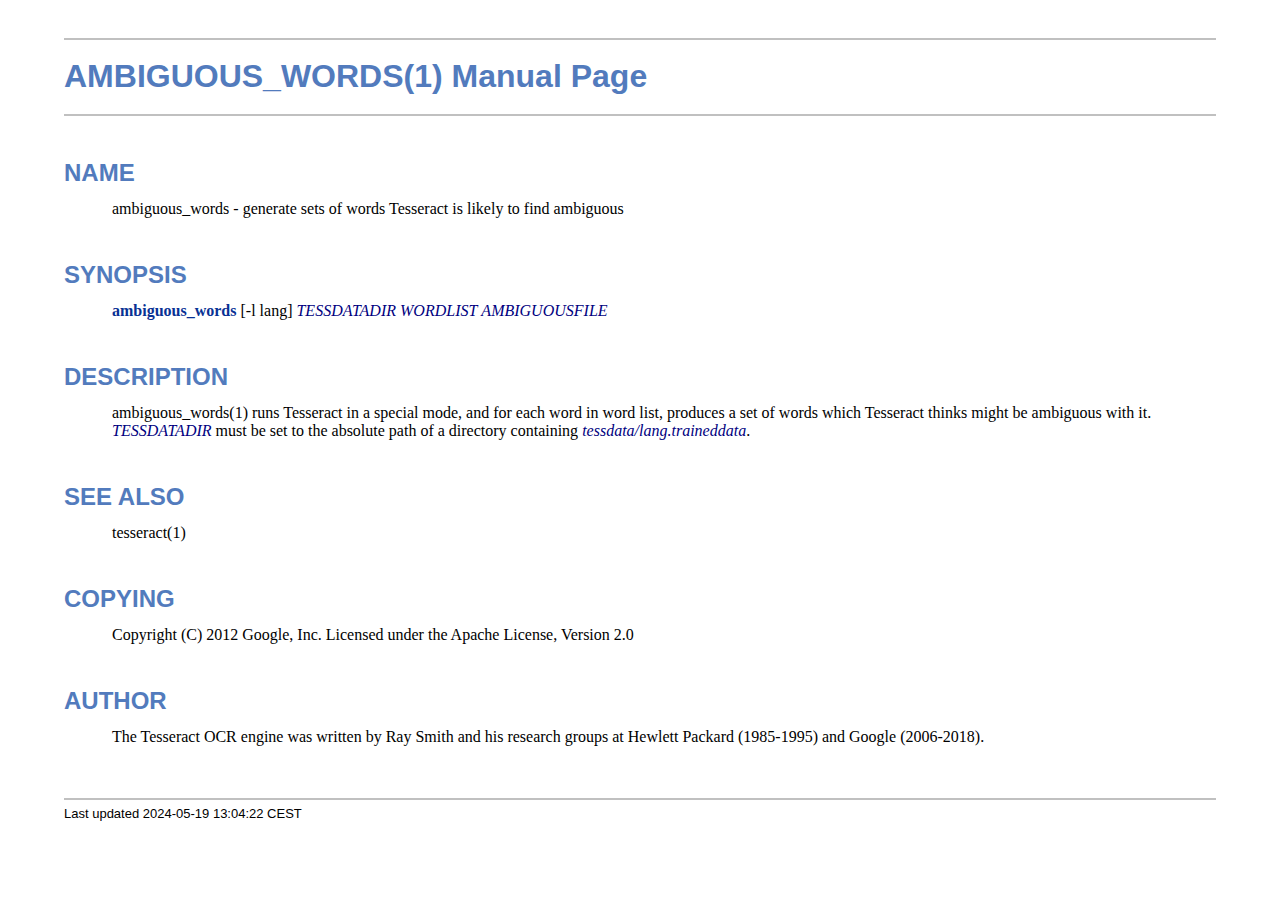
<file: static/tesseract-5.5.1/ambiguous_words.1.html>
<!DOCTYPE html>
<html lang="en">
<head>
<meta http-equiv="Content-Type" content="text/html; charset=UTF-8">
<meta name="generator" content="AsciiDoc 10.2.0">
<title>AMBIGUOUS_WORDS(1)</title>
<style type="text/css">
/* Shared CSS for AsciiDoc xhtml11 and html5 backends */

/* Default font. */
body {
  font-family: Georgia,serif;
}

/* Title font. */
h1, h2, h3, h4, h5, h6,
div.title, caption.title,
thead, p.table.header,
#toctitle,
#author, #revnumber, #revdate, #revremark,
#footer {
  font-family: Arial,Helvetica,sans-serif;
}

body {
  margin: 1em 5% 1em 5%;
}

a {
  color: blue;
  text-decoration: underline;
}
a:visited {
  color: fuchsia;
}

em {
  font-style: italic;
  color: navy;
}

strong {
  font-weight: bold;
  color: #083194;
}

h1, h2, h3, h4, h5, h6 {
  color: #527bbd;
  margin-top: 1.2em;
  margin-bottom: 0.5em;
  line-height: 1.3;
}

h1, h2, h3 {
  border-bottom: 2px solid silver;
}
h2 {
  padding-top: 0.5em;
}
h3 {
  float: left;
}
h3 + * {
  clear: left;
}
h5 {
  font-size: 1.0em;
}

div.sectionbody {
  margin-left: 0;
}

hr {
  border: 1px solid silver;
}

p {
  margin-top: 0.5em;
  margin-bottom: 0.5em;
}

ul, ol, li > p {
  margin-top: 0;
}
ul > li     { color: #aaa; }
ul > li > * { color: black; }

.monospaced, code, pre {
  font-family: "Courier New", Courier, monospace;
  font-size: inherit;
  color: navy;
  padding: 0;
  margin: 0;
}
pre {
  white-space: pre-wrap;
}

#author {
  color: #527bbd;
  font-weight: bold;
  font-size: 1.1em;
}
#email {
}
#revnumber, #revdate, #revremark {
}

#footer {
  font-size: small;
  border-top: 2px solid silver;
  padding-top: 0.5em;
  margin-top: 4.0em;
}
#footer-text {
  float: left;
  padding-bottom: 0.5em;
}
#footer-badges {
  float: right;
  padding-bottom: 0.5em;
}

#preamble {
  margin-top: 1.5em;
  margin-bottom: 1.5em;
}
div.imageblock, div.exampleblock, div.verseblock,
div.quoteblock, div.literalblock, div.listingblock, div.sidebarblock,
div.admonitionblock {
  margin-top: 1.0em;
  margin-bottom: 1.5em;
}
div.admonitionblock {
  margin-top: 2.0em;
  margin-bottom: 2.0em;
  margin-right: 10%;
  color: #606060;
}

div.content { /* Block element content. */
  padding: 0;
}

/* Block element titles. */
div.title, caption.title {
  color: #527bbd;
  font-weight: bold;
  text-align: left;
  margin-top: 1.0em;
  margin-bottom: 0.5em;
}
div.title + * {
  margin-top: 0;
}

td div.title:first-child {
  margin-top: 0.0em;
}
div.content div.title:first-child {
  margin-top: 0.0em;
}
div.content + div.title {
  margin-top: 0.0em;
}

div.sidebarblock > div.content {
  background: #ffffee;
  border: 1px solid #dddddd;
  border-left: 4px solid #f0f0f0;
  padding: 0.5em;
}

div.listingblock > div.content {
  border: 1px solid #dddddd;
  border-left: 5px solid #f0f0f0;
  background: #f8f8f8;
  padding: 0.5em;
}

div.quoteblock, div.verseblock {
  padding-left: 1.0em;
  margin-left: 1.0em;
  margin-right: 10%;
  border-left: 5px solid #f0f0f0;
  color: #888;
}

div.quoteblock > div.attribution {
  padding-top: 0.5em;
  text-align: right;
}

div.verseblock > pre.content {
  font-family: inherit;
  font-size: inherit;
}
div.verseblock > div.attribution {
  padding-top: 0.75em;
  text-align: left;
}
/* DEPRECATED: Pre version 8.2.7 verse style literal block. */
div.verseblock + div.attribution {
  text-align: left;
}

div.admonitionblock .icon {
  vertical-align: top;
  font-size: 1.1em;
  font-weight: bold;
  text-decoration: underline;
  color: #527bbd;
  padding-right: 0.5em;
}
div.admonitionblock td.content {
  padding-left: 0.5em;
  border-left: 3px solid #dddddd;
}

div.exampleblock > div.content {
  border-left: 3px solid #dddddd;
  padding-left: 0.5em;
}

div.imageblock div.content { padding-left: 0; }
span.image img { border-style: none; vertical-align: text-bottom; }
a.image:visited { color: white; }

dl {
  margin-top: 0.8em;
  margin-bottom: 0.8em;
}
dt {
  margin-top: 0.5em;
  margin-bottom: 0;
  font-style: normal;
  color: navy;
}
dd > *:first-child {
  margin-top: 0.1em;
}

ul, ol {
    list-style-position: outside;
}
ol.arabic {
  list-style-type: decimal;
}
ol.loweralpha {
  list-style-type: lower-alpha;
}
ol.upperalpha {
  list-style-type: upper-alpha;
}
ol.lowerroman {
  list-style-type: lower-roman;
}
ol.upperroman {
  list-style-type: upper-roman;
}

div.compact ul, div.compact ol,
div.compact p, div.compact p,
div.compact div, div.compact div {
  margin-top: 0.1em;
  margin-bottom: 0.1em;
}

tfoot {
  font-weight: bold;
}
td > div.verse {
  white-space: pre;
}

div.hdlist {
  margin-top: 0.8em;
  margin-bottom: 0.8em;
}
div.hdlist tr {
  padding-bottom: 15px;
}
dt.hdlist1.strong, td.hdlist1.strong {
  font-weight: bold;
}
td.hdlist1 {
  vertical-align: top;
  font-style: normal;
  padding-right: 0.8em;
  color: navy;
}
td.hdlist2 {
  vertical-align: top;
}
div.hdlist.compact tr {
  margin: 0;
  padding-bottom: 0;
}

.comment {
  background: yellow;
}

.footnote, .footnoteref {
  font-size: 0.8em;
}

span.footnote, span.footnoteref {
  vertical-align: super;
}

#footnotes {
  margin: 20px 0 20px 0;
  padding: 7px 0 0 0;
}

#footnotes div.footnote {
  margin: 0 0 5px 0;
}

#footnotes hr {
  border: none;
  border-top: 1px solid silver;
  height: 1px;
  text-align: left;
  margin-left: 0;
  width: 20%;
  min-width: 100px;
}

div.colist td {
  padding-right: 0.5em;
  padding-bottom: 0.3em;
  vertical-align: top;
}
div.colist td img {
  margin-top: 0.3em;
}

@media print {
  #footer-badges { display: none; }
}

#toc {
  margin-bottom: 2.5em;
}

#toctitle {
  color: #527bbd;
  font-size: 1.1em;
  font-weight: bold;
  margin-top: 1.0em;
  margin-bottom: 0.1em;
}

div.toclevel0, div.toclevel1, div.toclevel2, div.toclevel3, div.toclevel4 {
  margin-top: 0;
  margin-bottom: 0;
}
div.toclevel2 {
  margin-left: 2em;
  font-size: 0.9em;
}
div.toclevel3 {
  margin-left: 4em;
  font-size: 0.9em;
}
div.toclevel4 {
  margin-left: 6em;
  font-size: 0.9em;
}

span.aqua { color: aqua; }
span.black { color: black; }
span.blue { color: blue; }
span.fuchsia { color: fuchsia; }
span.gray { color: gray; }
span.green { color: green; }
span.lime { color: lime; }
span.maroon { color: maroon; }
span.navy { color: navy; }
span.olive { color: olive; }
span.purple { color: purple; }
span.red { color: red; }
span.silver { color: silver; }
span.teal { color: teal; }
span.white { color: white; }
span.yellow { color: yellow; }

span.aqua-background { background: aqua; }
span.black-background { background: black; }
span.blue-background { background: blue; }
span.fuchsia-background { background: fuchsia; }
span.gray-background { background: gray; }
span.green-background { background: green; }
span.lime-background { background: lime; }
span.maroon-background { background: maroon; }
span.navy-background { background: navy; }
span.olive-background { background: olive; }
span.purple-background { background: purple; }
span.red-background { background: red; }
span.silver-background { background: silver; }
span.teal-background { background: teal; }
span.white-background { background: white; }
span.yellow-background { background: yellow; }

span.big { font-size: 2em; }
span.small { font-size: 0.6em; }

span.underline { text-decoration: underline; }
span.overline { text-decoration: overline; }
span.line-through { text-decoration: line-through; }

div.unbreakable { page-break-inside: avoid; }


/*
 * xhtml11 specific
 *
 * */

div.tableblock {
  margin-top: 1.0em;
  margin-bottom: 1.5em;
}
div.tableblock > table {
  border: 3px solid #527bbd;
}
thead, p.table.header {
  font-weight: bold;
  color: #527bbd;
}
p.table {
  margin-top: 0;
}
/* Because the table frame attribute is overridden by CSS in most browsers. */
div.tableblock > table[frame="void"] {
  border-style: none;
}
div.tableblock > table[frame="hsides"] {
  border-left-style: none;
  border-right-style: none;
}
div.tableblock > table[frame="vsides"] {
  border-top-style: none;
  border-bottom-style: none;
}


/*
 * html5 specific
 *
 * */

table.tableblock {
  margin-top: 1.0em;
  margin-bottom: 1.5em;
}
thead, p.tableblock.header {
  font-weight: bold;
  color: #527bbd;
}
p.tableblock {
  margin-top: 0;
}
table.tableblock {
  border-width: 3px;
  border-spacing: 0px;
  border-style: solid;
  border-color: #527bbd;
  border-collapse: collapse;
}
th.tableblock, td.tableblock {
  border-width: 1px;
  padding: 4px;
  border-style: solid;
  border-color: #527bbd;
}

table.tableblock.frame-topbot {
  border-left-style: hidden;
  border-right-style: hidden;
}
table.tableblock.frame-sides {
  border-top-style: hidden;
  border-bottom-style: hidden;
}
table.tableblock.frame-none {
  border-style: hidden;
}

th.tableblock.halign-left, td.tableblock.halign-left {
  text-align: left;
}
th.tableblock.halign-center, td.tableblock.halign-center {
  text-align: center;
}
th.tableblock.halign-right, td.tableblock.halign-right {
  text-align: right;
}

th.tableblock.valign-top, td.tableblock.valign-top {
  vertical-align: top;
}
th.tableblock.valign-middle, td.tableblock.valign-middle {
  vertical-align: middle;
}
th.tableblock.valign-bottom, td.tableblock.valign-bottom {
  vertical-align: bottom;
}


/*
 * manpage specific
 *
 * */

body.manpage h1 {
  padding-top: 0.5em;
  padding-bottom: 0.5em;
  border-top: 2px solid silver;
  border-bottom: 2px solid silver;
}
body.manpage h2 {
  border-style: none;
}
body.manpage div.sectionbody {
  margin-left: 3em;
}

@media print {
  body.manpage div#toc { display: none; }
}


</style>
<script type="text/javascript">
/*<![CDATA[*/
var asciidoc = {  // Namespace.

/////////////////////////////////////////////////////////////////////
// Table Of Contents generator
/////////////////////////////////////////////////////////////////////

/* Author: Mihai Bazon, September 2002
 * http://students.infoiasi.ro/~mishoo
 *
 * Table Of Content generator
 * Version: 0.4
 *
 * Feel free to use this script under the terms of the GNU General Public
 * License, as long as you do not remove or alter this notice.
 */

 /* modified by Troy D. Hanson, September 2006. License: GPL */
 /* modified by Stuart Rackham, 2006, 2009. License: GPL */

// toclevels = 1..4.
toc: function (toclevels) {

  function getText(el) {
    var text = "";
    for (var i = el.firstChild; i != null; i = i.nextSibling) {
      if (i.nodeType == 3 /* Node.TEXT_NODE */) // IE doesn't speak constants.
        text += i.data;
      else if (i.firstChild != null)
        text += getText(i);
    }
    return text;
  }

  function TocEntry(el, text, toclevel) {
    this.element = el;
    this.text = text;
    this.toclevel = toclevel;
  }

  function tocEntries(el, toclevels) {
    var result = new Array;
    var re = new RegExp('[hH]([1-'+(toclevels+1)+'])');
    // Function that scans the DOM tree for header elements (the DOM2
    // nodeIterator API would be a better technique but not supported by all
    // browsers).
    var iterate = function (el) {
      for (var i = el.firstChild; i != null; i = i.nextSibling) {
        if (i.nodeType == 1 /* Node.ELEMENT_NODE */) {
          var mo = re.exec(i.tagName);
          if (mo && (i.getAttribute("class") || i.getAttribute("className")) != "float") {
            result[result.length] = new TocEntry(i, getText(i), mo[1]-1);
          }
          iterate(i);
        }
      }
    }
    iterate(el);
    return result;
  }

  var toc = document.getElementById("toc");
  if (!toc) {
    return;
  }

  // Delete existing TOC entries in case we're reloading the TOC.
  var tocEntriesToRemove = [];
  var i;
  for (i = 0; i < toc.childNodes.length; i++) {
    var entry = toc.childNodes[i];
    if (entry.nodeName.toLowerCase() == 'div'
     && entry.getAttribute("class")
     && entry.getAttribute("class").match(/^toclevel/))
      tocEntriesToRemove.push(entry);
  }
  for (i = 0; i < tocEntriesToRemove.length; i++) {
    toc.removeChild(tocEntriesToRemove[i]);
  }

  // Rebuild TOC entries.
  var entries = tocEntries(document.getElementById("content"), toclevels);
  for (var i = 0; i < entries.length; ++i) {
    var entry = entries[i];
    if (entry.element.id == "")
      entry.element.id = "_toc_" + i;
    var a = document.createElement("a");
    a.href = "#" + entry.element.id;
    a.appendChild(document.createTextNode(entry.text));
    var div = document.createElement("div");
    div.appendChild(a);
    div.className = "toclevel" + entry.toclevel;
    toc.appendChild(div);
  }
  if (entries.length == 0)
    toc.parentNode.removeChild(toc);
},


/////////////////////////////////////////////////////////////////////
// Footnotes generator
/////////////////////////////////////////////////////////////////////

/* Based on footnote generation code from:
 * http://www.brandspankingnew.net/archive/2005/07/format_footnote.html
 */

footnotes: function () {
  // Delete existing footnote entries in case we're reloading the footnodes.
  var i;
  var noteholder = document.getElementById("footnotes");
  if (!noteholder) {
    return;
  }
  var entriesToRemove = [];
  for (i = 0; i < noteholder.childNodes.length; i++) {
    var entry = noteholder.childNodes[i];
    if (entry.nodeName.toLowerCase() == 'div' && entry.getAttribute("class") == "footnote")
      entriesToRemove.push(entry);
  }
  for (i = 0; i < entriesToRemove.length; i++) {
    noteholder.removeChild(entriesToRemove[i]);
  }

  // Rebuild footnote entries.
  var cont = document.getElementById("content");
  var spans = cont.getElementsByTagName("span");
  var refs = {};
  var n = 0;
  for (i=0; i<spans.length; i++) {
    if (spans[i].className == "footnote") {
      n++;
      var note = spans[i].getAttribute("data-note");
      if (!note) {
        // Use [\s\S] in place of . so multi-line matches work.
        // Because JavaScript has no s (dotall) regex flag.
        note = spans[i].innerHTML.match(/\s*\[([\s\S]*)]\s*/)[1];
        spans[i].innerHTML =
          "[<a id='_footnoteref_" + n + "' href='#_footnote_" + n +
          "' title='View footnote' class='footnote'>" + n + "</a>]";
        spans[i].setAttribute("data-note", note);
      }
      noteholder.innerHTML +=
        "<div class='footnote' id='_footnote_" + n + "'>" +
        "<a href='#_footnoteref_" + n + "' title='Return to text'>" +
        n + "</a>. " + note + "</div>";
      var id =spans[i].getAttribute("id");
      if (id != null) refs["#"+id] = n;
    }
  }
  if (n == 0)
    noteholder.parentNode.removeChild(noteholder);
  else {
    // Process footnoterefs.
    for (i=0; i<spans.length; i++) {
      if (spans[i].className == "footnoteref") {
        var href = spans[i].getElementsByTagName("a")[0].getAttribute("href");
        href = href.match(/#.*/)[0];  // Because IE return full URL.
        n = refs[href];
        spans[i].innerHTML =
          "[<a href='#_footnote_" + n +
          "' title='View footnote' class='footnote'>" + n + "</a>]";
      }
    }
  }
},

install: function(toclevels) {
  var timerId;

  function reinstall() {
    asciidoc.footnotes();
    if (toclevels) {
      asciidoc.toc(toclevels);
    }
  }

  function reinstallAndRemoveTimer() {
    clearInterval(timerId);
    reinstall();
  }

  timerId = setInterval(reinstall, 500);
  if (document.addEventListener)
    document.addEventListener("DOMContentLoaded", reinstallAndRemoveTimer, false);
  else
    window.onload = reinstallAndRemoveTimer;
}

}
asciidoc.install();
/*]]>*/
</script>
</head>
<body class="manpage">
<div id="header">
<h1>
AMBIGUOUS_WORDS(1) Manual Page
</h1>
<h2>NAME</h2>
<div class="sectionbody">
<p>ambiguous_words -
   generate sets of words Tesseract is likely to find ambiguous
</p>
</div>
</div>
<div id="content">
<div class="sect1">
<h2 id="_synopsis">SYNOPSIS</h2>
<div class="sectionbody">
<div class="paragraph"><p><strong>ambiguous_words</strong> [-l lang] <em>TESSDATADIR</em> <em>WORDLIST</em> <em>AMBIGUOUSFILE</em></p></div>
</div>
</div>
<div class="sect1">
<h2 id="_description">DESCRIPTION</h2>
<div class="sectionbody">
<div class="paragraph"><p>ambiguous_words(1) runs Tesseract in a special mode, and for each word
in word list, produces a set of words which Tesseract thinks might be
ambiguous with it.   <em>TESSDATADIR</em> must be set to the absolute path of
a directory containing <em>tessdata/lang.traineddata</em>.</p></div>
</div>
</div>
<div class="sect1">
<h2 id="_see_also">SEE ALSO</h2>
<div class="sectionbody">
<div class="paragraph"><p>tesseract(1)</p></div>
</div>
</div>
<div class="sect1">
<h2 id="_copying">COPYING</h2>
<div class="sectionbody">
<div class="paragraph"><p>Copyright (C) 2012 Google, Inc.
Licensed under the Apache License, Version 2.0</p></div>
</div>
</div>
<div class="sect1">
<h2 id="_author">AUTHOR</h2>
<div class="sectionbody">
<div class="paragraph"><p>The Tesseract OCR engine was written by Ray Smith and his research groups
at Hewlett Packard (1985-1995) and Google (2006-2018).</p></div>
</div>
</div>
</div>
<div id="footnotes"><hr></div>
<div id="footer">
<div id="footer-text">
Last updated
 2024-05-19 13:04:22 CEST
</div>
</div>
</body>
</html>
</file>
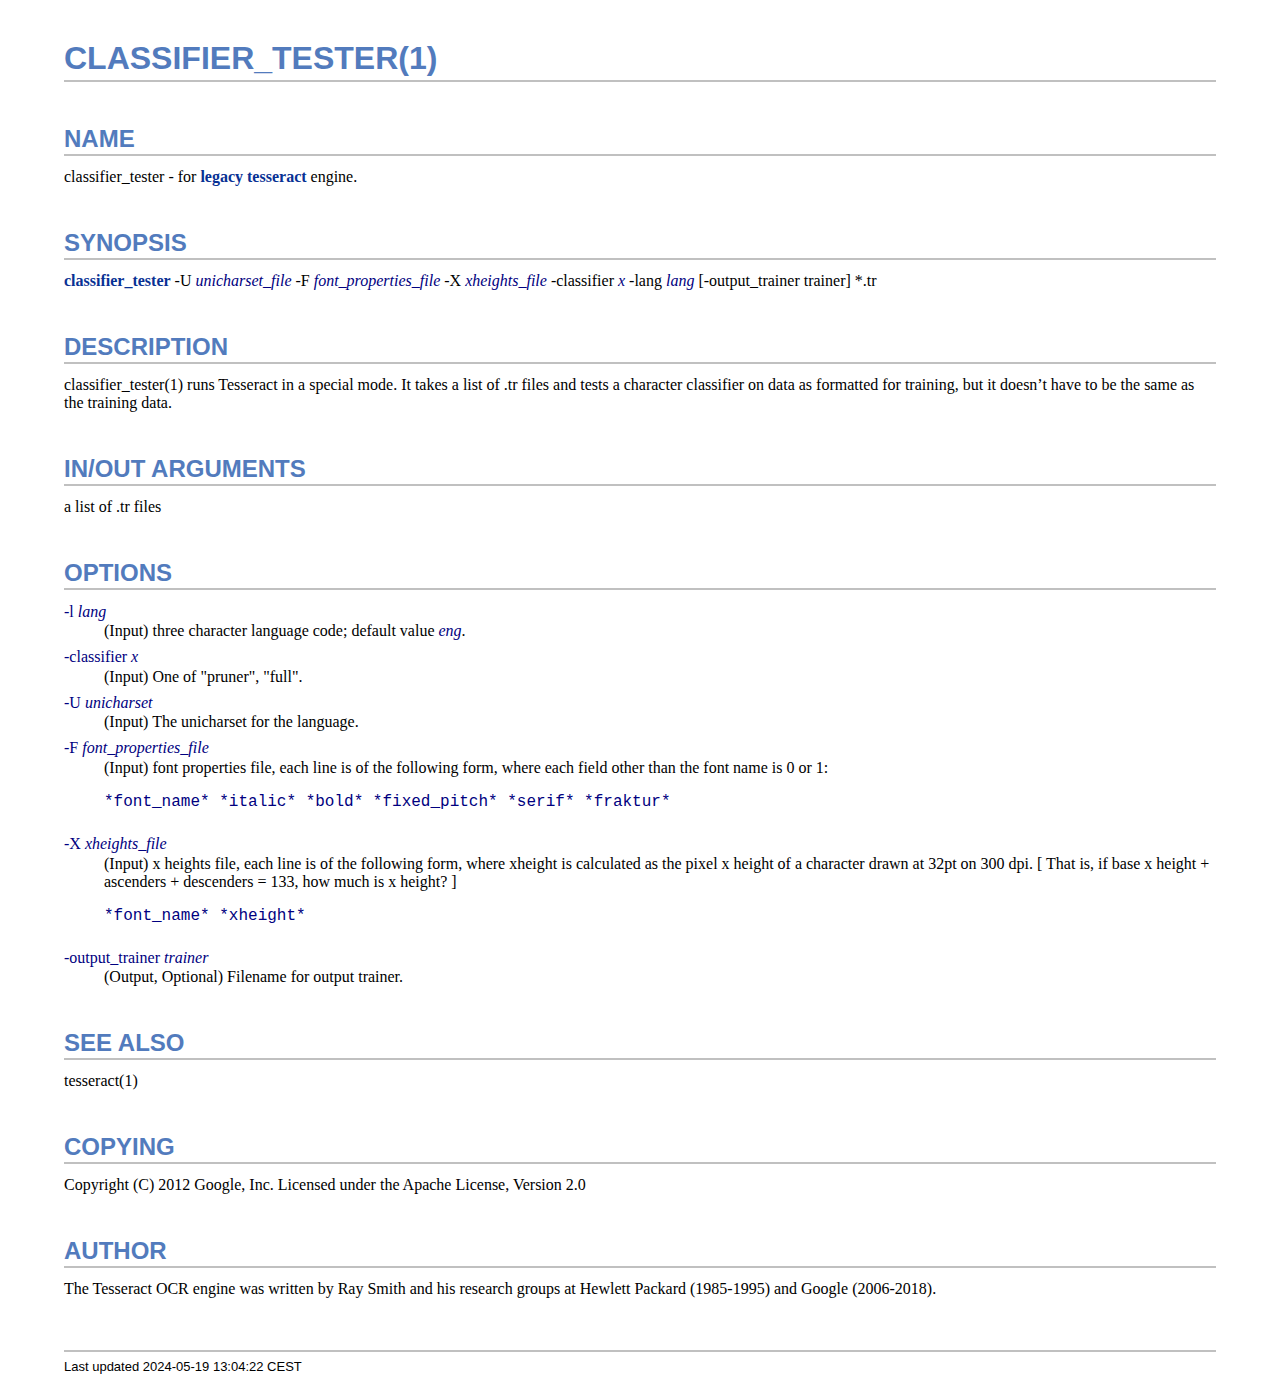
<file: static/tesseract-5.5.1/classifier_tester.1.html>
<!DOCTYPE html>
<html lang="en">
<head>
<meta http-equiv="Content-Type" content="text/html; charset=UTF-8">
<meta name="generator" content="AsciiDoc 10.2.0">
<title>CLASSIFIER_TESTER(1)</title>
<style type="text/css">
/* Shared CSS for AsciiDoc xhtml11 and html5 backends */

/* Default font. */
body {
  font-family: Georgia,serif;
}

/* Title font. */
h1, h2, h3, h4, h5, h6,
div.title, caption.title,
thead, p.table.header,
#toctitle,
#author, #revnumber, #revdate, #revremark,
#footer {
  font-family: Arial,Helvetica,sans-serif;
}

body {
  margin: 1em 5% 1em 5%;
}

a {
  color: blue;
  text-decoration: underline;
}
a:visited {
  color: fuchsia;
}

em {
  font-style: italic;
  color: navy;
}

strong {
  font-weight: bold;
  color: #083194;
}

h1, h2, h3, h4, h5, h6 {
  color: #527bbd;
  margin-top: 1.2em;
  margin-bottom: 0.5em;
  line-height: 1.3;
}

h1, h2, h3 {
  border-bottom: 2px solid silver;
}
h2 {
  padding-top: 0.5em;
}
h3 {
  float: left;
}
h3 + * {
  clear: left;
}
h5 {
  font-size: 1.0em;
}

div.sectionbody {
  margin-left: 0;
}

hr {
  border: 1px solid silver;
}

p {
  margin-top: 0.5em;
  margin-bottom: 0.5em;
}

ul, ol, li > p {
  margin-top: 0;
}
ul > li     { color: #aaa; }
ul > li > * { color: black; }

.monospaced, code, pre {
  font-family: "Courier New", Courier, monospace;
  font-size: inherit;
  color: navy;
  padding: 0;
  margin: 0;
}
pre {
  white-space: pre-wrap;
}

#author {
  color: #527bbd;
  font-weight: bold;
  font-size: 1.1em;
}
#email {
}
#revnumber, #revdate, #revremark {
}

#footer {
  font-size: small;
  border-top: 2px solid silver;
  padding-top: 0.5em;
  margin-top: 4.0em;
}
#footer-text {
  float: left;
  padding-bottom: 0.5em;
}
#footer-badges {
  float: right;
  padding-bottom: 0.5em;
}

#preamble {
  margin-top: 1.5em;
  margin-bottom: 1.5em;
}
div.imageblock, div.exampleblock, div.verseblock,
div.quoteblock, div.literalblock, div.listingblock, div.sidebarblock,
div.admonitionblock {
  margin-top: 1.0em;
  margin-bottom: 1.5em;
}
div.admonitionblock {
  margin-top: 2.0em;
  margin-bottom: 2.0em;
  margin-right: 10%;
  color: #606060;
}

div.content { /* Block element content. */
  padding: 0;
}

/* Block element titles. */
div.title, caption.title {
  color: #527bbd;
  font-weight: bold;
  text-align: left;
  margin-top: 1.0em;
  margin-bottom: 0.5em;
}
div.title + * {
  margin-top: 0;
}

td div.title:first-child {
  margin-top: 0.0em;
}
div.content div.title:first-child {
  margin-top: 0.0em;
}
div.content + div.title {
  margin-top: 0.0em;
}

div.sidebarblock > div.content {
  background: #ffffee;
  border: 1px solid #dddddd;
  border-left: 4px solid #f0f0f0;
  padding: 0.5em;
}

div.listingblock > div.content {
  border: 1px solid #dddddd;
  border-left: 5px solid #f0f0f0;
  background: #f8f8f8;
  padding: 0.5em;
}

div.quoteblock, div.verseblock {
  padding-left: 1.0em;
  margin-left: 1.0em;
  margin-right: 10%;
  border-left: 5px solid #f0f0f0;
  color: #888;
}

div.quoteblock > div.attribution {
  padding-top: 0.5em;
  text-align: right;
}

div.verseblock > pre.content {
  font-family: inherit;
  font-size: inherit;
}
div.verseblock > div.attribution {
  padding-top: 0.75em;
  text-align: left;
}
/* DEPRECATED: Pre version 8.2.7 verse style literal block. */
div.verseblock + div.attribution {
  text-align: left;
}

div.admonitionblock .icon {
  vertical-align: top;
  font-size: 1.1em;
  font-weight: bold;
  text-decoration: underline;
  color: #527bbd;
  padding-right: 0.5em;
}
div.admonitionblock td.content {
  padding-left: 0.5em;
  border-left: 3px solid #dddddd;
}

div.exampleblock > div.content {
  border-left: 3px solid #dddddd;
  padding-left: 0.5em;
}

div.imageblock div.content { padding-left: 0; }
span.image img { border-style: none; vertical-align: text-bottom; }
a.image:visited { color: white; }

dl {
  margin-top: 0.8em;
  margin-bottom: 0.8em;
}
dt {
  margin-top: 0.5em;
  margin-bottom: 0;
  font-style: normal;
  color: navy;
}
dd > *:first-child {
  margin-top: 0.1em;
}

ul, ol {
    list-style-position: outside;
}
ol.arabic {
  list-style-type: decimal;
}
ol.loweralpha {
  list-style-type: lower-alpha;
}
ol.upperalpha {
  list-style-type: upper-alpha;
}
ol.lowerroman {
  list-style-type: lower-roman;
}
ol.upperroman {
  list-style-type: upper-roman;
}

div.compact ul, div.compact ol,
div.compact p, div.compact p,
div.compact div, div.compact div {
  margin-top: 0.1em;
  margin-bottom: 0.1em;
}

tfoot {
  font-weight: bold;
}
td > div.verse {
  white-space: pre;
}

div.hdlist {
  margin-top: 0.8em;
  margin-bottom: 0.8em;
}
div.hdlist tr {
  padding-bottom: 15px;
}
dt.hdlist1.strong, td.hdlist1.strong {
  font-weight: bold;
}
td.hdlist1 {
  vertical-align: top;
  font-style: normal;
  padding-right: 0.8em;
  color: navy;
}
td.hdlist2 {
  vertical-align: top;
}
div.hdlist.compact tr {
  margin: 0;
  padding-bottom: 0;
}

.comment {
  background: yellow;
}

.footnote, .footnoteref {
  font-size: 0.8em;
}

span.footnote, span.footnoteref {
  vertical-align: super;
}

#footnotes {
  margin: 20px 0 20px 0;
  padding: 7px 0 0 0;
}

#footnotes div.footnote {
  margin: 0 0 5px 0;
}

#footnotes hr {
  border: none;
  border-top: 1px solid silver;
  height: 1px;
  text-align: left;
  margin-left: 0;
  width: 20%;
  min-width: 100px;
}

div.colist td {
  padding-right: 0.5em;
  padding-bottom: 0.3em;
  vertical-align: top;
}
div.colist td img {
  margin-top: 0.3em;
}

@media print {
  #footer-badges { display: none; }
}

#toc {
  margin-bottom: 2.5em;
}

#toctitle {
  color: #527bbd;
  font-size: 1.1em;
  font-weight: bold;
  margin-top: 1.0em;
  margin-bottom: 0.1em;
}

div.toclevel0, div.toclevel1, div.toclevel2, div.toclevel3, div.toclevel4 {
  margin-top: 0;
  margin-bottom: 0;
}
div.toclevel2 {
  margin-left: 2em;
  font-size: 0.9em;
}
div.toclevel3 {
  margin-left: 4em;
  font-size: 0.9em;
}
div.toclevel4 {
  margin-left: 6em;
  font-size: 0.9em;
}

span.aqua { color: aqua; }
span.black { color: black; }
span.blue { color: blue; }
span.fuchsia { color: fuchsia; }
span.gray { color: gray; }
span.green { color: green; }
span.lime { color: lime; }
span.maroon { color: maroon; }
span.navy { color: navy; }
span.olive { color: olive; }
span.purple { color: purple; }
span.red { color: red; }
span.silver { color: silver; }
span.teal { color: teal; }
span.white { color: white; }
span.yellow { color: yellow; }

span.aqua-background { background: aqua; }
span.black-background { background: black; }
span.blue-background { background: blue; }
span.fuchsia-background { background: fuchsia; }
span.gray-background { background: gray; }
span.green-background { background: green; }
span.lime-background { background: lime; }
span.maroon-background { background: maroon; }
span.navy-background { background: navy; }
span.olive-background { background: olive; }
span.purple-background { background: purple; }
span.red-background { background: red; }
span.silver-background { background: silver; }
span.teal-background { background: teal; }
span.white-background { background: white; }
span.yellow-background { background: yellow; }

span.big { font-size: 2em; }
span.small { font-size: 0.6em; }

span.underline { text-decoration: underline; }
span.overline { text-decoration: overline; }
span.line-through { text-decoration: line-through; }

div.unbreakable { page-break-inside: avoid; }


/*
 * xhtml11 specific
 *
 * */

div.tableblock {
  margin-top: 1.0em;
  margin-bottom: 1.5em;
}
div.tableblock > table {
  border: 3px solid #527bbd;
}
thead, p.table.header {
  font-weight: bold;
  color: #527bbd;
}
p.table {
  margin-top: 0;
}
/* Because the table frame attribute is overridden by CSS in most browsers. */
div.tableblock > table[frame="void"] {
  border-style: none;
}
div.tableblock > table[frame="hsides"] {
  border-left-style: none;
  border-right-style: none;
}
div.tableblock > table[frame="vsides"] {
  border-top-style: none;
  border-bottom-style: none;
}


/*
 * html5 specific
 *
 * */

table.tableblock {
  margin-top: 1.0em;
  margin-bottom: 1.5em;
}
thead, p.tableblock.header {
  font-weight: bold;
  color: #527bbd;
}
p.tableblock {
  margin-top: 0;
}
table.tableblock {
  border-width: 3px;
  border-spacing: 0px;
  border-style: solid;
  border-color: #527bbd;
  border-collapse: collapse;
}
th.tableblock, td.tableblock {
  border-width: 1px;
  padding: 4px;
  border-style: solid;
  border-color: #527bbd;
}

table.tableblock.frame-topbot {
  border-left-style: hidden;
  border-right-style: hidden;
}
table.tableblock.frame-sides {
  border-top-style: hidden;
  border-bottom-style: hidden;
}
table.tableblock.frame-none {
  border-style: hidden;
}

th.tableblock.halign-left, td.tableblock.halign-left {
  text-align: left;
}
th.tableblock.halign-center, td.tableblock.halign-center {
  text-align: center;
}
th.tableblock.halign-right, td.tableblock.halign-right {
  text-align: right;
}

th.tableblock.valign-top, td.tableblock.valign-top {
  vertical-align: top;
}
th.tableblock.valign-middle, td.tableblock.valign-middle {
  vertical-align: middle;
}
th.tableblock.valign-bottom, td.tableblock.valign-bottom {
  vertical-align: bottom;
}


/*
 * manpage specific
 *
 * */

body.manpage h1 {
  padding-top: 0.5em;
  padding-bottom: 0.5em;
  border-top: 2px solid silver;
  border-bottom: 2px solid silver;
}
body.manpage h2 {
  border-style: none;
}
body.manpage div.sectionbody {
  margin-left: 3em;
}

@media print {
  body.manpage div#toc { display: none; }
}


</style>
<script type="text/javascript">
/*<![CDATA[*/
var asciidoc = {  // Namespace.

/////////////////////////////////////////////////////////////////////
// Table Of Contents generator
/////////////////////////////////////////////////////////////////////

/* Author: Mihai Bazon, September 2002
 * http://students.infoiasi.ro/~mishoo
 *
 * Table Of Content generator
 * Version: 0.4
 *
 * Feel free to use this script under the terms of the GNU General Public
 * License, as long as you do not remove or alter this notice.
 */

 /* modified by Troy D. Hanson, September 2006. License: GPL */
 /* modified by Stuart Rackham, 2006, 2009. License: GPL */

// toclevels = 1..4.
toc: function (toclevels) {

  function getText(el) {
    var text = "";
    for (var i = el.firstChild; i != null; i = i.nextSibling) {
      if (i.nodeType == 3 /* Node.TEXT_NODE */) // IE doesn't speak constants.
        text += i.data;
      else if (i.firstChild != null)
        text += getText(i);
    }
    return text;
  }

  function TocEntry(el, text, toclevel) {
    this.element = el;
    this.text = text;
    this.toclevel = toclevel;
  }

  function tocEntries(el, toclevels) {
    var result = new Array;
    var re = new RegExp('[hH]([1-'+(toclevels+1)+'])');
    // Function that scans the DOM tree for header elements (the DOM2
    // nodeIterator API would be a better technique but not supported by all
    // browsers).
    var iterate = function (el) {
      for (var i = el.firstChild; i != null; i = i.nextSibling) {
        if (i.nodeType == 1 /* Node.ELEMENT_NODE */) {
          var mo = re.exec(i.tagName);
          if (mo && (i.getAttribute("class") || i.getAttribute("className")) != "float") {
            result[result.length] = new TocEntry(i, getText(i), mo[1]-1);
          }
          iterate(i);
        }
      }
    }
    iterate(el);
    return result;
  }

  var toc = document.getElementById("toc");
  if (!toc) {
    return;
  }

  // Delete existing TOC entries in case we're reloading the TOC.
  var tocEntriesToRemove = [];
  var i;
  for (i = 0; i < toc.childNodes.length; i++) {
    var entry = toc.childNodes[i];
    if (entry.nodeName.toLowerCase() == 'div'
     && entry.getAttribute("class")
     && entry.getAttribute("class").match(/^toclevel/))
      tocEntriesToRemove.push(entry);
  }
  for (i = 0; i < tocEntriesToRemove.length; i++) {
    toc.removeChild(tocEntriesToRemove[i]);
  }

  // Rebuild TOC entries.
  var entries = tocEntries(document.getElementById("content"), toclevels);
  for (var i = 0; i < entries.length; ++i) {
    var entry = entries[i];
    if (entry.element.id == "")
      entry.element.id = "_toc_" + i;
    var a = document.createElement("a");
    a.href = "#" + entry.element.id;
    a.appendChild(document.createTextNode(entry.text));
    var div = document.createElement("div");
    div.appendChild(a);
    div.className = "toclevel" + entry.toclevel;
    toc.appendChild(div);
  }
  if (entries.length == 0)
    toc.parentNode.removeChild(toc);
},


/////////////////////////////////////////////////////////////////////
// Footnotes generator
/////////////////////////////////////////////////////////////////////

/* Based on footnote generation code from:
 * http://www.brandspankingnew.net/archive/2005/07/format_footnote.html
 */

footnotes: function () {
  // Delete existing footnote entries in case we're reloading the footnodes.
  var i;
  var noteholder = document.getElementById("footnotes");
  if (!noteholder) {
    return;
  }
  var entriesToRemove = [];
  for (i = 0; i < noteholder.childNodes.length; i++) {
    var entry = noteholder.childNodes[i];
    if (entry.nodeName.toLowerCase() == 'div' && entry.getAttribute("class") == "footnote")
      entriesToRemove.push(entry);
  }
  for (i = 0; i < entriesToRemove.length; i++) {
    noteholder.removeChild(entriesToRemove[i]);
  }

  // Rebuild footnote entries.
  var cont = document.getElementById("content");
  var spans = cont.getElementsByTagName("span");
  var refs = {};
  var n = 0;
  for (i=0; i<spans.length; i++) {
    if (spans[i].className == "footnote") {
      n++;
      var note = spans[i].getAttribute("data-note");
      if (!note) {
        // Use [\s\S] in place of . so multi-line matches work.
        // Because JavaScript has no s (dotall) regex flag.
        note = spans[i].innerHTML.match(/\s*\[([\s\S]*)]\s*/)[1];
        spans[i].innerHTML =
          "[<a id='_footnoteref_" + n + "' href='#_footnote_" + n +
          "' title='View footnote' class='footnote'>" + n + "</a>]";
        spans[i].setAttribute("data-note", note);
      }
      noteholder.innerHTML +=
        "<div class='footnote' id='_footnote_" + n + "'>" +
        "<a href='#_footnoteref_" + n + "' title='Return to text'>" +
        n + "</a>. " + note + "</div>";
      var id =spans[i].getAttribute("id");
      if (id != null) refs["#"+id] = n;
    }
  }
  if (n == 0)
    noteholder.parentNode.removeChild(noteholder);
  else {
    // Process footnoterefs.
    for (i=0; i<spans.length; i++) {
      if (spans[i].className == "footnoteref") {
        var href = spans[i].getElementsByTagName("a")[0].getAttribute("href");
        href = href.match(/#.*/)[0];  // Because IE return full URL.
        n = refs[href];
        spans[i].innerHTML =
          "[<a href='#_footnote_" + n +
          "' title='View footnote' class='footnote'>" + n + "</a>]";
      }
    }
  }
},

install: function(toclevels) {
  var timerId;

  function reinstall() {
    asciidoc.footnotes();
    if (toclevels) {
      asciidoc.toc(toclevels);
    }
  }

  function reinstallAndRemoveTimer() {
    clearInterval(timerId);
    reinstall();
  }

  timerId = setInterval(reinstall, 500);
  if (document.addEventListener)
    document.addEventListener("DOMContentLoaded", reinstallAndRemoveTimer, false);
  else
    window.onload = reinstallAndRemoveTimer;
}

}
asciidoc.install();
/*]]>*/
</script>
</head>
<body class="article">
<div id="header">
<h1>CLASSIFIER_TESTER(1)</h1>
</div>
<div id="content">
<div class="sect1">
<h2 id="_name">NAME</h2>
<div class="sectionbody">
<div class="paragraph"><p>classifier_tester - for <strong>legacy tesseract</strong> engine.</p></div>
</div>
</div>
<div class="sect1">
<h2 id="_synopsis">SYNOPSIS</h2>
<div class="sectionbody">
<div class="paragraph"><p><strong>classifier_tester</strong> -U <em>unicharset_file</em> -F <em>font_properties_file</em> -X <em>xheights_file</em>  -classifier <em>x</em> -lang <em>lang</em> [-output_trainer trainer] *.tr</p></div>
</div>
</div>
<div class="sect1">
<h2 id="_description">DESCRIPTION</h2>
<div class="sectionbody">
<div class="paragraph"><p>classifier_tester(1) runs Tesseract in a special mode.
It takes a list of .tr files and tests a character classifier
on data as formatted for training,
but it doesn&#8217;t have to be the same as the training data.</p></div>
</div>
</div>
<div class="sect1">
<h2 id="_in_out_arguments">IN/OUT ARGUMENTS</h2>
<div class="sectionbody">
<div class="paragraph"><p>a list of .tr files</p></div>
</div>
</div>
<div class="sect1">
<h2 id="_options">OPTIONS</h2>
<div class="sectionbody">
<div class="dlist"><dl>
<dt class="hdlist1">
-l <em>lang</em>
</dt>
<dd>
<p>
        (Input) three character language code; default value <em>eng</em>.
</p>
</dd>
<dt class="hdlist1">
-classifier <em>x</em>
</dt>
<dd>
<p>
        (Input) One of "pruner", "full".
</p>
</dd>
<dt class="hdlist1">
-U <em>unicharset</em>
</dt>
<dd>
<p>
        (Input) The unicharset for the language.
</p>
</dd>
<dt class="hdlist1">
-F <em>font_properties_file</em>
</dt>
<dd>
<p>
        (Input) font properties file, each line is of the following form, where each field other than the font name is 0 or 1:
</p>
<div class="literalblock">
<div class="content monospaced">
<pre>*font_name* *italic* *bold* *fixed_pitch* *serif* *fraktur*</pre>
</div></div>
</dd>
<dt class="hdlist1">
-X <em>xheights_file</em>
</dt>
<dd>
<p>
        (Input) x heights file, each line is of the following form, where xheight is calculated as the pixel x height of a character drawn at 32pt on 300 dpi. [ That is, if base x height + ascenders + descenders = 133, how much is x height? ]
</p>
<div class="literalblock">
<div class="content monospaced">
<pre>*font_name* *xheight*</pre>
</div></div>
</dd>
<dt class="hdlist1">
-output_trainer <em>trainer</em>
</dt>
<dd>
<p>
        (Output, Optional) Filename for output trainer.
</p>
</dd>
</dl></div>
</div>
</div>
<div class="sect1">
<h2 id="_see_also">SEE ALSO</h2>
<div class="sectionbody">
<div class="paragraph"><p>tesseract(1)</p></div>
</div>
</div>
<div class="sect1">
<h2 id="_copying">COPYING</h2>
<div class="sectionbody">
<div class="paragraph"><p>Copyright (C) 2012 Google, Inc.
Licensed under the Apache License, Version 2.0</p></div>
</div>
</div>
<div class="sect1">
<h2 id="_author">AUTHOR</h2>
<div class="sectionbody">
<div class="paragraph"><p>The Tesseract OCR engine was written by Ray Smith and his research groups
at Hewlett Packard (1985-1995) and Google (2006-2018).</p></div>
</div>
</div>
</div>
<div id="footnotes"><hr></div>
<div id="footer">
<div id="footer-text">
Last updated
 2024-05-19 13:04:22 CEST
</div>
</div>
</body>
</html>
</file>
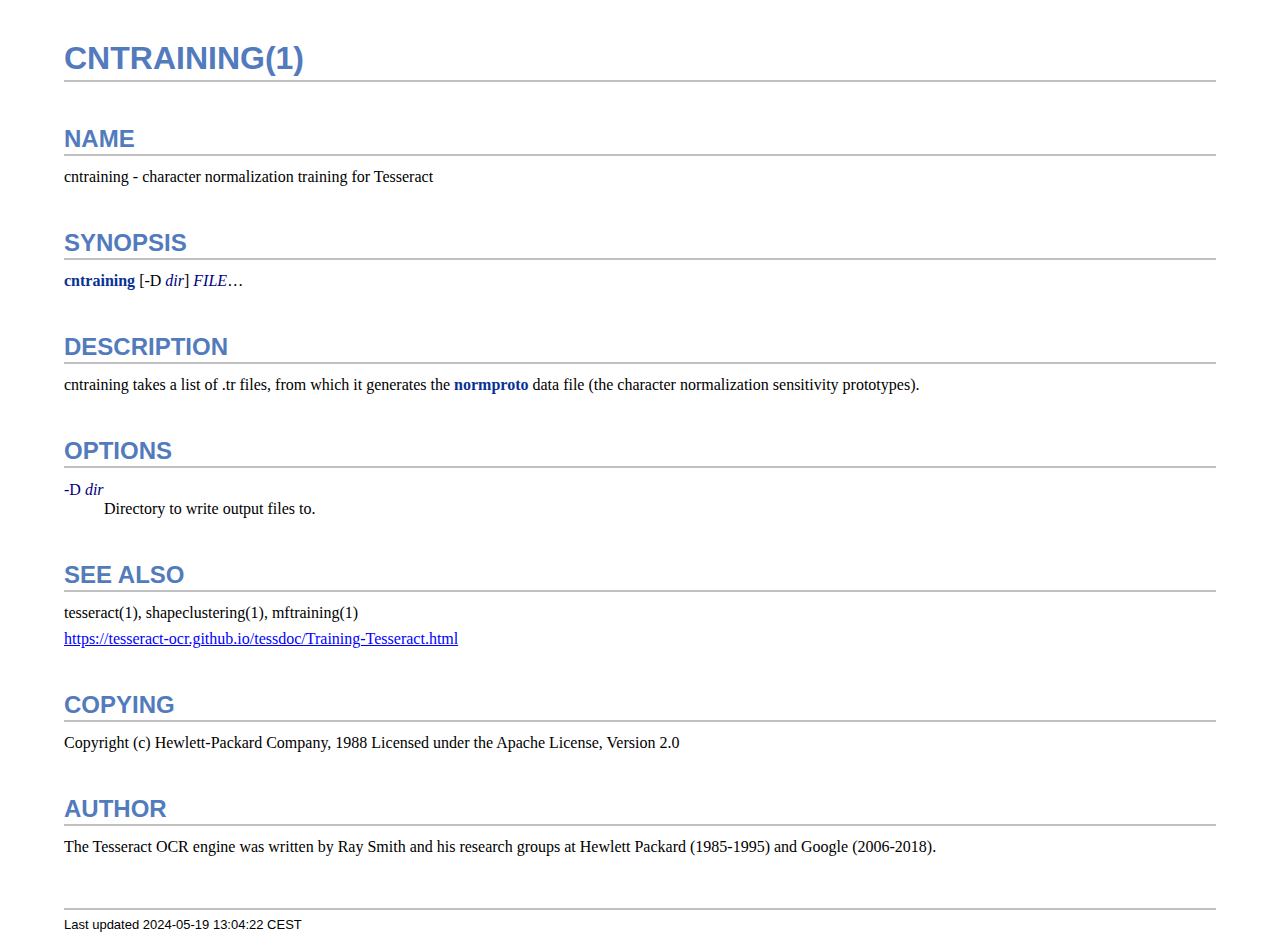
<file: static/tesseract-5.5.1/cntraining.1.html>
<!DOCTYPE html>
<html lang="en">
<head>
<meta http-equiv="Content-Type" content="text/html; charset=UTF-8">
<meta name="generator" content="AsciiDoc 10.2.0">
<title>CNTRAINING(1)</title>
<style type="text/css">
/* Shared CSS for AsciiDoc xhtml11 and html5 backends */

/* Default font. */
body {
  font-family: Georgia,serif;
}

/* Title font. */
h1, h2, h3, h4, h5, h6,
div.title, caption.title,
thead, p.table.header,
#toctitle,
#author, #revnumber, #revdate, #revremark,
#footer {
  font-family: Arial,Helvetica,sans-serif;
}

body {
  margin: 1em 5% 1em 5%;
}

a {
  color: blue;
  text-decoration: underline;
}
a:visited {
  color: fuchsia;
}

em {
  font-style: italic;
  color: navy;
}

strong {
  font-weight: bold;
  color: #083194;
}

h1, h2, h3, h4, h5, h6 {
  color: #527bbd;
  margin-top: 1.2em;
  margin-bottom: 0.5em;
  line-height: 1.3;
}

h1, h2, h3 {
  border-bottom: 2px solid silver;
}
h2 {
  padding-top: 0.5em;
}
h3 {
  float: left;
}
h3 + * {
  clear: left;
}
h5 {
  font-size: 1.0em;
}

div.sectionbody {
  margin-left: 0;
}

hr {
  border: 1px solid silver;
}

p {
  margin-top: 0.5em;
  margin-bottom: 0.5em;
}

ul, ol, li > p {
  margin-top: 0;
}
ul > li     { color: #aaa; }
ul > li > * { color: black; }

.monospaced, code, pre {
  font-family: "Courier New", Courier, monospace;
  font-size: inherit;
  color: navy;
  padding: 0;
  margin: 0;
}
pre {
  white-space: pre-wrap;
}

#author {
  color: #527bbd;
  font-weight: bold;
  font-size: 1.1em;
}
#email {
}
#revnumber, #revdate, #revremark {
}

#footer {
  font-size: small;
  border-top: 2px solid silver;
  padding-top: 0.5em;
  margin-top: 4.0em;
}
#footer-text {
  float: left;
  padding-bottom: 0.5em;
}
#footer-badges {
  float: right;
  padding-bottom: 0.5em;
}

#preamble {
  margin-top: 1.5em;
  margin-bottom: 1.5em;
}
div.imageblock, div.exampleblock, div.verseblock,
div.quoteblock, div.literalblock, div.listingblock, div.sidebarblock,
div.admonitionblock {
  margin-top: 1.0em;
  margin-bottom: 1.5em;
}
div.admonitionblock {
  margin-top: 2.0em;
  margin-bottom: 2.0em;
  margin-right: 10%;
  color: #606060;
}

div.content { /* Block element content. */
  padding: 0;
}

/* Block element titles. */
div.title, caption.title {
  color: #527bbd;
  font-weight: bold;
  text-align: left;
  margin-top: 1.0em;
  margin-bottom: 0.5em;
}
div.title + * {
  margin-top: 0;
}

td div.title:first-child {
  margin-top: 0.0em;
}
div.content div.title:first-child {
  margin-top: 0.0em;
}
div.content + div.title {
  margin-top: 0.0em;
}

div.sidebarblock > div.content {
  background: #ffffee;
  border: 1px solid #dddddd;
  border-left: 4px solid #f0f0f0;
  padding: 0.5em;
}

div.listingblock > div.content {
  border: 1px solid #dddddd;
  border-left: 5px solid #f0f0f0;
  background: #f8f8f8;
  padding: 0.5em;
}

div.quoteblock, div.verseblock {
  padding-left: 1.0em;
  margin-left: 1.0em;
  margin-right: 10%;
  border-left: 5px solid #f0f0f0;
  color: #888;
}

div.quoteblock > div.attribution {
  padding-top: 0.5em;
  text-align: right;
}

div.verseblock > pre.content {
  font-family: inherit;
  font-size: inherit;
}
div.verseblock > div.attribution {
  padding-top: 0.75em;
  text-align: left;
}
/* DEPRECATED: Pre version 8.2.7 verse style literal block. */
div.verseblock + div.attribution {
  text-align: left;
}

div.admonitionblock .icon {
  vertical-align: top;
  font-size: 1.1em;
  font-weight: bold;
  text-decoration: underline;
  color: #527bbd;
  padding-right: 0.5em;
}
div.admonitionblock td.content {
  padding-left: 0.5em;
  border-left: 3px solid #dddddd;
}

div.exampleblock > div.content {
  border-left: 3px solid #dddddd;
  padding-left: 0.5em;
}

div.imageblock div.content { padding-left: 0; }
span.image img { border-style: none; vertical-align: text-bottom; }
a.image:visited { color: white; }

dl {
  margin-top: 0.8em;
  margin-bottom: 0.8em;
}
dt {
  margin-top: 0.5em;
  margin-bottom: 0;
  font-style: normal;
  color: navy;
}
dd > *:first-child {
  margin-top: 0.1em;
}

ul, ol {
    list-style-position: outside;
}
ol.arabic {
  list-style-type: decimal;
}
ol.loweralpha {
  list-style-type: lower-alpha;
}
ol.upperalpha {
  list-style-type: upper-alpha;
}
ol.lowerroman {
  list-style-type: lower-roman;
}
ol.upperroman {
  list-style-type: upper-roman;
}

div.compact ul, div.compact ol,
div.compact p, div.compact p,
div.compact div, div.compact div {
  margin-top: 0.1em;
  margin-bottom: 0.1em;
}

tfoot {
  font-weight: bold;
}
td > div.verse {
  white-space: pre;
}

div.hdlist {
  margin-top: 0.8em;
  margin-bottom: 0.8em;
}
div.hdlist tr {
  padding-bottom: 15px;
}
dt.hdlist1.strong, td.hdlist1.strong {
  font-weight: bold;
}
td.hdlist1 {
  vertical-align: top;
  font-style: normal;
  padding-right: 0.8em;
  color: navy;
}
td.hdlist2 {
  vertical-align: top;
}
div.hdlist.compact tr {
  margin: 0;
  padding-bottom: 0;
}

.comment {
  background: yellow;
}

.footnote, .footnoteref {
  font-size: 0.8em;
}

span.footnote, span.footnoteref {
  vertical-align: super;
}

#footnotes {
  margin: 20px 0 20px 0;
  padding: 7px 0 0 0;
}

#footnotes div.footnote {
  margin: 0 0 5px 0;
}

#footnotes hr {
  border: none;
  border-top: 1px solid silver;
  height: 1px;
  text-align: left;
  margin-left: 0;
  width: 20%;
  min-width: 100px;
}

div.colist td {
  padding-right: 0.5em;
  padding-bottom: 0.3em;
  vertical-align: top;
}
div.colist td img {
  margin-top: 0.3em;
}

@media print {
  #footer-badges { display: none; }
}

#toc {
  margin-bottom: 2.5em;
}

#toctitle {
  color: #527bbd;
  font-size: 1.1em;
  font-weight: bold;
  margin-top: 1.0em;
  margin-bottom: 0.1em;
}

div.toclevel0, div.toclevel1, div.toclevel2, div.toclevel3, div.toclevel4 {
  margin-top: 0;
  margin-bottom: 0;
}
div.toclevel2 {
  margin-left: 2em;
  font-size: 0.9em;
}
div.toclevel3 {
  margin-left: 4em;
  font-size: 0.9em;
}
div.toclevel4 {
  margin-left: 6em;
  font-size: 0.9em;
}

span.aqua { color: aqua; }
span.black { color: black; }
span.blue { color: blue; }
span.fuchsia { color: fuchsia; }
span.gray { color: gray; }
span.green { color: green; }
span.lime { color: lime; }
span.maroon { color: maroon; }
span.navy { color: navy; }
span.olive { color: olive; }
span.purple { color: purple; }
span.red { color: red; }
span.silver { color: silver; }
span.teal { color: teal; }
span.white { color: white; }
span.yellow { color: yellow; }

span.aqua-background { background: aqua; }
span.black-background { background: black; }
span.blue-background { background: blue; }
span.fuchsia-background { background: fuchsia; }
span.gray-background { background: gray; }
span.green-background { background: green; }
span.lime-background { background: lime; }
span.maroon-background { background: maroon; }
span.navy-background { background: navy; }
span.olive-background { background: olive; }
span.purple-background { background: purple; }
span.red-background { background: red; }
span.silver-background { background: silver; }
span.teal-background { background: teal; }
span.white-background { background: white; }
span.yellow-background { background: yellow; }

span.big { font-size: 2em; }
span.small { font-size: 0.6em; }

span.underline { text-decoration: underline; }
span.overline { text-decoration: overline; }
span.line-through { text-decoration: line-through; }

div.unbreakable { page-break-inside: avoid; }


/*
 * xhtml11 specific
 *
 * */

div.tableblock {
  margin-top: 1.0em;
  margin-bottom: 1.5em;
}
div.tableblock > table {
  border: 3px solid #527bbd;
}
thead, p.table.header {
  font-weight: bold;
  color: #527bbd;
}
p.table {
  margin-top: 0;
}
/* Because the table frame attribute is overridden by CSS in most browsers. */
div.tableblock > table[frame="void"] {
  border-style: none;
}
div.tableblock > table[frame="hsides"] {
  border-left-style: none;
  border-right-style: none;
}
div.tableblock > table[frame="vsides"] {
  border-top-style: none;
  border-bottom-style: none;
}


/*
 * html5 specific
 *
 * */

table.tableblock {
  margin-top: 1.0em;
  margin-bottom: 1.5em;
}
thead, p.tableblock.header {
  font-weight: bold;
  color: #527bbd;
}
p.tableblock {
  margin-top: 0;
}
table.tableblock {
  border-width: 3px;
  border-spacing: 0px;
  border-style: solid;
  border-color: #527bbd;
  border-collapse: collapse;
}
th.tableblock, td.tableblock {
  border-width: 1px;
  padding: 4px;
  border-style: solid;
  border-color: #527bbd;
}

table.tableblock.frame-topbot {
  border-left-style: hidden;
  border-right-style: hidden;
}
table.tableblock.frame-sides {
  border-top-style: hidden;
  border-bottom-style: hidden;
}
table.tableblock.frame-none {
  border-style: hidden;
}

th.tableblock.halign-left, td.tableblock.halign-left {
  text-align: left;
}
th.tableblock.halign-center, td.tableblock.halign-center {
  text-align: center;
}
th.tableblock.halign-right, td.tableblock.halign-right {
  text-align: right;
}

th.tableblock.valign-top, td.tableblock.valign-top {
  vertical-align: top;
}
th.tableblock.valign-middle, td.tableblock.valign-middle {
  vertical-align: middle;
}
th.tableblock.valign-bottom, td.tableblock.valign-bottom {
  vertical-align: bottom;
}


/*
 * manpage specific
 *
 * */

body.manpage h1 {
  padding-top: 0.5em;
  padding-bottom: 0.5em;
  border-top: 2px solid silver;
  border-bottom: 2px solid silver;
}
body.manpage h2 {
  border-style: none;
}
body.manpage div.sectionbody {
  margin-left: 3em;
}

@media print {
  body.manpage div#toc { display: none; }
}


</style>
<script type="text/javascript">
/*<![CDATA[*/
var asciidoc = {  // Namespace.

/////////////////////////////////////////////////////////////////////
// Table Of Contents generator
/////////////////////////////////////////////////////////////////////

/* Author: Mihai Bazon, September 2002
 * http://students.infoiasi.ro/~mishoo
 *
 * Table Of Content generator
 * Version: 0.4
 *
 * Feel free to use this script under the terms of the GNU General Public
 * License, as long as you do not remove or alter this notice.
 */

 /* modified by Troy D. Hanson, September 2006. License: GPL */
 /* modified by Stuart Rackham, 2006, 2009. License: GPL */

// toclevels = 1..4.
toc: function (toclevels) {

  function getText(el) {
    var text = "";
    for (var i = el.firstChild; i != null; i = i.nextSibling) {
      if (i.nodeType == 3 /* Node.TEXT_NODE */) // IE doesn't speak constants.
        text += i.data;
      else if (i.firstChild != null)
        text += getText(i);
    }
    return text;
  }

  function TocEntry(el, text, toclevel) {
    this.element = el;
    this.text = text;
    this.toclevel = toclevel;
  }

  function tocEntries(el, toclevels) {
    var result = new Array;
    var re = new RegExp('[hH]([1-'+(toclevels+1)+'])');
    // Function that scans the DOM tree for header elements (the DOM2
    // nodeIterator API would be a better technique but not supported by all
    // browsers).
    var iterate = function (el) {
      for (var i = el.firstChild; i != null; i = i.nextSibling) {
        if (i.nodeType == 1 /* Node.ELEMENT_NODE */) {
          var mo = re.exec(i.tagName);
          if (mo && (i.getAttribute("class") || i.getAttribute("className")) != "float") {
            result[result.length] = new TocEntry(i, getText(i), mo[1]-1);
          }
          iterate(i);
        }
      }
    }
    iterate(el);
    return result;
  }

  var toc = document.getElementById("toc");
  if (!toc) {
    return;
  }

  // Delete existing TOC entries in case we're reloading the TOC.
  var tocEntriesToRemove = [];
  var i;
  for (i = 0; i < toc.childNodes.length; i++) {
    var entry = toc.childNodes[i];
    if (entry.nodeName.toLowerCase() == 'div'
     && entry.getAttribute("class")
     && entry.getAttribute("class").match(/^toclevel/))
      tocEntriesToRemove.push(entry);
  }
  for (i = 0; i < tocEntriesToRemove.length; i++) {
    toc.removeChild(tocEntriesToRemove[i]);
  }

  // Rebuild TOC entries.
  var entries = tocEntries(document.getElementById("content"), toclevels);
  for (var i = 0; i < entries.length; ++i) {
    var entry = entries[i];
    if (entry.element.id == "")
      entry.element.id = "_toc_" + i;
    var a = document.createElement("a");
    a.href = "#" + entry.element.id;
    a.appendChild(document.createTextNode(entry.text));
    var div = document.createElement("div");
    div.appendChild(a);
    div.className = "toclevel" + entry.toclevel;
    toc.appendChild(div);
  }
  if (entries.length == 0)
    toc.parentNode.removeChild(toc);
},


/////////////////////////////////////////////////////////////////////
// Footnotes generator
/////////////////////////////////////////////////////////////////////

/* Based on footnote generation code from:
 * http://www.brandspankingnew.net/archive/2005/07/format_footnote.html
 */

footnotes: function () {
  // Delete existing footnote entries in case we're reloading the footnodes.
  var i;
  var noteholder = document.getElementById("footnotes");
  if (!noteholder) {
    return;
  }
  var entriesToRemove = [];
  for (i = 0; i < noteholder.childNodes.length; i++) {
    var entry = noteholder.childNodes[i];
    if (entry.nodeName.toLowerCase() == 'div' && entry.getAttribute("class") == "footnote")
      entriesToRemove.push(entry);
  }
  for (i = 0; i < entriesToRemove.length; i++) {
    noteholder.removeChild(entriesToRemove[i]);
  }

  // Rebuild footnote entries.
  var cont = document.getElementById("content");
  var spans = cont.getElementsByTagName("span");
  var refs = {};
  var n = 0;
  for (i=0; i<spans.length; i++) {
    if (spans[i].className == "footnote") {
      n++;
      var note = spans[i].getAttribute("data-note");
      if (!note) {
        // Use [\s\S] in place of . so multi-line matches work.
        // Because JavaScript has no s (dotall) regex flag.
        note = spans[i].innerHTML.match(/\s*\[([\s\S]*)]\s*/)[1];
        spans[i].innerHTML =
          "[<a id='_footnoteref_" + n + "' href='#_footnote_" + n +
          "' title='View footnote' class='footnote'>" + n + "</a>]";
        spans[i].setAttribute("data-note", note);
      }
      noteholder.innerHTML +=
        "<div class='footnote' id='_footnote_" + n + "'>" +
        "<a href='#_footnoteref_" + n + "' title='Return to text'>" +
        n + "</a>. " + note + "</div>";
      var id =spans[i].getAttribute("id");
      if (id != null) refs["#"+id] = n;
    }
  }
  if (n == 0)
    noteholder.parentNode.removeChild(noteholder);
  else {
    // Process footnoterefs.
    for (i=0; i<spans.length; i++) {
      if (spans[i].className == "footnoteref") {
        var href = spans[i].getElementsByTagName("a")[0].getAttribute("href");
        href = href.match(/#.*/)[0];  // Because IE return full URL.
        n = refs[href];
        spans[i].innerHTML =
          "[<a href='#_footnote_" + n +
          "' title='View footnote' class='footnote'>" + n + "</a>]";
      }
    }
  }
},

install: function(toclevels) {
  var timerId;

  function reinstall() {
    asciidoc.footnotes();
    if (toclevels) {
      asciidoc.toc(toclevels);
    }
  }

  function reinstallAndRemoveTimer() {
    clearInterval(timerId);
    reinstall();
  }

  timerId = setInterval(reinstall, 500);
  if (document.addEventListener)
    document.addEventListener("DOMContentLoaded", reinstallAndRemoveTimer, false);
  else
    window.onload = reinstallAndRemoveTimer;
}

}
asciidoc.install();
/*]]>*/
</script>
</head>
<body class="article">
<div id="header">
<h1>CNTRAINING(1)</h1>
</div>
<div id="content">
<div class="sect1">
<h2 id="_name">NAME</h2>
<div class="sectionbody">
<div class="paragraph"><p>cntraining - character normalization training for Tesseract</p></div>
</div>
</div>
<div class="sect1">
<h2 id="_synopsis">SYNOPSIS</h2>
<div class="sectionbody">
<div class="paragraph"><p><strong>cntraining</strong> [-D <em>dir</em>] <em>FILE</em>&#8230;</p></div>
</div>
</div>
<div class="sect1">
<h2 id="_description">DESCRIPTION</h2>
<div class="sectionbody">
<div class="paragraph"><p>cntraining takes a list of .tr files, from which it generates the
<strong>normproto</strong> data file (the character normalization sensitivity
prototypes).</p></div>
</div>
</div>
<div class="sect1">
<h2 id="_options">OPTIONS</h2>
<div class="sectionbody">
<div class="dlist"><dl>
<dt class="hdlist1">
-D <em>dir</em>
</dt>
<dd>
<p>
        Directory to write output files to.
</p>
</dd>
</dl></div>
</div>
</div>
<div class="sect1">
<h2 id="_see_also">SEE ALSO</h2>
<div class="sectionbody">
<div class="paragraph"><p>tesseract(1), shapeclustering(1), mftraining(1)</p></div>
<div class="paragraph"><p><a href="https://tesseract-ocr.github.io/tessdoc/Training-Tesseract.html">https://tesseract-ocr.github.io/tessdoc/Training-Tesseract.html</a></p></div>
</div>
</div>
<div class="sect1">
<h2 id="_copying">COPYING</h2>
<div class="sectionbody">
<div class="paragraph"><p>Copyright (c) Hewlett-Packard Company, 1988
Licensed under the Apache License, Version 2.0</p></div>
</div>
</div>
<div class="sect1">
<h2 id="_author">AUTHOR</h2>
<div class="sectionbody">
<div class="paragraph"><p>The Tesseract OCR engine was written by Ray Smith and his research groups
at Hewlett Packard (1985-1995) and Google (2006-2018).</p></div>
</div>
</div>
</div>
<div id="footnotes"><hr></div>
<div id="footer">
<div id="footer-text">
Last updated
 2024-05-19 13:04:22 CEST
</div>
</div>
</body>
</html>
</file>
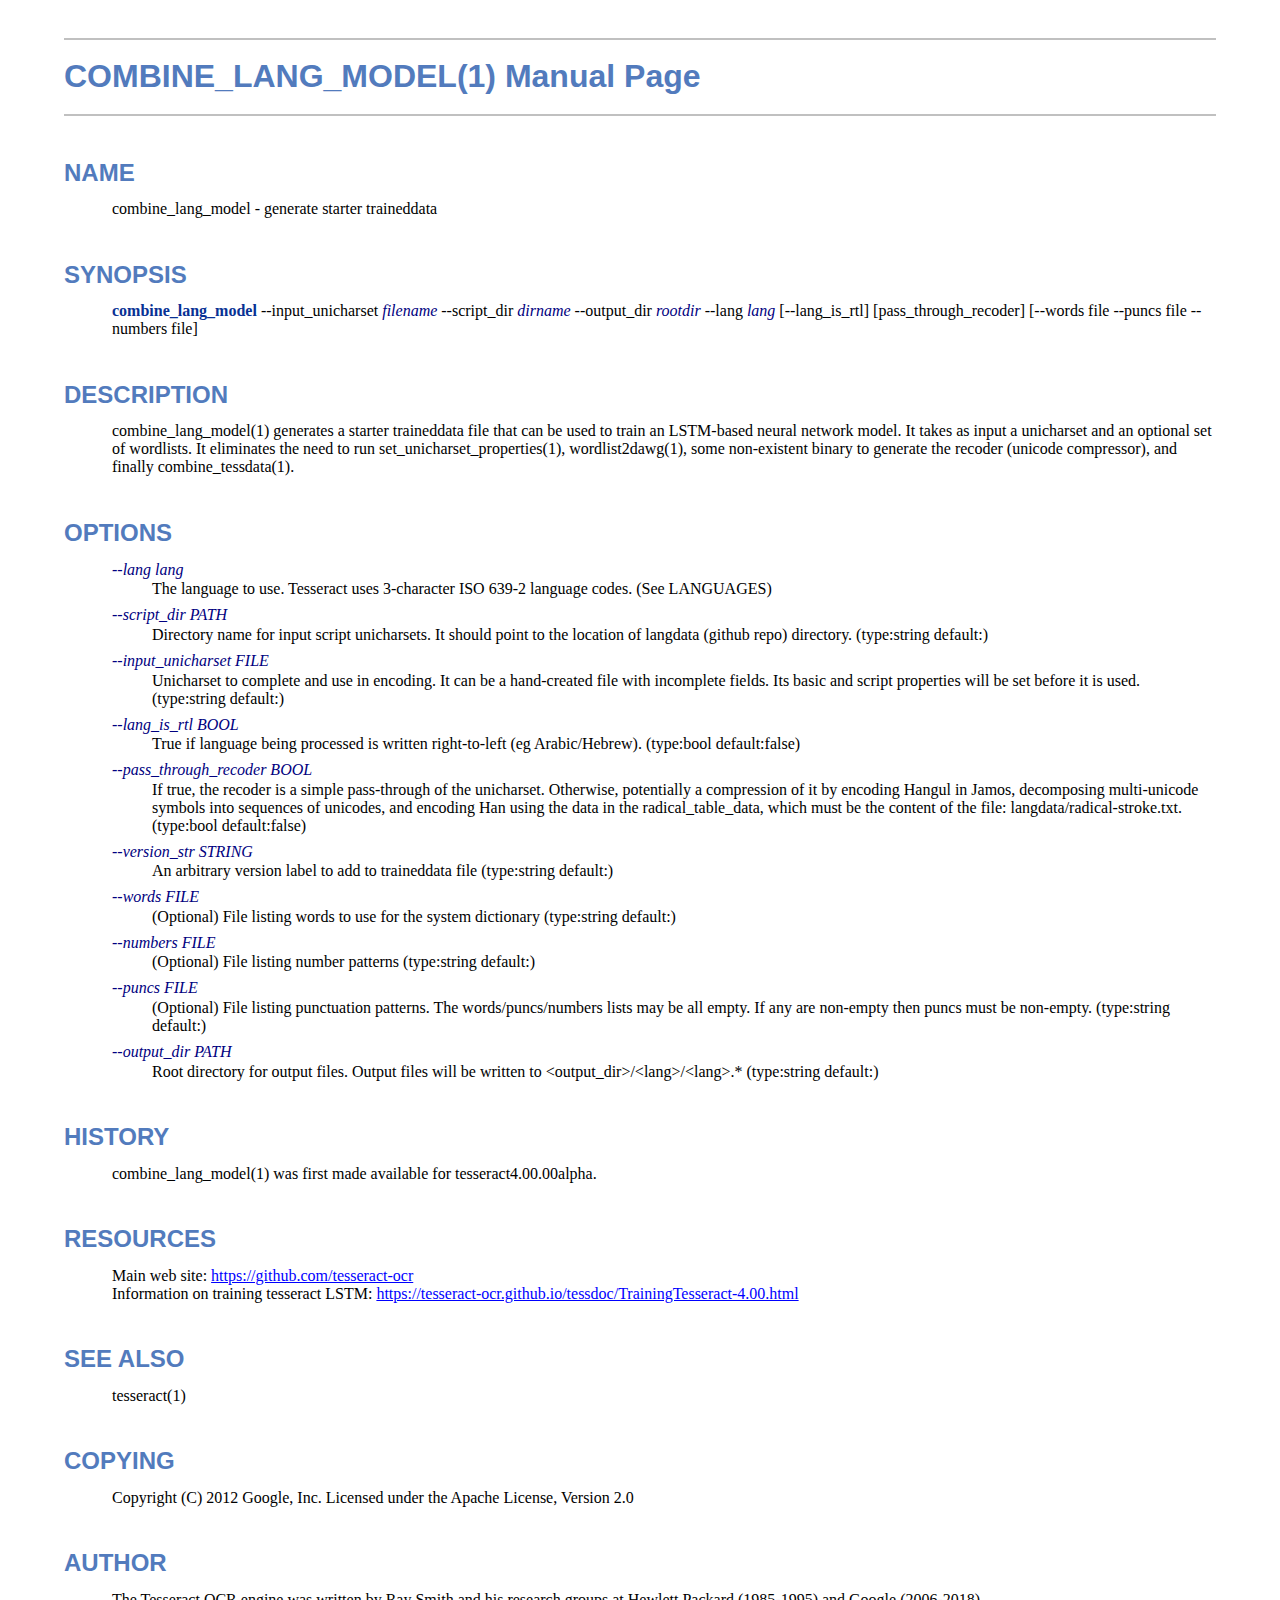
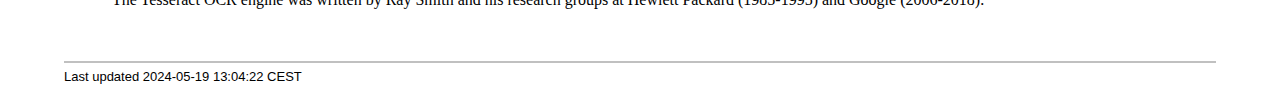
<file: static/tesseract-5.5.1/combine_lang_model.1.html>
<!DOCTYPE html>
<html lang="en">
<head>
<meta http-equiv="Content-Type" content="text/html; charset=UTF-8">
<meta name="generator" content="AsciiDoc 10.2.0">
<title>COMBINE_LANG_MODEL(1)</title>
<style type="text/css">
/* Shared CSS for AsciiDoc xhtml11 and html5 backends */

/* Default font. */
body {
  font-family: Georgia,serif;
}

/* Title font. */
h1, h2, h3, h4, h5, h6,
div.title, caption.title,
thead, p.table.header,
#toctitle,
#author, #revnumber, #revdate, #revremark,
#footer {
  font-family: Arial,Helvetica,sans-serif;
}

body {
  margin: 1em 5% 1em 5%;
}

a {
  color: blue;
  text-decoration: underline;
}
a:visited {
  color: fuchsia;
}

em {
  font-style: italic;
  color: navy;
}

strong {
  font-weight: bold;
  color: #083194;
}

h1, h2, h3, h4, h5, h6 {
  color: #527bbd;
  margin-top: 1.2em;
  margin-bottom: 0.5em;
  line-height: 1.3;
}

h1, h2, h3 {
  border-bottom: 2px solid silver;
}
h2 {
  padding-top: 0.5em;
}
h3 {
  float: left;
}
h3 + * {
  clear: left;
}
h5 {
  font-size: 1.0em;
}

div.sectionbody {
  margin-left: 0;
}

hr {
  border: 1px solid silver;
}

p {
  margin-top: 0.5em;
  margin-bottom: 0.5em;
}

ul, ol, li > p {
  margin-top: 0;
}
ul > li     { color: #aaa; }
ul > li > * { color: black; }

.monospaced, code, pre {
  font-family: "Courier New", Courier, monospace;
  font-size: inherit;
  color: navy;
  padding: 0;
  margin: 0;
}
pre {
  white-space: pre-wrap;
}

#author {
  color: #527bbd;
  font-weight: bold;
  font-size: 1.1em;
}
#email {
}
#revnumber, #revdate, #revremark {
}

#footer {
  font-size: small;
  border-top: 2px solid silver;
  padding-top: 0.5em;
  margin-top: 4.0em;
}
#footer-text {
  float: left;
  padding-bottom: 0.5em;
}
#footer-badges {
  float: right;
  padding-bottom: 0.5em;
}

#preamble {
  margin-top: 1.5em;
  margin-bottom: 1.5em;
}
div.imageblock, div.exampleblock, div.verseblock,
div.quoteblock, div.literalblock, div.listingblock, div.sidebarblock,
div.admonitionblock {
  margin-top: 1.0em;
  margin-bottom: 1.5em;
}
div.admonitionblock {
  margin-top: 2.0em;
  margin-bottom: 2.0em;
  margin-right: 10%;
  color: #606060;
}

div.content { /* Block element content. */
  padding: 0;
}

/* Block element titles. */
div.title, caption.title {
  color: #527bbd;
  font-weight: bold;
  text-align: left;
  margin-top: 1.0em;
  margin-bottom: 0.5em;
}
div.title + * {
  margin-top: 0;
}

td div.title:first-child {
  margin-top: 0.0em;
}
div.content div.title:first-child {
  margin-top: 0.0em;
}
div.content + div.title {
  margin-top: 0.0em;
}

div.sidebarblock > div.content {
  background: #ffffee;
  border: 1px solid #dddddd;
  border-left: 4px solid #f0f0f0;
  padding: 0.5em;
}

div.listingblock > div.content {
  border: 1px solid #dddddd;
  border-left: 5px solid #f0f0f0;
  background: #f8f8f8;
  padding: 0.5em;
}

div.quoteblock, div.verseblock {
  padding-left: 1.0em;
  margin-left: 1.0em;
  margin-right: 10%;
  border-left: 5px solid #f0f0f0;
  color: #888;
}

div.quoteblock > div.attribution {
  padding-top: 0.5em;
  text-align: right;
}

div.verseblock > pre.content {
  font-family: inherit;
  font-size: inherit;
}
div.verseblock > div.attribution {
  padding-top: 0.75em;
  text-align: left;
}
/* DEPRECATED: Pre version 8.2.7 verse style literal block. */
div.verseblock + div.attribution {
  text-align: left;
}

div.admonitionblock .icon {
  vertical-align: top;
  font-size: 1.1em;
  font-weight: bold;
  text-decoration: underline;
  color: #527bbd;
  padding-right: 0.5em;
}
div.admonitionblock td.content {
  padding-left: 0.5em;
  border-left: 3px solid #dddddd;
}

div.exampleblock > div.content {
  border-left: 3px solid #dddddd;
  padding-left: 0.5em;
}

div.imageblock div.content { padding-left: 0; }
span.image img { border-style: none; vertical-align: text-bottom; }
a.image:visited { color: white; }

dl {
  margin-top: 0.8em;
  margin-bottom: 0.8em;
}
dt {
  margin-top: 0.5em;
  margin-bottom: 0;
  font-style: normal;
  color: navy;
}
dd > *:first-child {
  margin-top: 0.1em;
}

ul, ol {
    list-style-position: outside;
}
ol.arabic {
  list-style-type: decimal;
}
ol.loweralpha {
  list-style-type: lower-alpha;
}
ol.upperalpha {
  list-style-type: upper-alpha;
}
ol.lowerroman {
  list-style-type: lower-roman;
}
ol.upperroman {
  list-style-type: upper-roman;
}

div.compact ul, div.compact ol,
div.compact p, div.compact p,
div.compact div, div.compact div {
  margin-top: 0.1em;
  margin-bottom: 0.1em;
}

tfoot {
  font-weight: bold;
}
td > div.verse {
  white-space: pre;
}

div.hdlist {
  margin-top: 0.8em;
  margin-bottom: 0.8em;
}
div.hdlist tr {
  padding-bottom: 15px;
}
dt.hdlist1.strong, td.hdlist1.strong {
  font-weight: bold;
}
td.hdlist1 {
  vertical-align: top;
  font-style: normal;
  padding-right: 0.8em;
  color: navy;
}
td.hdlist2 {
  vertical-align: top;
}
div.hdlist.compact tr {
  margin: 0;
  padding-bottom: 0;
}

.comment {
  background: yellow;
}

.footnote, .footnoteref {
  font-size: 0.8em;
}

span.footnote, span.footnoteref {
  vertical-align: super;
}

#footnotes {
  margin: 20px 0 20px 0;
  padding: 7px 0 0 0;
}

#footnotes div.footnote {
  margin: 0 0 5px 0;
}

#footnotes hr {
  border: none;
  border-top: 1px solid silver;
  height: 1px;
  text-align: left;
  margin-left: 0;
  width: 20%;
  min-width: 100px;
}

div.colist td {
  padding-right: 0.5em;
  padding-bottom: 0.3em;
  vertical-align: top;
}
div.colist td img {
  margin-top: 0.3em;
}

@media print {
  #footer-badges { display: none; }
}

#toc {
  margin-bottom: 2.5em;
}

#toctitle {
  color: #527bbd;
  font-size: 1.1em;
  font-weight: bold;
  margin-top: 1.0em;
  margin-bottom: 0.1em;
}

div.toclevel0, div.toclevel1, div.toclevel2, div.toclevel3, div.toclevel4 {
  margin-top: 0;
  margin-bottom: 0;
}
div.toclevel2 {
  margin-left: 2em;
  font-size: 0.9em;
}
div.toclevel3 {
  margin-left: 4em;
  font-size: 0.9em;
}
div.toclevel4 {
  margin-left: 6em;
  font-size: 0.9em;
}

span.aqua { color: aqua; }
span.black { color: black; }
span.blue { color: blue; }
span.fuchsia { color: fuchsia; }
span.gray { color: gray; }
span.green { color: green; }
span.lime { color: lime; }
span.maroon { color: maroon; }
span.navy { color: navy; }
span.olive { color: olive; }
span.purple { color: purple; }
span.red { color: red; }
span.silver { color: silver; }
span.teal { color: teal; }
span.white { color: white; }
span.yellow { color: yellow; }

span.aqua-background { background: aqua; }
span.black-background { background: black; }
span.blue-background { background: blue; }
span.fuchsia-background { background: fuchsia; }
span.gray-background { background: gray; }
span.green-background { background: green; }
span.lime-background { background: lime; }
span.maroon-background { background: maroon; }
span.navy-background { background: navy; }
span.olive-background { background: olive; }
span.purple-background { background: purple; }
span.red-background { background: red; }
span.silver-background { background: silver; }
span.teal-background { background: teal; }
span.white-background { background: white; }
span.yellow-background { background: yellow; }

span.big { font-size: 2em; }
span.small { font-size: 0.6em; }

span.underline { text-decoration: underline; }
span.overline { text-decoration: overline; }
span.line-through { text-decoration: line-through; }

div.unbreakable { page-break-inside: avoid; }


/*
 * xhtml11 specific
 *
 * */

div.tableblock {
  margin-top: 1.0em;
  margin-bottom: 1.5em;
}
div.tableblock > table {
  border: 3px solid #527bbd;
}
thead, p.table.header {
  font-weight: bold;
  color: #527bbd;
}
p.table {
  margin-top: 0;
}
/* Because the table frame attribute is overridden by CSS in most browsers. */
div.tableblock > table[frame="void"] {
  border-style: none;
}
div.tableblock > table[frame="hsides"] {
  border-left-style: none;
  border-right-style: none;
}
div.tableblock > table[frame="vsides"] {
  border-top-style: none;
  border-bottom-style: none;
}


/*
 * html5 specific
 *
 * */

table.tableblock {
  margin-top: 1.0em;
  margin-bottom: 1.5em;
}
thead, p.tableblock.header {
  font-weight: bold;
  color: #527bbd;
}
p.tableblock {
  margin-top: 0;
}
table.tableblock {
  border-width: 3px;
  border-spacing: 0px;
  border-style: solid;
  border-color: #527bbd;
  border-collapse: collapse;
}
th.tableblock, td.tableblock {
  border-width: 1px;
  padding: 4px;
  border-style: solid;
  border-color: #527bbd;
}

table.tableblock.frame-topbot {
  border-left-style: hidden;
  border-right-style: hidden;
}
table.tableblock.frame-sides {
  border-top-style: hidden;
  border-bottom-style: hidden;
}
table.tableblock.frame-none {
  border-style: hidden;
}

th.tableblock.halign-left, td.tableblock.halign-left {
  text-align: left;
}
th.tableblock.halign-center, td.tableblock.halign-center {
  text-align: center;
}
th.tableblock.halign-right, td.tableblock.halign-right {
  text-align: right;
}

th.tableblock.valign-top, td.tableblock.valign-top {
  vertical-align: top;
}
th.tableblock.valign-middle, td.tableblock.valign-middle {
  vertical-align: middle;
}
th.tableblock.valign-bottom, td.tableblock.valign-bottom {
  vertical-align: bottom;
}


/*
 * manpage specific
 *
 * */

body.manpage h1 {
  padding-top: 0.5em;
  padding-bottom: 0.5em;
  border-top: 2px solid silver;
  border-bottom: 2px solid silver;
}
body.manpage h2 {
  border-style: none;
}
body.manpage div.sectionbody {
  margin-left: 3em;
}

@media print {
  body.manpage div#toc { display: none; }
}


</style>
<script type="text/javascript">
/*<![CDATA[*/
var asciidoc = {  // Namespace.

/////////////////////////////////////////////////////////////////////
// Table Of Contents generator
/////////////////////////////////////////////////////////////////////

/* Author: Mihai Bazon, September 2002
 * http://students.infoiasi.ro/~mishoo
 *
 * Table Of Content generator
 * Version: 0.4
 *
 * Feel free to use this script under the terms of the GNU General Public
 * License, as long as you do not remove or alter this notice.
 */

 /* modified by Troy D. Hanson, September 2006. License: GPL */
 /* modified by Stuart Rackham, 2006, 2009. License: GPL */

// toclevels = 1..4.
toc: function (toclevels) {

  function getText(el) {
    var text = "";
    for (var i = el.firstChild; i != null; i = i.nextSibling) {
      if (i.nodeType == 3 /* Node.TEXT_NODE */) // IE doesn't speak constants.
        text += i.data;
      else if (i.firstChild != null)
        text += getText(i);
    }
    return text;
  }

  function TocEntry(el, text, toclevel) {
    this.element = el;
    this.text = text;
    this.toclevel = toclevel;
  }

  function tocEntries(el, toclevels) {
    var result = new Array;
    var re = new RegExp('[hH]([1-'+(toclevels+1)+'])');
    // Function that scans the DOM tree for header elements (the DOM2
    // nodeIterator API would be a better technique but not supported by all
    // browsers).
    var iterate = function (el) {
      for (var i = el.firstChild; i != null; i = i.nextSibling) {
        if (i.nodeType == 1 /* Node.ELEMENT_NODE */) {
          var mo = re.exec(i.tagName);
          if (mo && (i.getAttribute("class") || i.getAttribute("className")) != "float") {
            result[result.length] = new TocEntry(i, getText(i), mo[1]-1);
          }
          iterate(i);
        }
      }
    }
    iterate(el);
    return result;
  }

  var toc = document.getElementById("toc");
  if (!toc) {
    return;
  }

  // Delete existing TOC entries in case we're reloading the TOC.
  var tocEntriesToRemove = [];
  var i;
  for (i = 0; i < toc.childNodes.length; i++) {
    var entry = toc.childNodes[i];
    if (entry.nodeName.toLowerCase() == 'div'
     && entry.getAttribute("class")
     && entry.getAttribute("class").match(/^toclevel/))
      tocEntriesToRemove.push(entry);
  }
  for (i = 0; i < tocEntriesToRemove.length; i++) {
    toc.removeChild(tocEntriesToRemove[i]);
  }

  // Rebuild TOC entries.
  var entries = tocEntries(document.getElementById("content"), toclevels);
  for (var i = 0; i < entries.length; ++i) {
    var entry = entries[i];
    if (entry.element.id == "")
      entry.element.id = "_toc_" + i;
    var a = document.createElement("a");
    a.href = "#" + entry.element.id;
    a.appendChild(document.createTextNode(entry.text));
    var div = document.createElement("div");
    div.appendChild(a);
    div.className = "toclevel" + entry.toclevel;
    toc.appendChild(div);
  }
  if (entries.length == 0)
    toc.parentNode.removeChild(toc);
},


/////////////////////////////////////////////////////////////////////
// Footnotes generator
/////////////////////////////////////////////////////////////////////

/* Based on footnote generation code from:
 * http://www.brandspankingnew.net/archive/2005/07/format_footnote.html
 */

footnotes: function () {
  // Delete existing footnote entries in case we're reloading the footnodes.
  var i;
  var noteholder = document.getElementById("footnotes");
  if (!noteholder) {
    return;
  }
  var entriesToRemove = [];
  for (i = 0; i < noteholder.childNodes.length; i++) {
    var entry = noteholder.childNodes[i];
    if (entry.nodeName.toLowerCase() == 'div' && entry.getAttribute("class") == "footnote")
      entriesToRemove.push(entry);
  }
  for (i = 0; i < entriesToRemove.length; i++) {
    noteholder.removeChild(entriesToRemove[i]);
  }

  // Rebuild footnote entries.
  var cont = document.getElementById("content");
  var spans = cont.getElementsByTagName("span");
  var refs = {};
  var n = 0;
  for (i=0; i<spans.length; i++) {
    if (spans[i].className == "footnote") {
      n++;
      var note = spans[i].getAttribute("data-note");
      if (!note) {
        // Use [\s\S] in place of . so multi-line matches work.
        // Because JavaScript has no s (dotall) regex flag.
        note = spans[i].innerHTML.match(/\s*\[([\s\S]*)]\s*/)[1];
        spans[i].innerHTML =
          "[<a id='_footnoteref_" + n + "' href='#_footnote_" + n +
          "' title='View footnote' class='footnote'>" + n + "</a>]";
        spans[i].setAttribute("data-note", note);
      }
      noteholder.innerHTML +=
        "<div class='footnote' id='_footnote_" + n + "'>" +
        "<a href='#_footnoteref_" + n + "' title='Return to text'>" +
        n + "</a>. " + note + "</div>";
      var id =spans[i].getAttribute("id");
      if (id != null) refs["#"+id] = n;
    }
  }
  if (n == 0)
    noteholder.parentNode.removeChild(noteholder);
  else {
    // Process footnoterefs.
    for (i=0; i<spans.length; i++) {
      if (spans[i].className == "footnoteref") {
        var href = spans[i].getElementsByTagName("a")[0].getAttribute("href");
        href = href.match(/#.*/)[0];  // Because IE return full URL.
        n = refs[href];
        spans[i].innerHTML =
          "[<a href='#_footnote_" + n +
          "' title='View footnote' class='footnote'>" + n + "</a>]";
      }
    }
  }
},

install: function(toclevels) {
  var timerId;

  function reinstall() {
    asciidoc.footnotes();
    if (toclevels) {
      asciidoc.toc(toclevels);
    }
  }

  function reinstallAndRemoveTimer() {
    clearInterval(timerId);
    reinstall();
  }

  timerId = setInterval(reinstall, 500);
  if (document.addEventListener)
    document.addEventListener("DOMContentLoaded", reinstallAndRemoveTimer, false);
  else
    window.onload = reinstallAndRemoveTimer;
}

}
asciidoc.install();
/*]]>*/
</script>
</head>
<body class="manpage">
<div id="header">
<h1>
COMBINE_LANG_MODEL(1) Manual Page
</h1>
<h2>NAME</h2>
<div class="sectionbody">
<p>combine_lang_model -
   generate starter traineddata
</p>
</div>
</div>
<div id="content">
<div class="sect1">
<h2 id="_synopsis">SYNOPSIS</h2>
<div class="sectionbody">
<div class="paragraph"><p><strong>combine_lang_model</strong>  --input_unicharset <em>filename</em> --script_dir <em>dirname</em> --output_dir <em>rootdir</em> --lang <em>lang</em> [--lang_is_rtl] [pass_through_recoder] [--words file --puncs file --numbers file]</p></div>
</div>
</div>
<div class="sect1">
<h2 id="_description">DESCRIPTION</h2>
<div class="sectionbody">
<div class="paragraph"><p>combine_lang_model(1) generates a starter traineddata file that can be used to train an LSTM-based neural network model. It takes as input a unicharset and an optional set of wordlists. It eliminates the need to run set_unicharset_properties(1), wordlist2dawg(1), some non-existent binary to generate the recoder (unicode compressor), and finally combine_tessdata(1).</p></div>
</div>
</div>
<div class="sect1">
<h2 id="_options">OPTIONS</h2>
<div class="sectionbody">
<div class="dlist"><dl>
<dt class="hdlist1">
<em>--lang lang</em>
</dt>
<dd>
<p>
        The language to use.
        Tesseract uses 3-character ISO 639-2 language codes. (See LANGUAGES)
</p>
</dd>
<dt class="hdlist1">
<em>--script_dir  PATH</em>
</dt>
<dd>
<p>
  Directory name for input script unicharsets. It should point to the location of langdata (github repo) directory.  (type:string default:)
</p>
</dd>
<dt class="hdlist1">
<em>--input_unicharset  FILE</em>
</dt>
<dd>
<p>
  Unicharset to complete and use in encoding. It can be a hand-created file with incomplete fields. Its basic and script properties will be set before it is used.  (type:string default:)
</p>
</dd>
<dt class="hdlist1">
<em>--lang_is_rtl  BOOL</em>
</dt>
<dd>
<p>
  True if language being processed is written right-to-left (eg Arabic/Hebrew). (type:bool default:false)
</p>
</dd>
<dt class="hdlist1">
<em>--pass_through_recoder BOOL</em>
</dt>
<dd>
<p>
  If true, the recoder is a simple pass-through of the unicharset. Otherwise, potentially a compression of it by encoding Hangul in Jamos, decomposing multi-unicode symbols into sequences of unicodes, and encoding Han using the data in the radical_table_data, which must be the content of the file: langdata/radical-stroke.txt. (type:bool default:false)
</p>
</dd>
<dt class="hdlist1">
<em>--version_str  STRING</em>
</dt>
<dd>
<p>
  An arbitrary version label to add to traineddata file  (type:string default:)
</p>
</dd>
<dt class="hdlist1">
<em>--words  FILE</em>
</dt>
<dd>
<p>
  (Optional) File listing words to use for the system dictionary  (type:string default:)
</p>
</dd>
<dt class="hdlist1">
<em>--numbers  FILE</em>
</dt>
<dd>
<p>
  (Optional) File listing number patterns  (type:string default:)
</p>
</dd>
<dt class="hdlist1">
<em>--puncs  FILE</em>
</dt>
<dd>
<p>
  (Optional) File listing punctuation patterns. The words/puncs/numbers lists may be all empty. If any are non-empty then puncs must be non-empty.  (type:string default:)
</p>
</dd>
<dt class="hdlist1">
<em>--output_dir   PATH</em>
</dt>
<dd>
<p>
  Root directory for output files. Output files will be written to &lt;output_dir&gt;/&lt;lang&gt;/&lt;lang&gt;.*  (type:string default:)
</p>
</dd>
</dl></div>
</div>
</div>
<div class="sect1">
<h2 id="_history">HISTORY</h2>
<div class="sectionbody">
<div class="paragraph"><p>combine_lang_model(1) was first made available for tesseract4.00.00alpha.</p></div>
</div>
</div>
<div class="sect1">
<h2 id="_resources">RESOURCES</h2>
<div class="sectionbody">
<div class="paragraph"><p>Main web site: <a href="https://github.com/tesseract-ocr">https://github.com/tesseract-ocr</a><br>
Information on training tesseract LSTM: <a href="https://tesseract-ocr.github.io/tessdoc/TrainingTesseract-4.00.html">https://tesseract-ocr.github.io/tessdoc/TrainingTesseract-4.00.html</a></p></div>
</div>
</div>
<div class="sect1">
<h2 id="_see_also">SEE ALSO</h2>
<div class="sectionbody">
<div class="paragraph"><p>tesseract(1)</p></div>
</div>
</div>
<div class="sect1">
<h2 id="_copying">COPYING</h2>
<div class="sectionbody">
<div class="paragraph"><p>Copyright (C) 2012 Google, Inc.
Licensed under the Apache License, Version 2.0</p></div>
</div>
</div>
<div class="sect1">
<h2 id="_author">AUTHOR</h2>
<div class="sectionbody">
<div class="paragraph"><p>The Tesseract OCR engine was written by Ray Smith and his research groups
at Hewlett Packard (1985-1995) and Google (2006-2018).</p></div>
</div>
</div>
</div>
<div id="footnotes"><hr></div>
<div id="footer">
<div id="footer-text">
Last updated
 2024-05-19 13:04:22 CEST
</div>
</div>
</body>
</html>
</file>
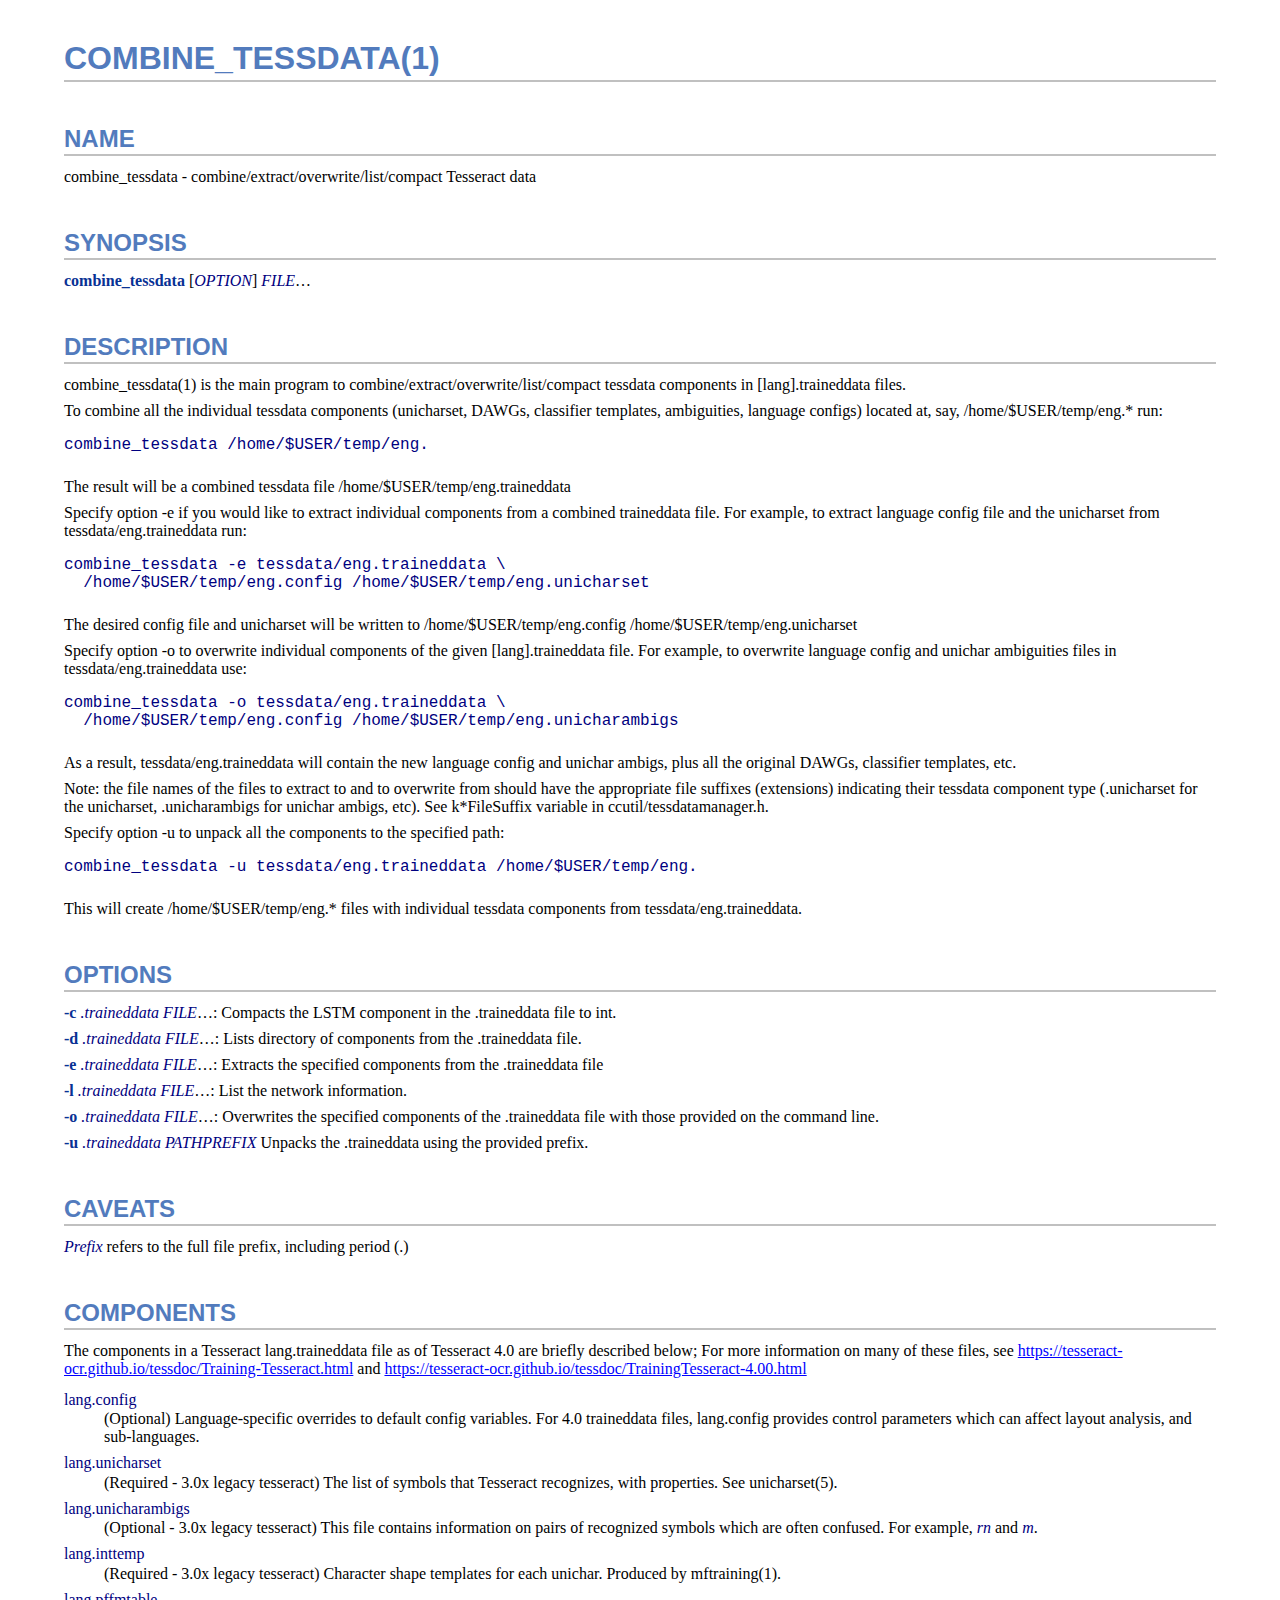
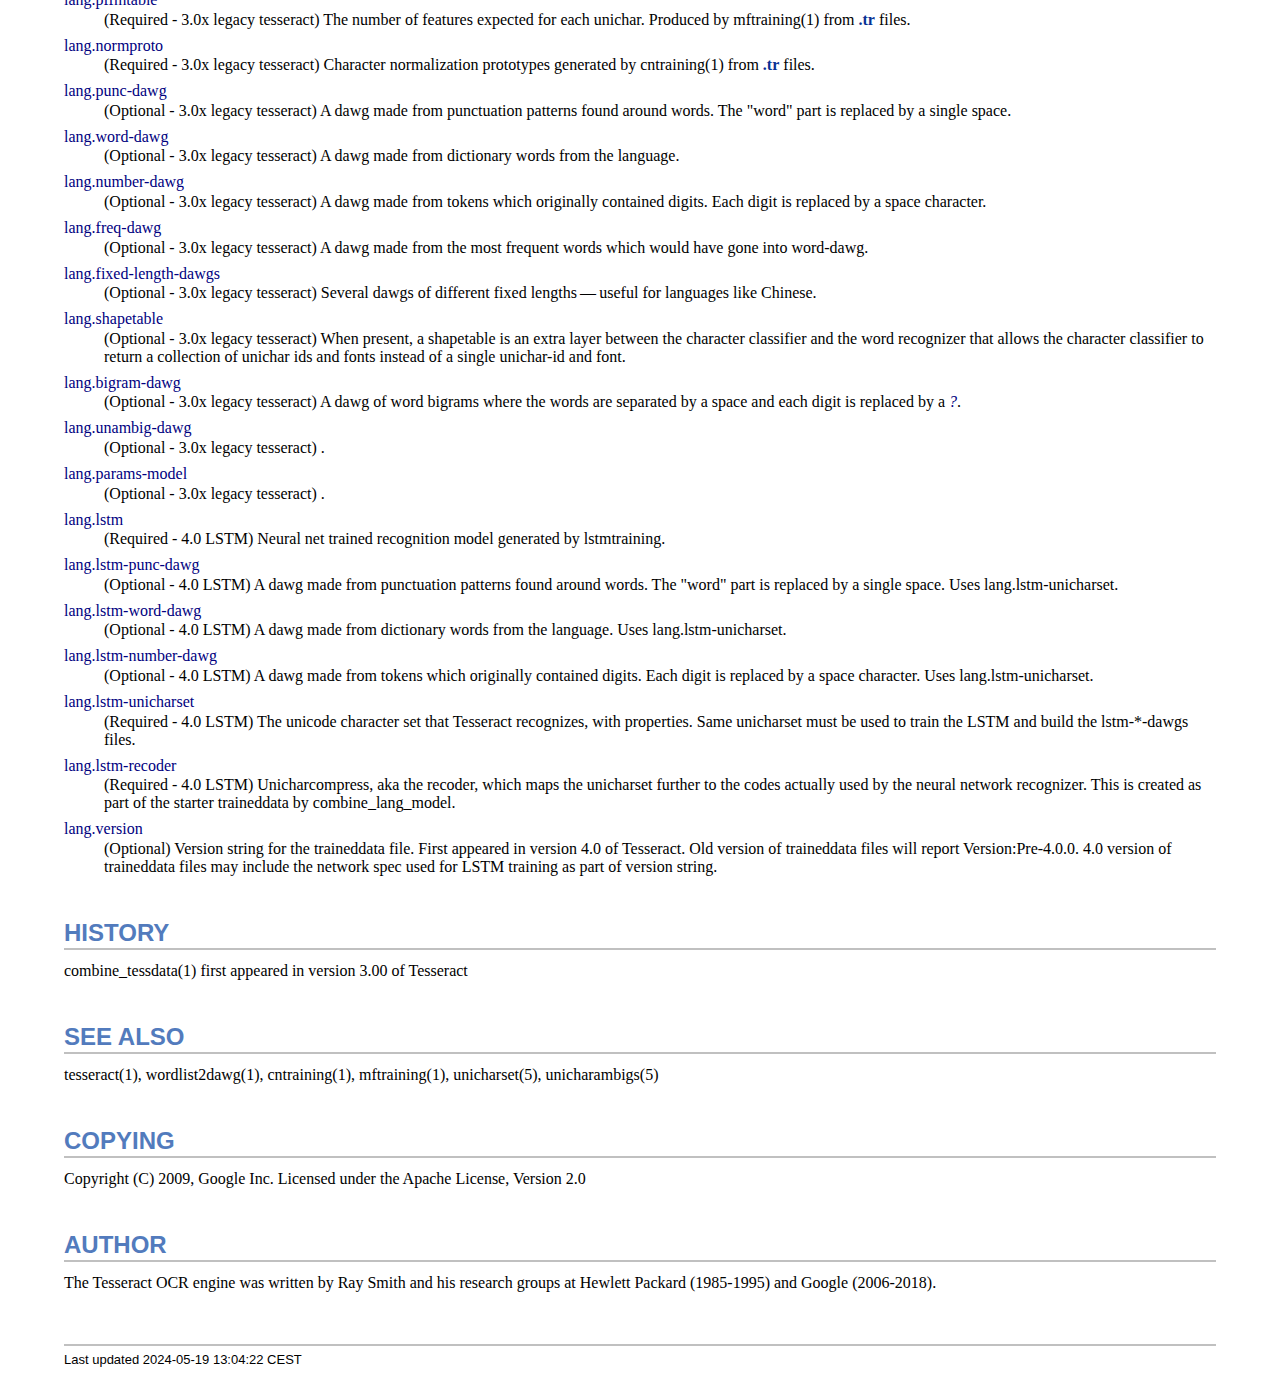
<file: static/tesseract-5.5.1/combine_tessdata.1.html>
<!DOCTYPE html>
<html lang="en">
<head>
<meta http-equiv="Content-Type" content="text/html; charset=UTF-8">
<meta name="generator" content="AsciiDoc 10.2.0">
<title>COMBINE_TESSDATA(1)</title>
<style type="text/css">
/* Shared CSS for AsciiDoc xhtml11 and html5 backends */

/* Default font. */
body {
  font-family: Georgia,serif;
}

/* Title font. */
h1, h2, h3, h4, h5, h6,
div.title, caption.title,
thead, p.table.header,
#toctitle,
#author, #revnumber, #revdate, #revremark,
#footer {
  font-family: Arial,Helvetica,sans-serif;
}

body {
  margin: 1em 5% 1em 5%;
}

a {
  color: blue;
  text-decoration: underline;
}
a:visited {
  color: fuchsia;
}

em {
  font-style: italic;
  color: navy;
}

strong {
  font-weight: bold;
  color: #083194;
}

h1, h2, h3, h4, h5, h6 {
  color: #527bbd;
  margin-top: 1.2em;
  margin-bottom: 0.5em;
  line-height: 1.3;
}

h1, h2, h3 {
  border-bottom: 2px solid silver;
}
h2 {
  padding-top: 0.5em;
}
h3 {
  float: left;
}
h3 + * {
  clear: left;
}
h5 {
  font-size: 1.0em;
}

div.sectionbody {
  margin-left: 0;
}

hr {
  border: 1px solid silver;
}

p {
  margin-top: 0.5em;
  margin-bottom: 0.5em;
}

ul, ol, li > p {
  margin-top: 0;
}
ul > li     { color: #aaa; }
ul > li > * { color: black; }

.monospaced, code, pre {
  font-family: "Courier New", Courier, monospace;
  font-size: inherit;
  color: navy;
  padding: 0;
  margin: 0;
}
pre {
  white-space: pre-wrap;
}

#author {
  color: #527bbd;
  font-weight: bold;
  font-size: 1.1em;
}
#email {
}
#revnumber, #revdate, #revremark {
}

#footer {
  font-size: small;
  border-top: 2px solid silver;
  padding-top: 0.5em;
  margin-top: 4.0em;
}
#footer-text {
  float: left;
  padding-bottom: 0.5em;
}
#footer-badges {
  float: right;
  padding-bottom: 0.5em;
}

#preamble {
  margin-top: 1.5em;
  margin-bottom: 1.5em;
}
div.imageblock, div.exampleblock, div.verseblock,
div.quoteblock, div.literalblock, div.listingblock, div.sidebarblock,
div.admonitionblock {
  margin-top: 1.0em;
  margin-bottom: 1.5em;
}
div.admonitionblock {
  margin-top: 2.0em;
  margin-bottom: 2.0em;
  margin-right: 10%;
  color: #606060;
}

div.content { /* Block element content. */
  padding: 0;
}

/* Block element titles. */
div.title, caption.title {
  color: #527bbd;
  font-weight: bold;
  text-align: left;
  margin-top: 1.0em;
  margin-bottom: 0.5em;
}
div.title + * {
  margin-top: 0;
}

td div.title:first-child {
  margin-top: 0.0em;
}
div.content div.title:first-child {
  margin-top: 0.0em;
}
div.content + div.title {
  margin-top: 0.0em;
}

div.sidebarblock > div.content {
  background: #ffffee;
  border: 1px solid #dddddd;
  border-left: 4px solid #f0f0f0;
  padding: 0.5em;
}

div.listingblock > div.content {
  border: 1px solid #dddddd;
  border-left: 5px solid #f0f0f0;
  background: #f8f8f8;
  padding: 0.5em;
}

div.quoteblock, div.verseblock {
  padding-left: 1.0em;
  margin-left: 1.0em;
  margin-right: 10%;
  border-left: 5px solid #f0f0f0;
  color: #888;
}

div.quoteblock > div.attribution {
  padding-top: 0.5em;
  text-align: right;
}

div.verseblock > pre.content {
  font-family: inherit;
  font-size: inherit;
}
div.verseblock > div.attribution {
  padding-top: 0.75em;
  text-align: left;
}
/* DEPRECATED: Pre version 8.2.7 verse style literal block. */
div.verseblock + div.attribution {
  text-align: left;
}

div.admonitionblock .icon {
  vertical-align: top;
  font-size: 1.1em;
  font-weight: bold;
  text-decoration: underline;
  color: #527bbd;
  padding-right: 0.5em;
}
div.admonitionblock td.content {
  padding-left: 0.5em;
  border-left: 3px solid #dddddd;
}

div.exampleblock > div.content {
  border-left: 3px solid #dddddd;
  padding-left: 0.5em;
}

div.imageblock div.content { padding-left: 0; }
span.image img { border-style: none; vertical-align: text-bottom; }
a.image:visited { color: white; }

dl {
  margin-top: 0.8em;
  margin-bottom: 0.8em;
}
dt {
  margin-top: 0.5em;
  margin-bottom: 0;
  font-style: normal;
  color: navy;
}
dd > *:first-child {
  margin-top: 0.1em;
}

ul, ol {
    list-style-position: outside;
}
ol.arabic {
  list-style-type: decimal;
}
ol.loweralpha {
  list-style-type: lower-alpha;
}
ol.upperalpha {
  list-style-type: upper-alpha;
}
ol.lowerroman {
  list-style-type: lower-roman;
}
ol.upperroman {
  list-style-type: upper-roman;
}

div.compact ul, div.compact ol,
div.compact p, div.compact p,
div.compact div, div.compact div {
  margin-top: 0.1em;
  margin-bottom: 0.1em;
}

tfoot {
  font-weight: bold;
}
td > div.verse {
  white-space: pre;
}

div.hdlist {
  margin-top: 0.8em;
  margin-bottom: 0.8em;
}
div.hdlist tr {
  padding-bottom: 15px;
}
dt.hdlist1.strong, td.hdlist1.strong {
  font-weight: bold;
}
td.hdlist1 {
  vertical-align: top;
  font-style: normal;
  padding-right: 0.8em;
  color: navy;
}
td.hdlist2 {
  vertical-align: top;
}
div.hdlist.compact tr {
  margin: 0;
  padding-bottom: 0;
}

.comment {
  background: yellow;
}

.footnote, .footnoteref {
  font-size: 0.8em;
}

span.footnote, span.footnoteref {
  vertical-align: super;
}

#footnotes {
  margin: 20px 0 20px 0;
  padding: 7px 0 0 0;
}

#footnotes div.footnote {
  margin: 0 0 5px 0;
}

#footnotes hr {
  border: none;
  border-top: 1px solid silver;
  height: 1px;
  text-align: left;
  margin-left: 0;
  width: 20%;
  min-width: 100px;
}

div.colist td {
  padding-right: 0.5em;
  padding-bottom: 0.3em;
  vertical-align: top;
}
div.colist td img {
  margin-top: 0.3em;
}

@media print {
  #footer-badges { display: none; }
}

#toc {
  margin-bottom: 2.5em;
}

#toctitle {
  color: #527bbd;
  font-size: 1.1em;
  font-weight: bold;
  margin-top: 1.0em;
  margin-bottom: 0.1em;
}

div.toclevel0, div.toclevel1, div.toclevel2, div.toclevel3, div.toclevel4 {
  margin-top: 0;
  margin-bottom: 0;
}
div.toclevel2 {
  margin-left: 2em;
  font-size: 0.9em;
}
div.toclevel3 {
  margin-left: 4em;
  font-size: 0.9em;
}
div.toclevel4 {
  margin-left: 6em;
  font-size: 0.9em;
}

span.aqua { color: aqua; }
span.black { color: black; }
span.blue { color: blue; }
span.fuchsia { color: fuchsia; }
span.gray { color: gray; }
span.green { color: green; }
span.lime { color: lime; }
span.maroon { color: maroon; }
span.navy { color: navy; }
span.olive { color: olive; }
span.purple { color: purple; }
span.red { color: red; }
span.silver { color: silver; }
span.teal { color: teal; }
span.white { color: white; }
span.yellow { color: yellow; }

span.aqua-background { background: aqua; }
span.black-background { background: black; }
span.blue-background { background: blue; }
span.fuchsia-background { background: fuchsia; }
span.gray-background { background: gray; }
span.green-background { background: green; }
span.lime-background { background: lime; }
span.maroon-background { background: maroon; }
span.navy-background { background: navy; }
span.olive-background { background: olive; }
span.purple-background { background: purple; }
span.red-background { background: red; }
span.silver-background { background: silver; }
span.teal-background { background: teal; }
span.white-background { background: white; }
span.yellow-background { background: yellow; }

span.big { font-size: 2em; }
span.small { font-size: 0.6em; }

span.underline { text-decoration: underline; }
span.overline { text-decoration: overline; }
span.line-through { text-decoration: line-through; }

div.unbreakable { page-break-inside: avoid; }


/*
 * xhtml11 specific
 *
 * */

div.tableblock {
  margin-top: 1.0em;
  margin-bottom: 1.5em;
}
div.tableblock > table {
  border: 3px solid #527bbd;
}
thead, p.table.header {
  font-weight: bold;
  color: #527bbd;
}
p.table {
  margin-top: 0;
}
/* Because the table frame attribute is overridden by CSS in most browsers. */
div.tableblock > table[frame="void"] {
  border-style: none;
}
div.tableblock > table[frame="hsides"] {
  border-left-style: none;
  border-right-style: none;
}
div.tableblock > table[frame="vsides"] {
  border-top-style: none;
  border-bottom-style: none;
}


/*
 * html5 specific
 *
 * */

table.tableblock {
  margin-top: 1.0em;
  margin-bottom: 1.5em;
}
thead, p.tableblock.header {
  font-weight: bold;
  color: #527bbd;
}
p.tableblock {
  margin-top: 0;
}
table.tableblock {
  border-width: 3px;
  border-spacing: 0px;
  border-style: solid;
  border-color: #527bbd;
  border-collapse: collapse;
}
th.tableblock, td.tableblock {
  border-width: 1px;
  padding: 4px;
  border-style: solid;
  border-color: #527bbd;
}

table.tableblock.frame-topbot {
  border-left-style: hidden;
  border-right-style: hidden;
}
table.tableblock.frame-sides {
  border-top-style: hidden;
  border-bottom-style: hidden;
}
table.tableblock.frame-none {
  border-style: hidden;
}

th.tableblock.halign-left, td.tableblock.halign-left {
  text-align: left;
}
th.tableblock.halign-center, td.tableblock.halign-center {
  text-align: center;
}
th.tableblock.halign-right, td.tableblock.halign-right {
  text-align: right;
}

th.tableblock.valign-top, td.tableblock.valign-top {
  vertical-align: top;
}
th.tableblock.valign-middle, td.tableblock.valign-middle {
  vertical-align: middle;
}
th.tableblock.valign-bottom, td.tableblock.valign-bottom {
  vertical-align: bottom;
}


/*
 * manpage specific
 *
 * */

body.manpage h1 {
  padding-top: 0.5em;
  padding-bottom: 0.5em;
  border-top: 2px solid silver;
  border-bottom: 2px solid silver;
}
body.manpage h2 {
  border-style: none;
}
body.manpage div.sectionbody {
  margin-left: 3em;
}

@media print {
  body.manpage div#toc { display: none; }
}


</style>
<script type="text/javascript">
/*<![CDATA[*/
var asciidoc = {  // Namespace.

/////////////////////////////////////////////////////////////////////
// Table Of Contents generator
/////////////////////////////////////////////////////////////////////

/* Author: Mihai Bazon, September 2002
 * http://students.infoiasi.ro/~mishoo
 *
 * Table Of Content generator
 * Version: 0.4
 *
 * Feel free to use this script under the terms of the GNU General Public
 * License, as long as you do not remove or alter this notice.
 */

 /* modified by Troy D. Hanson, September 2006. License: GPL */
 /* modified by Stuart Rackham, 2006, 2009. License: GPL */

// toclevels = 1..4.
toc: function (toclevels) {

  function getText(el) {
    var text = "";
    for (var i = el.firstChild; i != null; i = i.nextSibling) {
      if (i.nodeType == 3 /* Node.TEXT_NODE */) // IE doesn't speak constants.
        text += i.data;
      else if (i.firstChild != null)
        text += getText(i);
    }
    return text;
  }

  function TocEntry(el, text, toclevel) {
    this.element = el;
    this.text = text;
    this.toclevel = toclevel;
  }

  function tocEntries(el, toclevels) {
    var result = new Array;
    var re = new RegExp('[hH]([1-'+(toclevels+1)+'])');
    // Function that scans the DOM tree for header elements (the DOM2
    // nodeIterator API would be a better technique but not supported by all
    // browsers).
    var iterate = function (el) {
      for (var i = el.firstChild; i != null; i = i.nextSibling) {
        if (i.nodeType == 1 /* Node.ELEMENT_NODE */) {
          var mo = re.exec(i.tagName);
          if (mo && (i.getAttribute("class") || i.getAttribute("className")) != "float") {
            result[result.length] = new TocEntry(i, getText(i), mo[1]-1);
          }
          iterate(i);
        }
      }
    }
    iterate(el);
    return result;
  }

  var toc = document.getElementById("toc");
  if (!toc) {
    return;
  }

  // Delete existing TOC entries in case we're reloading the TOC.
  var tocEntriesToRemove = [];
  var i;
  for (i = 0; i < toc.childNodes.length; i++) {
    var entry = toc.childNodes[i];
    if (entry.nodeName.toLowerCase() == 'div'
     && entry.getAttribute("class")
     && entry.getAttribute("class").match(/^toclevel/))
      tocEntriesToRemove.push(entry);
  }
  for (i = 0; i < tocEntriesToRemove.length; i++) {
    toc.removeChild(tocEntriesToRemove[i]);
  }

  // Rebuild TOC entries.
  var entries = tocEntries(document.getElementById("content"), toclevels);
  for (var i = 0; i < entries.length; ++i) {
    var entry = entries[i];
    if (entry.element.id == "")
      entry.element.id = "_toc_" + i;
    var a = document.createElement("a");
    a.href = "#" + entry.element.id;
    a.appendChild(document.createTextNode(entry.text));
    var div = document.createElement("div");
    div.appendChild(a);
    div.className = "toclevel" + entry.toclevel;
    toc.appendChild(div);
  }
  if (entries.length == 0)
    toc.parentNode.removeChild(toc);
},


/////////////////////////////////////////////////////////////////////
// Footnotes generator
/////////////////////////////////////////////////////////////////////

/* Based on footnote generation code from:
 * http://www.brandspankingnew.net/archive/2005/07/format_footnote.html
 */

footnotes: function () {
  // Delete existing footnote entries in case we're reloading the footnodes.
  var i;
  var noteholder = document.getElementById("footnotes");
  if (!noteholder) {
    return;
  }
  var entriesToRemove = [];
  for (i = 0; i < noteholder.childNodes.length; i++) {
    var entry = noteholder.childNodes[i];
    if (entry.nodeName.toLowerCase() == 'div' && entry.getAttribute("class") == "footnote")
      entriesToRemove.push(entry);
  }
  for (i = 0; i < entriesToRemove.length; i++) {
    noteholder.removeChild(entriesToRemove[i]);
  }

  // Rebuild footnote entries.
  var cont = document.getElementById("content");
  var spans = cont.getElementsByTagName("span");
  var refs = {};
  var n = 0;
  for (i=0; i<spans.length; i++) {
    if (spans[i].className == "footnote") {
      n++;
      var note = spans[i].getAttribute("data-note");
      if (!note) {
        // Use [\s\S] in place of . so multi-line matches work.
        // Because JavaScript has no s (dotall) regex flag.
        note = spans[i].innerHTML.match(/\s*\[([\s\S]*)]\s*/)[1];
        spans[i].innerHTML =
          "[<a id='_footnoteref_" + n + "' href='#_footnote_" + n +
          "' title='View footnote' class='footnote'>" + n + "</a>]";
        spans[i].setAttribute("data-note", note);
      }
      noteholder.innerHTML +=
        "<div class='footnote' id='_footnote_" + n + "'>" +
        "<a href='#_footnoteref_" + n + "' title='Return to text'>" +
        n + "</a>. " + note + "</div>";
      var id =spans[i].getAttribute("id");
      if (id != null) refs["#"+id] = n;
    }
  }
  if (n == 0)
    noteholder.parentNode.removeChild(noteholder);
  else {
    // Process footnoterefs.
    for (i=0; i<spans.length; i++) {
      if (spans[i].className == "footnoteref") {
        var href = spans[i].getElementsByTagName("a")[0].getAttribute("href");
        href = href.match(/#.*/)[0];  // Because IE return full URL.
        n = refs[href];
        spans[i].innerHTML =
          "[<a href='#_footnote_" + n +
          "' title='View footnote' class='footnote'>" + n + "</a>]";
      }
    }
  }
},

install: function(toclevels) {
  var timerId;

  function reinstall() {
    asciidoc.footnotes();
    if (toclevels) {
      asciidoc.toc(toclevels);
    }
  }

  function reinstallAndRemoveTimer() {
    clearInterval(timerId);
    reinstall();
  }

  timerId = setInterval(reinstall, 500);
  if (document.addEventListener)
    document.addEventListener("DOMContentLoaded", reinstallAndRemoveTimer, false);
  else
    window.onload = reinstallAndRemoveTimer;
}

}
asciidoc.install();
/*]]>*/
</script>
</head>
<body class="article">
<div id="header">
<h1>COMBINE_TESSDATA(1)</h1>
</div>
<div id="content">
<div class="sect1">
<h2 id="_name">NAME</h2>
<div class="sectionbody">
<div class="paragraph"><p>combine_tessdata - combine/extract/overwrite/list/compact Tesseract data</p></div>
</div>
</div>
<div class="sect1">
<h2 id="_synopsis">SYNOPSIS</h2>
<div class="sectionbody">
<div class="paragraph"><p><strong>combine_tessdata</strong> [<em>OPTION</em>] <em>FILE</em>&#8230;</p></div>
</div>
</div>
<div class="sect1">
<h2 id="_description">DESCRIPTION</h2>
<div class="sectionbody">
<div class="paragraph"><p>combine_tessdata(1) is the main program to combine/extract/overwrite/list/compact
tessdata components in [lang].traineddata files.</p></div>
<div class="paragraph"><p>To combine all the individual tessdata components (unicharset, DAWGs,
classifier templates, ambiguities, language configs) located at, say,
/home/$USER/temp/eng.* run:</p></div>
<div class="literalblock">
<div class="content monospaced">
<pre>combine_tessdata /home/$USER/temp/eng.</pre>
</div></div>
<div class="paragraph"><p>The result will be a combined tessdata file /home/$USER/temp/eng.traineddata</p></div>
<div class="paragraph"><p>Specify option -e if you would like to extract individual components
from a combined traineddata file. For example, to extract language config
file and the unicharset from tessdata/eng.traineddata run:</p></div>
<div class="literalblock">
<div class="content monospaced">
<pre>combine_tessdata -e tessdata/eng.traineddata \
  /home/$USER/temp/eng.config /home/$USER/temp/eng.unicharset</pre>
</div></div>
<div class="paragraph"><p>The desired config file and unicharset will be written to
/home/$USER/temp/eng.config /home/$USER/temp/eng.unicharset</p></div>
<div class="paragraph"><p>Specify option -o to overwrite individual components of the given
[lang].traineddata file. For example, to overwrite language config
and unichar ambiguities files in tessdata/eng.traineddata use:</p></div>
<div class="literalblock">
<div class="content monospaced">
<pre>combine_tessdata -o tessdata/eng.traineddata \
  /home/$USER/temp/eng.config /home/$USER/temp/eng.unicharambigs</pre>
</div></div>
<div class="paragraph"><p>As a result, tessdata/eng.traineddata will contain the new language config
and unichar ambigs, plus all the original DAWGs, classifier templates, etc.</p></div>
<div class="paragraph"><p>Note: the file names of the files to extract to and to overwrite from should
have the appropriate file suffixes (extensions) indicating their tessdata
component type (.unicharset for the unicharset, .unicharambigs for unichar
ambigs, etc). See k*FileSuffix variable in ccutil/tessdatamanager.h.</p></div>
<div class="paragraph"><p>Specify option -u to unpack all the components to the specified path:</p></div>
<div class="literalblock">
<div class="content monospaced">
<pre>combine_tessdata -u tessdata/eng.traineddata /home/$USER/temp/eng.</pre>
</div></div>
<div class="paragraph"><p>This will create  /home/$USER/temp/eng.* files with individual tessdata
components from tessdata/eng.traineddata.</p></div>
</div>
</div>
<div class="sect1">
<h2 id="_options">OPTIONS</h2>
<div class="sectionbody">
<div class="paragraph"><p><strong>-c</strong> <em>.traineddata</em> <em>FILE</em>&#8230;:
    Compacts the LSTM component in the .traineddata file to int.</p></div>
<div class="paragraph"><p><strong>-d</strong> <em>.traineddata</em> <em>FILE</em>&#8230;:
    Lists directory of components from the .traineddata file.</p></div>
<div class="paragraph"><p><strong>-e</strong> <em>.traineddata</em> <em>FILE</em>&#8230;:
    Extracts the specified components from the .traineddata file</p></div>
<div class="paragraph"><p><strong>-l</strong> <em>.traineddata</em> <em>FILE</em>&#8230;:
   List the network information.</p></div>
<div class="paragraph"><p><strong>-o</strong> <em>.traineddata</em> <em>FILE</em>&#8230;:
    Overwrites the specified components of the .traineddata file
    with those provided on the command line.</p></div>
<div class="paragraph"><p><strong>-u</strong> <em>.traineddata</em> <em>PATHPREFIX</em>
    Unpacks the .traineddata using the provided prefix.</p></div>
</div>
</div>
<div class="sect1">
<h2 id="_caveats">CAVEATS</h2>
<div class="sectionbody">
<div class="paragraph"><p><em>Prefix</em> refers to the full file prefix, including period (.)</p></div>
</div>
</div>
<div class="sect1">
<h2 id="_components">COMPONENTS</h2>
<div class="sectionbody">
<div class="paragraph"><p>The components in a Tesseract lang.traineddata file as of
Tesseract 4.0 are briefly described below; For more information on
many of these files, see
<a href="https://tesseract-ocr.github.io/tessdoc/Training-Tesseract.html">https://tesseract-ocr.github.io/tessdoc/Training-Tesseract.html</a>
and
<a href="https://tesseract-ocr.github.io/tessdoc/TrainingTesseract-4.00.html">https://tesseract-ocr.github.io/tessdoc/TrainingTesseract-4.00.html</a></p></div>
<div class="dlist"><dl>
<dt class="hdlist1">
lang.config
</dt>
<dd>
<p>
  (Optional) Language-specific overrides to default config variables.
  For 4.0 traineddata files, lang.config provides control parameters which
  can affect layout analysis, and sub-languages.
</p>
</dd>
<dt class="hdlist1">
lang.unicharset
</dt>
<dd>
<p>
  (Required - 3.0x  legacy tesseract) The list of symbols that Tesseract recognizes, with properties.
  See unicharset(5).
</p>
</dd>
<dt class="hdlist1">
lang.unicharambigs
</dt>
<dd>
<p>
  (Optional - 3.0x  legacy tesseract) This file contains information on pairs of recognized symbols
  which are often confused.  For example, <em>rn</em> and <em>m</em>.
</p>
</dd>
<dt class="hdlist1">
lang.inttemp
</dt>
<dd>
<p>
  (Required - 3.0x  legacy tesseract) Character shape templates for each unichar.  Produced by
  mftraining(1).
</p>
</dd>
<dt class="hdlist1">
lang.pffmtable
</dt>
<dd>
<p>
  (Required - 3.0x  legacy tesseract) The number of features expected for each unichar.
  Produced by mftraining(1) from <strong>.tr</strong> files.
</p>
</dd>
<dt class="hdlist1">
lang.normproto
</dt>
<dd>
<p>
  (Required - 3.0x  legacy tesseract) Character normalization prototypes generated by cntraining(1)
  from <strong>.tr</strong> files.
</p>
</dd>
<dt class="hdlist1">
lang.punc-dawg
</dt>
<dd>
<p>
  (Optional - 3.0x  legacy tesseract) A dawg made from punctuation patterns found around words.
  The "word" part is replaced by a single space.
</p>
</dd>
<dt class="hdlist1">
lang.word-dawg
</dt>
<dd>
<p>
  (Optional - 3.0x  legacy tesseract) A dawg made from dictionary words from the language.
</p>
</dd>
<dt class="hdlist1">
lang.number-dawg
</dt>
<dd>
<p>
  (Optional - 3.0x  legacy tesseract) A dawg made from tokens which originally contained digits.
  Each digit is replaced by a space character.
</p>
</dd>
<dt class="hdlist1">
lang.freq-dawg
</dt>
<dd>
<p>
  (Optional - 3.0x  legacy tesseract) A dawg made from the most frequent words which would have
  gone into word-dawg.
</p>
</dd>
<dt class="hdlist1">
lang.fixed-length-dawgs
</dt>
<dd>
<p>
  (Optional - 3.0x  legacy tesseract) Several dawgs of different fixed lengths&#8201;&#8212;&#8201;useful for
  languages like Chinese.
</p>
</dd>
<dt class="hdlist1">
lang.shapetable
</dt>
<dd>
<p>
  (Optional - 3.0x  legacy tesseract) When present, a shapetable is an extra layer between the character
  classifier and the word recognizer that allows the character classifier to
  return a collection of unichar ids and fonts instead of a single unichar-id
  and font.
</p>
</dd>
<dt class="hdlist1">
lang.bigram-dawg
</dt>
<dd>
<p>
  (Optional - 3.0x  legacy tesseract) A dawg of word bigrams where the words are separated by a space
  and each digit is replaced by a <em>?</em>.
</p>
</dd>
<dt class="hdlist1">
lang.unambig-dawg
</dt>
<dd>
<p>
  (Optional - 3.0x  legacy tesseract) .
</p>
</dd>
<dt class="hdlist1">
lang.params-model
</dt>
<dd>
<p>
  (Optional - 3.0x  legacy tesseract) .
</p>
</dd>
<dt class="hdlist1">
lang.lstm
</dt>
<dd>
<p>
  (Required - 4.0 LSTM) Neural net trained recognition model generated by lstmtraining.
</p>
</dd>
<dt class="hdlist1">
lang.lstm-punc-dawg
</dt>
<dd>
<p>
  (Optional - 4.0 LSTM) A dawg made from punctuation patterns found around words.
  The "word" part is replaced by a single space. Uses lang.lstm-unicharset.
</p>
</dd>
<dt class="hdlist1">
lang.lstm-word-dawg
</dt>
<dd>
<p>
  (Optional - 4.0 LSTM) A dawg made from dictionary words from the language.
  Uses lang.lstm-unicharset.
</p>
</dd>
<dt class="hdlist1">
lang.lstm-number-dawg
</dt>
<dd>
<p>
  (Optional - 4.0 LSTM) A dawg made from tokens which originally contained digits.
  Each digit is replaced by a space character. Uses lang.lstm-unicharset.
</p>
</dd>
<dt class="hdlist1">
lang.lstm-unicharset
</dt>
<dd>
<p>
  (Required - 4.0 LSTM) The unicode character set that Tesseract recognizes, with properties.
  Same unicharset must be used to train the LSTM and build the lstm-*-dawgs files.
</p>
</dd>
<dt class="hdlist1">
lang.lstm-recoder
</dt>
<dd>
<p>
  (Required - 4.0 LSTM) Unicharcompress, aka the recoder, which maps the unicharset
  further to the codes actually used by the neural network recognizer. This is created as
  part of the starter traineddata by combine_lang_model.
</p>
</dd>
<dt class="hdlist1">
lang.version
</dt>
<dd>
<p>
  (Optional) Version string for the traineddata file.
  First appeared in version 4.0 of Tesseract.
  Old version of traineddata files will report Version:Pre-4.0.0.
  4.0 version of traineddata files may include the network spec
  used for LSTM training as part of version string.
</p>
</dd>
</dl></div>
</div>
</div>
<div class="sect1">
<h2 id="_history">HISTORY</h2>
<div class="sectionbody">
<div class="paragraph"><p>combine_tessdata(1) first appeared in version 3.00 of Tesseract</p></div>
</div>
</div>
<div class="sect1">
<h2 id="_see_also">SEE ALSO</h2>
<div class="sectionbody">
<div class="paragraph"><p>tesseract(1), wordlist2dawg(1), cntraining(1), mftraining(1), unicharset(5),
unicharambigs(5)</p></div>
</div>
</div>
<div class="sect1">
<h2 id="_copying">COPYING</h2>
<div class="sectionbody">
<div class="paragraph"><p>Copyright (C) 2009, Google Inc.
Licensed under the Apache License, Version 2.0</p></div>
</div>
</div>
<div class="sect1">
<h2 id="_author">AUTHOR</h2>
<div class="sectionbody">
<div class="paragraph"><p>The Tesseract OCR engine was written by Ray Smith and his research groups
at Hewlett Packard (1985-1995) and Google (2006-2018).</p></div>
</div>
</div>
</div>
<div id="footnotes"><hr></div>
<div id="footer">
<div id="footer-text">
Last updated
 2024-05-19 13:04:22 CEST
</div>
</div>
</body>
</html>
</file>
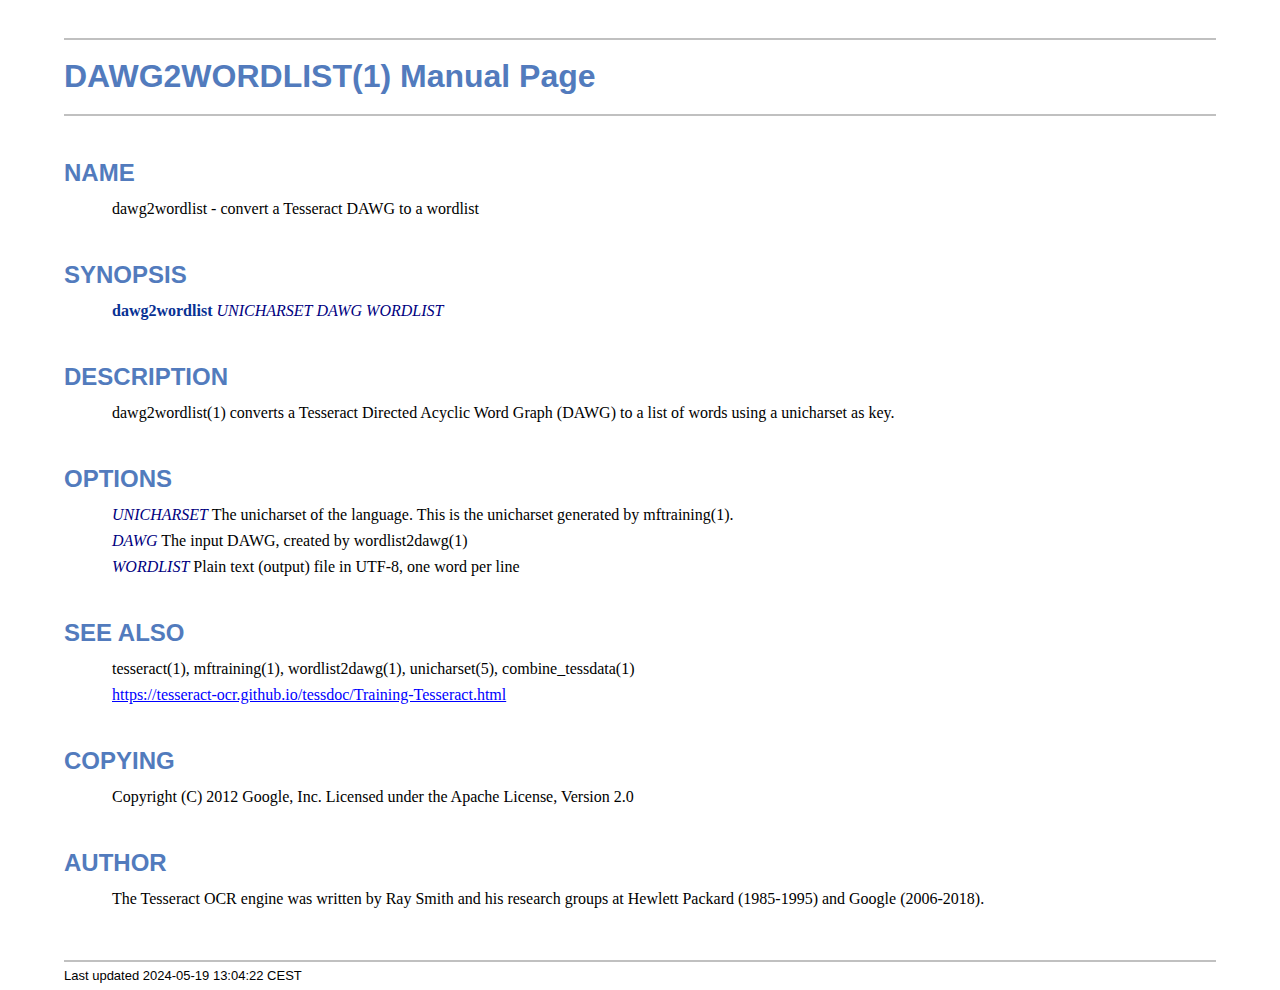
<file: static/tesseract-5.5.1/dawg2wordlist.1.html>
<!DOCTYPE html>
<html lang="en">
<head>
<meta http-equiv="Content-Type" content="text/html; charset=UTF-8">
<meta name="generator" content="AsciiDoc 10.2.0">
<title>DAWG2WORDLIST(1)</title>
<style type="text/css">
/* Shared CSS for AsciiDoc xhtml11 and html5 backends */

/* Default font. */
body {
  font-family: Georgia,serif;
}

/* Title font. */
h1, h2, h3, h4, h5, h6,
div.title, caption.title,
thead, p.table.header,
#toctitle,
#author, #revnumber, #revdate, #revremark,
#footer {
  font-family: Arial,Helvetica,sans-serif;
}

body {
  margin: 1em 5% 1em 5%;
}

a {
  color: blue;
  text-decoration: underline;
}
a:visited {
  color: fuchsia;
}

em {
  font-style: italic;
  color: navy;
}

strong {
  font-weight: bold;
  color: #083194;
}

h1, h2, h3, h4, h5, h6 {
  color: #527bbd;
  margin-top: 1.2em;
  margin-bottom: 0.5em;
  line-height: 1.3;
}

h1, h2, h3 {
  border-bottom: 2px solid silver;
}
h2 {
  padding-top: 0.5em;
}
h3 {
  float: left;
}
h3 + * {
  clear: left;
}
h5 {
  font-size: 1.0em;
}

div.sectionbody {
  margin-left: 0;
}

hr {
  border: 1px solid silver;
}

p {
  margin-top: 0.5em;
  margin-bottom: 0.5em;
}

ul, ol, li > p {
  margin-top: 0;
}
ul > li     { color: #aaa; }
ul > li > * { color: black; }

.monospaced, code, pre {
  font-family: "Courier New", Courier, monospace;
  font-size: inherit;
  color: navy;
  padding: 0;
  margin: 0;
}
pre {
  white-space: pre-wrap;
}

#author {
  color: #527bbd;
  font-weight: bold;
  font-size: 1.1em;
}
#email {
}
#revnumber, #revdate, #revremark {
}

#footer {
  font-size: small;
  border-top: 2px solid silver;
  padding-top: 0.5em;
  margin-top: 4.0em;
}
#footer-text {
  float: left;
  padding-bottom: 0.5em;
}
#footer-badges {
  float: right;
  padding-bottom: 0.5em;
}

#preamble {
  margin-top: 1.5em;
  margin-bottom: 1.5em;
}
div.imageblock, div.exampleblock, div.verseblock,
div.quoteblock, div.literalblock, div.listingblock, div.sidebarblock,
div.admonitionblock {
  margin-top: 1.0em;
  margin-bottom: 1.5em;
}
div.admonitionblock {
  margin-top: 2.0em;
  margin-bottom: 2.0em;
  margin-right: 10%;
  color: #606060;
}

div.content { /* Block element content. */
  padding: 0;
}

/* Block element titles. */
div.title, caption.title {
  color: #527bbd;
  font-weight: bold;
  text-align: left;
  margin-top: 1.0em;
  margin-bottom: 0.5em;
}
div.title + * {
  margin-top: 0;
}

td div.title:first-child {
  margin-top: 0.0em;
}
div.content div.title:first-child {
  margin-top: 0.0em;
}
div.content + div.title {
  margin-top: 0.0em;
}

div.sidebarblock > div.content {
  background: #ffffee;
  border: 1px solid #dddddd;
  border-left: 4px solid #f0f0f0;
  padding: 0.5em;
}

div.listingblock > div.content {
  border: 1px solid #dddddd;
  border-left: 5px solid #f0f0f0;
  background: #f8f8f8;
  padding: 0.5em;
}

div.quoteblock, div.verseblock {
  padding-left: 1.0em;
  margin-left: 1.0em;
  margin-right: 10%;
  border-left: 5px solid #f0f0f0;
  color: #888;
}

div.quoteblock > div.attribution {
  padding-top: 0.5em;
  text-align: right;
}

div.verseblock > pre.content {
  font-family: inherit;
  font-size: inherit;
}
div.verseblock > div.attribution {
  padding-top: 0.75em;
  text-align: left;
}
/* DEPRECATED: Pre version 8.2.7 verse style literal block. */
div.verseblock + div.attribution {
  text-align: left;
}

div.admonitionblock .icon {
  vertical-align: top;
  font-size: 1.1em;
  font-weight: bold;
  text-decoration: underline;
  color: #527bbd;
  padding-right: 0.5em;
}
div.admonitionblock td.content {
  padding-left: 0.5em;
  border-left: 3px solid #dddddd;
}

div.exampleblock > div.content {
  border-left: 3px solid #dddddd;
  padding-left: 0.5em;
}

div.imageblock div.content { padding-left: 0; }
span.image img { border-style: none; vertical-align: text-bottom; }
a.image:visited { color: white; }

dl {
  margin-top: 0.8em;
  margin-bottom: 0.8em;
}
dt {
  margin-top: 0.5em;
  margin-bottom: 0;
  font-style: normal;
  color: navy;
}
dd > *:first-child {
  margin-top: 0.1em;
}

ul, ol {
    list-style-position: outside;
}
ol.arabic {
  list-style-type: decimal;
}
ol.loweralpha {
  list-style-type: lower-alpha;
}
ol.upperalpha {
  list-style-type: upper-alpha;
}
ol.lowerroman {
  list-style-type: lower-roman;
}
ol.upperroman {
  list-style-type: upper-roman;
}

div.compact ul, div.compact ol,
div.compact p, div.compact p,
div.compact div, div.compact div {
  margin-top: 0.1em;
  margin-bottom: 0.1em;
}

tfoot {
  font-weight: bold;
}
td > div.verse {
  white-space: pre;
}

div.hdlist {
  margin-top: 0.8em;
  margin-bottom: 0.8em;
}
div.hdlist tr {
  padding-bottom: 15px;
}
dt.hdlist1.strong, td.hdlist1.strong {
  font-weight: bold;
}
td.hdlist1 {
  vertical-align: top;
  font-style: normal;
  padding-right: 0.8em;
  color: navy;
}
td.hdlist2 {
  vertical-align: top;
}
div.hdlist.compact tr {
  margin: 0;
  padding-bottom: 0;
}

.comment {
  background: yellow;
}

.footnote, .footnoteref {
  font-size: 0.8em;
}

span.footnote, span.footnoteref {
  vertical-align: super;
}

#footnotes {
  margin: 20px 0 20px 0;
  padding: 7px 0 0 0;
}

#footnotes div.footnote {
  margin: 0 0 5px 0;
}

#footnotes hr {
  border: none;
  border-top: 1px solid silver;
  height: 1px;
  text-align: left;
  margin-left: 0;
  width: 20%;
  min-width: 100px;
}

div.colist td {
  padding-right: 0.5em;
  padding-bottom: 0.3em;
  vertical-align: top;
}
div.colist td img {
  margin-top: 0.3em;
}

@media print {
  #footer-badges { display: none; }
}

#toc {
  margin-bottom: 2.5em;
}

#toctitle {
  color: #527bbd;
  font-size: 1.1em;
  font-weight: bold;
  margin-top: 1.0em;
  margin-bottom: 0.1em;
}

div.toclevel0, div.toclevel1, div.toclevel2, div.toclevel3, div.toclevel4 {
  margin-top: 0;
  margin-bottom: 0;
}
div.toclevel2 {
  margin-left: 2em;
  font-size: 0.9em;
}
div.toclevel3 {
  margin-left: 4em;
  font-size: 0.9em;
}
div.toclevel4 {
  margin-left: 6em;
  font-size: 0.9em;
}

span.aqua { color: aqua; }
span.black { color: black; }
span.blue { color: blue; }
span.fuchsia { color: fuchsia; }
span.gray { color: gray; }
span.green { color: green; }
span.lime { color: lime; }
span.maroon { color: maroon; }
span.navy { color: navy; }
span.olive { color: olive; }
span.purple { color: purple; }
span.red { color: red; }
span.silver { color: silver; }
span.teal { color: teal; }
span.white { color: white; }
span.yellow { color: yellow; }

span.aqua-background { background: aqua; }
span.black-background { background: black; }
span.blue-background { background: blue; }
span.fuchsia-background { background: fuchsia; }
span.gray-background { background: gray; }
span.green-background { background: green; }
span.lime-background { background: lime; }
span.maroon-background { background: maroon; }
span.navy-background { background: navy; }
span.olive-background { background: olive; }
span.purple-background { background: purple; }
span.red-background { background: red; }
span.silver-background { background: silver; }
span.teal-background { background: teal; }
span.white-background { background: white; }
span.yellow-background { background: yellow; }

span.big { font-size: 2em; }
span.small { font-size: 0.6em; }

span.underline { text-decoration: underline; }
span.overline { text-decoration: overline; }
span.line-through { text-decoration: line-through; }

div.unbreakable { page-break-inside: avoid; }


/*
 * xhtml11 specific
 *
 * */

div.tableblock {
  margin-top: 1.0em;
  margin-bottom: 1.5em;
}
div.tableblock > table {
  border: 3px solid #527bbd;
}
thead, p.table.header {
  font-weight: bold;
  color: #527bbd;
}
p.table {
  margin-top: 0;
}
/* Because the table frame attribute is overridden by CSS in most browsers. */
div.tableblock > table[frame="void"] {
  border-style: none;
}
div.tableblock > table[frame="hsides"] {
  border-left-style: none;
  border-right-style: none;
}
div.tableblock > table[frame="vsides"] {
  border-top-style: none;
  border-bottom-style: none;
}


/*
 * html5 specific
 *
 * */

table.tableblock {
  margin-top: 1.0em;
  margin-bottom: 1.5em;
}
thead, p.tableblock.header {
  font-weight: bold;
  color: #527bbd;
}
p.tableblock {
  margin-top: 0;
}
table.tableblock {
  border-width: 3px;
  border-spacing: 0px;
  border-style: solid;
  border-color: #527bbd;
  border-collapse: collapse;
}
th.tableblock, td.tableblock {
  border-width: 1px;
  padding: 4px;
  border-style: solid;
  border-color: #527bbd;
}

table.tableblock.frame-topbot {
  border-left-style: hidden;
  border-right-style: hidden;
}
table.tableblock.frame-sides {
  border-top-style: hidden;
  border-bottom-style: hidden;
}
table.tableblock.frame-none {
  border-style: hidden;
}

th.tableblock.halign-left, td.tableblock.halign-left {
  text-align: left;
}
th.tableblock.halign-center, td.tableblock.halign-center {
  text-align: center;
}
th.tableblock.halign-right, td.tableblock.halign-right {
  text-align: right;
}

th.tableblock.valign-top, td.tableblock.valign-top {
  vertical-align: top;
}
th.tableblock.valign-middle, td.tableblock.valign-middle {
  vertical-align: middle;
}
th.tableblock.valign-bottom, td.tableblock.valign-bottom {
  vertical-align: bottom;
}


/*
 * manpage specific
 *
 * */

body.manpage h1 {
  padding-top: 0.5em;
  padding-bottom: 0.5em;
  border-top: 2px solid silver;
  border-bottom: 2px solid silver;
}
body.manpage h2 {
  border-style: none;
}
body.manpage div.sectionbody {
  margin-left: 3em;
}

@media print {
  body.manpage div#toc { display: none; }
}


</style>
<script type="text/javascript">
/*<![CDATA[*/
var asciidoc = {  // Namespace.

/////////////////////////////////////////////////////////////////////
// Table Of Contents generator
/////////////////////////////////////////////////////////////////////

/* Author: Mihai Bazon, September 2002
 * http://students.infoiasi.ro/~mishoo
 *
 * Table Of Content generator
 * Version: 0.4
 *
 * Feel free to use this script under the terms of the GNU General Public
 * License, as long as you do not remove or alter this notice.
 */

 /* modified by Troy D. Hanson, September 2006. License: GPL */
 /* modified by Stuart Rackham, 2006, 2009. License: GPL */

// toclevels = 1..4.
toc: function (toclevels) {

  function getText(el) {
    var text = "";
    for (var i = el.firstChild; i != null; i = i.nextSibling) {
      if (i.nodeType == 3 /* Node.TEXT_NODE */) // IE doesn't speak constants.
        text += i.data;
      else if (i.firstChild != null)
        text += getText(i);
    }
    return text;
  }

  function TocEntry(el, text, toclevel) {
    this.element = el;
    this.text = text;
    this.toclevel = toclevel;
  }

  function tocEntries(el, toclevels) {
    var result = new Array;
    var re = new RegExp('[hH]([1-'+(toclevels+1)+'])');
    // Function that scans the DOM tree for header elements (the DOM2
    // nodeIterator API would be a better technique but not supported by all
    // browsers).
    var iterate = function (el) {
      for (var i = el.firstChild; i != null; i = i.nextSibling) {
        if (i.nodeType == 1 /* Node.ELEMENT_NODE */) {
          var mo = re.exec(i.tagName);
          if (mo && (i.getAttribute("class") || i.getAttribute("className")) != "float") {
            result[result.length] = new TocEntry(i, getText(i), mo[1]-1);
          }
          iterate(i);
        }
      }
    }
    iterate(el);
    return result;
  }

  var toc = document.getElementById("toc");
  if (!toc) {
    return;
  }

  // Delete existing TOC entries in case we're reloading the TOC.
  var tocEntriesToRemove = [];
  var i;
  for (i = 0; i < toc.childNodes.length; i++) {
    var entry = toc.childNodes[i];
    if (entry.nodeName.toLowerCase() == 'div'
     && entry.getAttribute("class")
     && entry.getAttribute("class").match(/^toclevel/))
      tocEntriesToRemove.push(entry);
  }
  for (i = 0; i < tocEntriesToRemove.length; i++) {
    toc.removeChild(tocEntriesToRemove[i]);
  }

  // Rebuild TOC entries.
  var entries = tocEntries(document.getElementById("content"), toclevels);
  for (var i = 0; i < entries.length; ++i) {
    var entry = entries[i];
    if (entry.element.id == "")
      entry.element.id = "_toc_" + i;
    var a = document.createElement("a");
    a.href = "#" + entry.element.id;
    a.appendChild(document.createTextNode(entry.text));
    var div = document.createElement("div");
    div.appendChild(a);
    div.className = "toclevel" + entry.toclevel;
    toc.appendChild(div);
  }
  if (entries.length == 0)
    toc.parentNode.removeChild(toc);
},


/////////////////////////////////////////////////////////////////////
// Footnotes generator
/////////////////////////////////////////////////////////////////////

/* Based on footnote generation code from:
 * http://www.brandspankingnew.net/archive/2005/07/format_footnote.html
 */

footnotes: function () {
  // Delete existing footnote entries in case we're reloading the footnodes.
  var i;
  var noteholder = document.getElementById("footnotes");
  if (!noteholder) {
    return;
  }
  var entriesToRemove = [];
  for (i = 0; i < noteholder.childNodes.length; i++) {
    var entry = noteholder.childNodes[i];
    if (entry.nodeName.toLowerCase() == 'div' && entry.getAttribute("class") == "footnote")
      entriesToRemove.push(entry);
  }
  for (i = 0; i < entriesToRemove.length; i++) {
    noteholder.removeChild(entriesToRemove[i]);
  }

  // Rebuild footnote entries.
  var cont = document.getElementById("content");
  var spans = cont.getElementsByTagName("span");
  var refs = {};
  var n = 0;
  for (i=0; i<spans.length; i++) {
    if (spans[i].className == "footnote") {
      n++;
      var note = spans[i].getAttribute("data-note");
      if (!note) {
        // Use [\s\S] in place of . so multi-line matches work.
        // Because JavaScript has no s (dotall) regex flag.
        note = spans[i].innerHTML.match(/\s*\[([\s\S]*)]\s*/)[1];
        spans[i].innerHTML =
          "[<a id='_footnoteref_" + n + "' href='#_footnote_" + n +
          "' title='View footnote' class='footnote'>" + n + "</a>]";
        spans[i].setAttribute("data-note", note);
      }
      noteholder.innerHTML +=
        "<div class='footnote' id='_footnote_" + n + "'>" +
        "<a href='#_footnoteref_" + n + "' title='Return to text'>" +
        n + "</a>. " + note + "</div>";
      var id =spans[i].getAttribute("id");
      if (id != null) refs["#"+id] = n;
    }
  }
  if (n == 0)
    noteholder.parentNode.removeChild(noteholder);
  else {
    // Process footnoterefs.
    for (i=0; i<spans.length; i++) {
      if (spans[i].className == "footnoteref") {
        var href = spans[i].getElementsByTagName("a")[0].getAttribute("href");
        href = href.match(/#.*/)[0];  // Because IE return full URL.
        n = refs[href];
        spans[i].innerHTML =
          "[<a href='#_footnote_" + n +
          "' title='View footnote' class='footnote'>" + n + "</a>]";
      }
    }
  }
},

install: function(toclevels) {
  var timerId;

  function reinstall() {
    asciidoc.footnotes();
    if (toclevels) {
      asciidoc.toc(toclevels);
    }
  }

  function reinstallAndRemoveTimer() {
    clearInterval(timerId);
    reinstall();
  }

  timerId = setInterval(reinstall, 500);
  if (document.addEventListener)
    document.addEventListener("DOMContentLoaded", reinstallAndRemoveTimer, false);
  else
    window.onload = reinstallAndRemoveTimer;
}

}
asciidoc.install();
/*]]>*/
</script>
</head>
<body class="manpage">
<div id="header">
<h1>
DAWG2WORDLIST(1) Manual Page
</h1>
<h2>NAME</h2>
<div class="sectionbody">
<p>dawg2wordlist -
   convert a Tesseract DAWG to a wordlist
</p>
</div>
</div>
<div id="content">
<div class="sect1">
<h2 id="_synopsis">SYNOPSIS</h2>
<div class="sectionbody">
<div class="paragraph"><p><strong>dawg2wordlist</strong> <em>UNICHARSET</em> <em>DAWG</em> <em>WORDLIST</em></p></div>
</div>
</div>
<div class="sect1">
<h2 id="_description">DESCRIPTION</h2>
<div class="sectionbody">
<div class="paragraph"><p>dawg2wordlist(1) converts a Tesseract Directed Acyclic Word
Graph (DAWG) to a list of words using a unicharset as key.</p></div>
</div>
</div>
<div class="sect1">
<h2 id="_options">OPTIONS</h2>
<div class="sectionbody">
<div class="paragraph"><p><em>UNICHARSET</em>
        The unicharset of the language. This is the unicharset
        generated by mftraining(1).</p></div>
<div class="paragraph"><p><em>DAWG</em>
        The input DAWG, created by wordlist2dawg(1)</p></div>
<div class="paragraph"><p><em>WORDLIST</em>
        Plain text (output) file in UTF-8, one word per line</p></div>
</div>
</div>
<div class="sect1">
<h2 id="_see_also">SEE ALSO</h2>
<div class="sectionbody">
<div class="paragraph"><p>tesseract(1), mftraining(1), wordlist2dawg(1), unicharset(5),
combine_tessdata(1)</p></div>
<div class="paragraph"><p><a href="https://tesseract-ocr.github.io/tessdoc/Training-Tesseract.html">https://tesseract-ocr.github.io/tessdoc/Training-Tesseract.html</a></p></div>
</div>
</div>
<div class="sect1">
<h2 id="_copying">COPYING</h2>
<div class="sectionbody">
<div class="paragraph"><p>Copyright (C) 2012 Google, Inc.
Licensed under the Apache License, Version 2.0</p></div>
</div>
</div>
<div class="sect1">
<h2 id="_author">AUTHOR</h2>
<div class="sectionbody">
<div class="paragraph"><p>The Tesseract OCR engine was written by Ray Smith and his research groups
at Hewlett Packard (1985-1995) and Google (2006-2018).</p></div>
</div>
</div>
</div>
<div id="footnotes"><hr></div>
<div id="footer">
<div id="footer-text">
Last updated
 2024-05-19 13:04:22 CEST
</div>
</div>
</body>
</html>
</file>
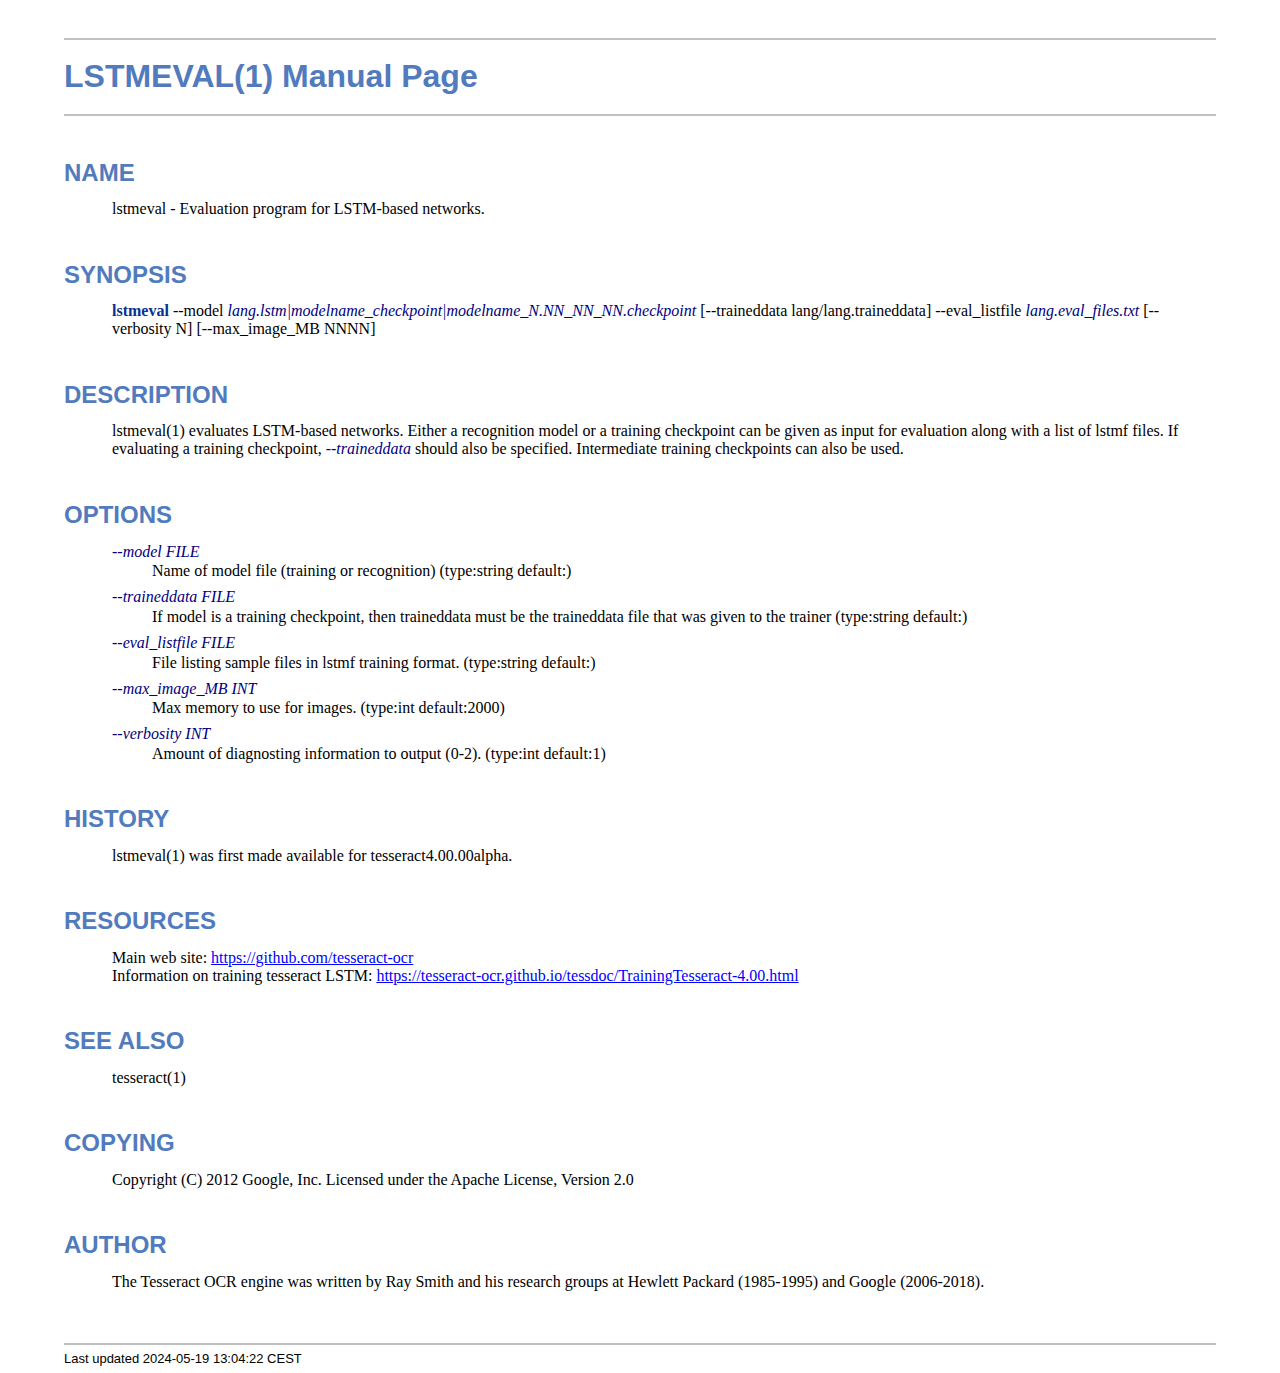
<file: static/tesseract-5.5.1/lstmeval.1.html>
<!DOCTYPE html>
<html lang="en">
<head>
<meta http-equiv="Content-Type" content="text/html; charset=UTF-8">
<meta name="generator" content="AsciiDoc 10.2.0">
<title>LSTMEVAL(1)</title>
<style type="text/css">
/* Shared CSS for AsciiDoc xhtml11 and html5 backends */

/* Default font. */
body {
  font-family: Georgia,serif;
}

/* Title font. */
h1, h2, h3, h4, h5, h6,
div.title, caption.title,
thead, p.table.header,
#toctitle,
#author, #revnumber, #revdate, #revremark,
#footer {
  font-family: Arial,Helvetica,sans-serif;
}

body {
  margin: 1em 5% 1em 5%;
}

a {
  color: blue;
  text-decoration: underline;
}
a:visited {
  color: fuchsia;
}

em {
  font-style: italic;
  color: navy;
}

strong {
  font-weight: bold;
  color: #083194;
}

h1, h2, h3, h4, h5, h6 {
  color: #527bbd;
  margin-top: 1.2em;
  margin-bottom: 0.5em;
  line-height: 1.3;
}

h1, h2, h3 {
  border-bottom: 2px solid silver;
}
h2 {
  padding-top: 0.5em;
}
h3 {
  float: left;
}
h3 + * {
  clear: left;
}
h5 {
  font-size: 1.0em;
}

div.sectionbody {
  margin-left: 0;
}

hr {
  border: 1px solid silver;
}

p {
  margin-top: 0.5em;
  margin-bottom: 0.5em;
}

ul, ol, li > p {
  margin-top: 0;
}
ul > li     { color: #aaa; }
ul > li > * { color: black; }

.monospaced, code, pre {
  font-family: "Courier New", Courier, monospace;
  font-size: inherit;
  color: navy;
  padding: 0;
  margin: 0;
}
pre {
  white-space: pre-wrap;
}

#author {
  color: #527bbd;
  font-weight: bold;
  font-size: 1.1em;
}
#email {
}
#revnumber, #revdate, #revremark {
}

#footer {
  font-size: small;
  border-top: 2px solid silver;
  padding-top: 0.5em;
  margin-top: 4.0em;
}
#footer-text {
  float: left;
  padding-bottom: 0.5em;
}
#footer-badges {
  float: right;
  padding-bottom: 0.5em;
}

#preamble {
  margin-top: 1.5em;
  margin-bottom: 1.5em;
}
div.imageblock, div.exampleblock, div.verseblock,
div.quoteblock, div.literalblock, div.listingblock, div.sidebarblock,
div.admonitionblock {
  margin-top: 1.0em;
  margin-bottom: 1.5em;
}
div.admonitionblock {
  margin-top: 2.0em;
  margin-bottom: 2.0em;
  margin-right: 10%;
  color: #606060;
}

div.content { /* Block element content. */
  padding: 0;
}

/* Block element titles. */
div.title, caption.title {
  color: #527bbd;
  font-weight: bold;
  text-align: left;
  margin-top: 1.0em;
  margin-bottom: 0.5em;
}
div.title + * {
  margin-top: 0;
}

td div.title:first-child {
  margin-top: 0.0em;
}
div.content div.title:first-child {
  margin-top: 0.0em;
}
div.content + div.title {
  margin-top: 0.0em;
}

div.sidebarblock > div.content {
  background: #ffffee;
  border: 1px solid #dddddd;
  border-left: 4px solid #f0f0f0;
  padding: 0.5em;
}

div.listingblock > div.content {
  border: 1px solid #dddddd;
  border-left: 5px solid #f0f0f0;
  background: #f8f8f8;
  padding: 0.5em;
}

div.quoteblock, div.verseblock {
  padding-left: 1.0em;
  margin-left: 1.0em;
  margin-right: 10%;
  border-left: 5px solid #f0f0f0;
  color: #888;
}

div.quoteblock > div.attribution {
  padding-top: 0.5em;
  text-align: right;
}

div.verseblock > pre.content {
  font-family: inherit;
  font-size: inherit;
}
div.verseblock > div.attribution {
  padding-top: 0.75em;
  text-align: left;
}
/* DEPRECATED: Pre version 8.2.7 verse style literal block. */
div.verseblock + div.attribution {
  text-align: left;
}

div.admonitionblock .icon {
  vertical-align: top;
  font-size: 1.1em;
  font-weight: bold;
  text-decoration: underline;
  color: #527bbd;
  padding-right: 0.5em;
}
div.admonitionblock td.content {
  padding-left: 0.5em;
  border-left: 3px solid #dddddd;
}

div.exampleblock > div.content {
  border-left: 3px solid #dddddd;
  padding-left: 0.5em;
}

div.imageblock div.content { padding-left: 0; }
span.image img { border-style: none; vertical-align: text-bottom; }
a.image:visited { color: white; }

dl {
  margin-top: 0.8em;
  margin-bottom: 0.8em;
}
dt {
  margin-top: 0.5em;
  margin-bottom: 0;
  font-style: normal;
  color: navy;
}
dd > *:first-child {
  margin-top: 0.1em;
}

ul, ol {
    list-style-position: outside;
}
ol.arabic {
  list-style-type: decimal;
}
ol.loweralpha {
  list-style-type: lower-alpha;
}
ol.upperalpha {
  list-style-type: upper-alpha;
}
ol.lowerroman {
  list-style-type: lower-roman;
}
ol.upperroman {
  list-style-type: upper-roman;
}

div.compact ul, div.compact ol,
div.compact p, div.compact p,
div.compact div, div.compact div {
  margin-top: 0.1em;
  margin-bottom: 0.1em;
}

tfoot {
  font-weight: bold;
}
td > div.verse {
  white-space: pre;
}

div.hdlist {
  margin-top: 0.8em;
  margin-bottom: 0.8em;
}
div.hdlist tr {
  padding-bottom: 15px;
}
dt.hdlist1.strong, td.hdlist1.strong {
  font-weight: bold;
}
td.hdlist1 {
  vertical-align: top;
  font-style: normal;
  padding-right: 0.8em;
  color: navy;
}
td.hdlist2 {
  vertical-align: top;
}
div.hdlist.compact tr {
  margin: 0;
  padding-bottom: 0;
}

.comment {
  background: yellow;
}

.footnote, .footnoteref {
  font-size: 0.8em;
}

span.footnote, span.footnoteref {
  vertical-align: super;
}

#footnotes {
  margin: 20px 0 20px 0;
  padding: 7px 0 0 0;
}

#footnotes div.footnote {
  margin: 0 0 5px 0;
}

#footnotes hr {
  border: none;
  border-top: 1px solid silver;
  height: 1px;
  text-align: left;
  margin-left: 0;
  width: 20%;
  min-width: 100px;
}

div.colist td {
  padding-right: 0.5em;
  padding-bottom: 0.3em;
  vertical-align: top;
}
div.colist td img {
  margin-top: 0.3em;
}

@media print {
  #footer-badges { display: none; }
}

#toc {
  margin-bottom: 2.5em;
}

#toctitle {
  color: #527bbd;
  font-size: 1.1em;
  font-weight: bold;
  margin-top: 1.0em;
  margin-bottom: 0.1em;
}

div.toclevel0, div.toclevel1, div.toclevel2, div.toclevel3, div.toclevel4 {
  margin-top: 0;
  margin-bottom: 0;
}
div.toclevel2 {
  margin-left: 2em;
  font-size: 0.9em;
}
div.toclevel3 {
  margin-left: 4em;
  font-size: 0.9em;
}
div.toclevel4 {
  margin-left: 6em;
  font-size: 0.9em;
}

span.aqua { color: aqua; }
span.black { color: black; }
span.blue { color: blue; }
span.fuchsia { color: fuchsia; }
span.gray { color: gray; }
span.green { color: green; }
span.lime { color: lime; }
span.maroon { color: maroon; }
span.navy { color: navy; }
span.olive { color: olive; }
span.purple { color: purple; }
span.red { color: red; }
span.silver { color: silver; }
span.teal { color: teal; }
span.white { color: white; }
span.yellow { color: yellow; }

span.aqua-background { background: aqua; }
span.black-background { background: black; }
span.blue-background { background: blue; }
span.fuchsia-background { background: fuchsia; }
span.gray-background { background: gray; }
span.green-background { background: green; }
span.lime-background { background: lime; }
span.maroon-background { background: maroon; }
span.navy-background { background: navy; }
span.olive-background { background: olive; }
span.purple-background { background: purple; }
span.red-background { background: red; }
span.silver-background { background: silver; }
span.teal-background { background: teal; }
span.white-background { background: white; }
span.yellow-background { background: yellow; }

span.big { font-size: 2em; }
span.small { font-size: 0.6em; }

span.underline { text-decoration: underline; }
span.overline { text-decoration: overline; }
span.line-through { text-decoration: line-through; }

div.unbreakable { page-break-inside: avoid; }


/*
 * xhtml11 specific
 *
 * */

div.tableblock {
  margin-top: 1.0em;
  margin-bottom: 1.5em;
}
div.tableblock > table {
  border: 3px solid #527bbd;
}
thead, p.table.header {
  font-weight: bold;
  color: #527bbd;
}
p.table {
  margin-top: 0;
}
/* Because the table frame attribute is overridden by CSS in most browsers. */
div.tableblock > table[frame="void"] {
  border-style: none;
}
div.tableblock > table[frame="hsides"] {
  border-left-style: none;
  border-right-style: none;
}
div.tableblock > table[frame="vsides"] {
  border-top-style: none;
  border-bottom-style: none;
}


/*
 * html5 specific
 *
 * */

table.tableblock {
  margin-top: 1.0em;
  margin-bottom: 1.5em;
}
thead, p.tableblock.header {
  font-weight: bold;
  color: #527bbd;
}
p.tableblock {
  margin-top: 0;
}
table.tableblock {
  border-width: 3px;
  border-spacing: 0px;
  border-style: solid;
  border-color: #527bbd;
  border-collapse: collapse;
}
th.tableblock, td.tableblock {
  border-width: 1px;
  padding: 4px;
  border-style: solid;
  border-color: #527bbd;
}

table.tableblock.frame-topbot {
  border-left-style: hidden;
  border-right-style: hidden;
}
table.tableblock.frame-sides {
  border-top-style: hidden;
  border-bottom-style: hidden;
}
table.tableblock.frame-none {
  border-style: hidden;
}

th.tableblock.halign-left, td.tableblock.halign-left {
  text-align: left;
}
th.tableblock.halign-center, td.tableblock.halign-center {
  text-align: center;
}
th.tableblock.halign-right, td.tableblock.halign-right {
  text-align: right;
}

th.tableblock.valign-top, td.tableblock.valign-top {
  vertical-align: top;
}
th.tableblock.valign-middle, td.tableblock.valign-middle {
  vertical-align: middle;
}
th.tableblock.valign-bottom, td.tableblock.valign-bottom {
  vertical-align: bottom;
}


/*
 * manpage specific
 *
 * */

body.manpage h1 {
  padding-top: 0.5em;
  padding-bottom: 0.5em;
  border-top: 2px solid silver;
  border-bottom: 2px solid silver;
}
body.manpage h2 {
  border-style: none;
}
body.manpage div.sectionbody {
  margin-left: 3em;
}

@media print {
  body.manpage div#toc { display: none; }
}


</style>
<script type="text/javascript">
/*<![CDATA[*/
var asciidoc = {  // Namespace.

/////////////////////////////////////////////////////////////////////
// Table Of Contents generator
/////////////////////////////////////////////////////////////////////

/* Author: Mihai Bazon, September 2002
 * http://students.infoiasi.ro/~mishoo
 *
 * Table Of Content generator
 * Version: 0.4
 *
 * Feel free to use this script under the terms of the GNU General Public
 * License, as long as you do not remove or alter this notice.
 */

 /* modified by Troy D. Hanson, September 2006. License: GPL */
 /* modified by Stuart Rackham, 2006, 2009. License: GPL */

// toclevels = 1..4.
toc: function (toclevels) {

  function getText(el) {
    var text = "";
    for (var i = el.firstChild; i != null; i = i.nextSibling) {
      if (i.nodeType == 3 /* Node.TEXT_NODE */) // IE doesn't speak constants.
        text += i.data;
      else if (i.firstChild != null)
        text += getText(i);
    }
    return text;
  }

  function TocEntry(el, text, toclevel) {
    this.element = el;
    this.text = text;
    this.toclevel = toclevel;
  }

  function tocEntries(el, toclevels) {
    var result = new Array;
    var re = new RegExp('[hH]([1-'+(toclevels+1)+'])');
    // Function that scans the DOM tree for header elements (the DOM2
    // nodeIterator API would be a better technique but not supported by all
    // browsers).
    var iterate = function (el) {
      for (var i = el.firstChild; i != null; i = i.nextSibling) {
        if (i.nodeType == 1 /* Node.ELEMENT_NODE */) {
          var mo = re.exec(i.tagName);
          if (mo && (i.getAttribute("class") || i.getAttribute("className")) != "float") {
            result[result.length] = new TocEntry(i, getText(i), mo[1]-1);
          }
          iterate(i);
        }
      }
    }
    iterate(el);
    return result;
  }

  var toc = document.getElementById("toc");
  if (!toc) {
    return;
  }

  // Delete existing TOC entries in case we're reloading the TOC.
  var tocEntriesToRemove = [];
  var i;
  for (i = 0; i < toc.childNodes.length; i++) {
    var entry = toc.childNodes[i];
    if (entry.nodeName.toLowerCase() == 'div'
     && entry.getAttribute("class")
     && entry.getAttribute("class").match(/^toclevel/))
      tocEntriesToRemove.push(entry);
  }
  for (i = 0; i < tocEntriesToRemove.length; i++) {
    toc.removeChild(tocEntriesToRemove[i]);
  }

  // Rebuild TOC entries.
  var entries = tocEntries(document.getElementById("content"), toclevels);
  for (var i = 0; i < entries.length; ++i) {
    var entry = entries[i];
    if (entry.element.id == "")
      entry.element.id = "_toc_" + i;
    var a = document.createElement("a");
    a.href = "#" + entry.element.id;
    a.appendChild(document.createTextNode(entry.text));
    var div = document.createElement("div");
    div.appendChild(a);
    div.className = "toclevel" + entry.toclevel;
    toc.appendChild(div);
  }
  if (entries.length == 0)
    toc.parentNode.removeChild(toc);
},


/////////////////////////////////////////////////////////////////////
// Footnotes generator
/////////////////////////////////////////////////////////////////////

/* Based on footnote generation code from:
 * http://www.brandspankingnew.net/archive/2005/07/format_footnote.html
 */

footnotes: function () {
  // Delete existing footnote entries in case we're reloading the footnodes.
  var i;
  var noteholder = document.getElementById("footnotes");
  if (!noteholder) {
    return;
  }
  var entriesToRemove = [];
  for (i = 0; i < noteholder.childNodes.length; i++) {
    var entry = noteholder.childNodes[i];
    if (entry.nodeName.toLowerCase() == 'div' && entry.getAttribute("class") == "footnote")
      entriesToRemove.push(entry);
  }
  for (i = 0; i < entriesToRemove.length; i++) {
    noteholder.removeChild(entriesToRemove[i]);
  }

  // Rebuild footnote entries.
  var cont = document.getElementById("content");
  var spans = cont.getElementsByTagName("span");
  var refs = {};
  var n = 0;
  for (i=0; i<spans.length; i++) {
    if (spans[i].className == "footnote") {
      n++;
      var note = spans[i].getAttribute("data-note");
      if (!note) {
        // Use [\s\S] in place of . so multi-line matches work.
        // Because JavaScript has no s (dotall) regex flag.
        note = spans[i].innerHTML.match(/\s*\[([\s\S]*)]\s*/)[1];
        spans[i].innerHTML =
          "[<a id='_footnoteref_" + n + "' href='#_footnote_" + n +
          "' title='View footnote' class='footnote'>" + n + "</a>]";
        spans[i].setAttribute("data-note", note);
      }
      noteholder.innerHTML +=
        "<div class='footnote' id='_footnote_" + n + "'>" +
        "<a href='#_footnoteref_" + n + "' title='Return to text'>" +
        n + "</a>. " + note + "</div>";
      var id =spans[i].getAttribute("id");
      if (id != null) refs["#"+id] = n;
    }
  }
  if (n == 0)
    noteholder.parentNode.removeChild(noteholder);
  else {
    // Process footnoterefs.
    for (i=0; i<spans.length; i++) {
      if (spans[i].className == "footnoteref") {
        var href = spans[i].getElementsByTagName("a")[0].getAttribute("href");
        href = href.match(/#.*/)[0];  // Because IE return full URL.
        n = refs[href];
        spans[i].innerHTML =
          "[<a href='#_footnote_" + n +
          "' title='View footnote' class='footnote'>" + n + "</a>]";
      }
    }
  }
},

install: function(toclevels) {
  var timerId;

  function reinstall() {
    asciidoc.footnotes();
    if (toclevels) {
      asciidoc.toc(toclevels);
    }
  }

  function reinstallAndRemoveTimer() {
    clearInterval(timerId);
    reinstall();
  }

  timerId = setInterval(reinstall, 500);
  if (document.addEventListener)
    document.addEventListener("DOMContentLoaded", reinstallAndRemoveTimer, false);
  else
    window.onload = reinstallAndRemoveTimer;
}

}
asciidoc.install();
/*]]>*/
</script>
</head>
<body class="manpage">
<div id="header">
<h1>
LSTMEVAL(1) Manual Page
</h1>
<h2>NAME</h2>
<div class="sectionbody">
<p>lstmeval -
   Evaluation program for LSTM-based networks.
</p>
</div>
</div>
<div id="content">
<div class="sect1">
<h2 id="_synopsis">SYNOPSIS</h2>
<div class="sectionbody">
<div class="paragraph"><p><strong>lstmeval</strong> --model <em>lang.lstm|modelname_checkpoint|modelname_N.NN_NN_NN.checkpoint</em> [--traineddata lang/lang.traineddata] --eval_listfile <em>lang.eval_files.txt</em> [--verbosity N] [--max_image_MB NNNN]</p></div>
</div>
</div>
<div class="sect1">
<h2 id="_description">DESCRIPTION</h2>
<div class="sectionbody">
<div class="paragraph"><p>lstmeval(1) evaluates LSTM-based networks. Either a recognition model or a training checkpoint can be given as input for evaluation along with a list of lstmf files. If evaluating a training checkpoint, <em>--traineddata</em> should also be specified. Intermediate training checkpoints can also be used.</p></div>
</div>
</div>
<div class="sect1">
<h2 id="_options">OPTIONS</h2>
<div class="sectionbody">
<div class="dlist"><dl>
<dt class="hdlist1">
<em>--model  FILE</em>
</dt>
<dd>
<p>
  Name of model file (training or recognition)  (type:string default:)
</p>
</dd>
<dt class="hdlist1">
<em>--traineddata  FILE</em>
</dt>
<dd>
<p>
  If model is a training checkpoint, then traineddata must be the traineddata file that was given to the trainer  (type:string default:)
</p>
</dd>
<dt class="hdlist1">
<em>--eval_listfile  FILE</em>
</dt>
<dd>
<p>
  File listing sample files in lstmf training format.  (type:string default:)
</p>
</dd>
<dt class="hdlist1">
<em>--max_image_MB  INT</em>
</dt>
<dd>
<p>
  Max memory to use for images.  (type:int default:2000)
</p>
</dd>
<dt class="hdlist1">
<em>--verbosity  INT</em>
</dt>
<dd>
<p>
  Amount of diagnosting information to output (0-2).  (type:int default:1)
</p>
</dd>
</dl></div>
</div>
</div>
<div class="sect1">
<h2 id="_history">HISTORY</h2>
<div class="sectionbody">
<div class="paragraph"><p>lstmeval(1) was first made available for tesseract4.00.00alpha.</p></div>
</div>
</div>
<div class="sect1">
<h2 id="_resources">RESOURCES</h2>
<div class="sectionbody">
<div class="paragraph"><p>Main web site: <a href="https://github.com/tesseract-ocr">https://github.com/tesseract-ocr</a><br>
Information on training tesseract LSTM: <a href="https://tesseract-ocr.github.io/tessdoc/TrainingTesseract-4.00.html">https://tesseract-ocr.github.io/tessdoc/TrainingTesseract-4.00.html</a></p></div>
</div>
</div>
<div class="sect1">
<h2 id="_see_also">SEE ALSO</h2>
<div class="sectionbody">
<div class="paragraph"><p>tesseract(1)</p></div>
</div>
</div>
<div class="sect1">
<h2 id="_copying">COPYING</h2>
<div class="sectionbody">
<div class="paragraph"><p>Copyright (C) 2012 Google, Inc.
Licensed under the Apache License, Version 2.0</p></div>
</div>
</div>
<div class="sect1">
<h2 id="_author">AUTHOR</h2>
<div class="sectionbody">
<div class="paragraph"><p>The Tesseract OCR engine was written by Ray Smith and his research groups
at Hewlett Packard (1985-1995) and Google (2006-2018).</p></div>
</div>
</div>
</div>
<div id="footnotes"><hr></div>
<div id="footer">
<div id="footer-text">
Last updated
 2024-05-19 13:04:22 CEST
</div>
</div>
</body>
</html>
</file>
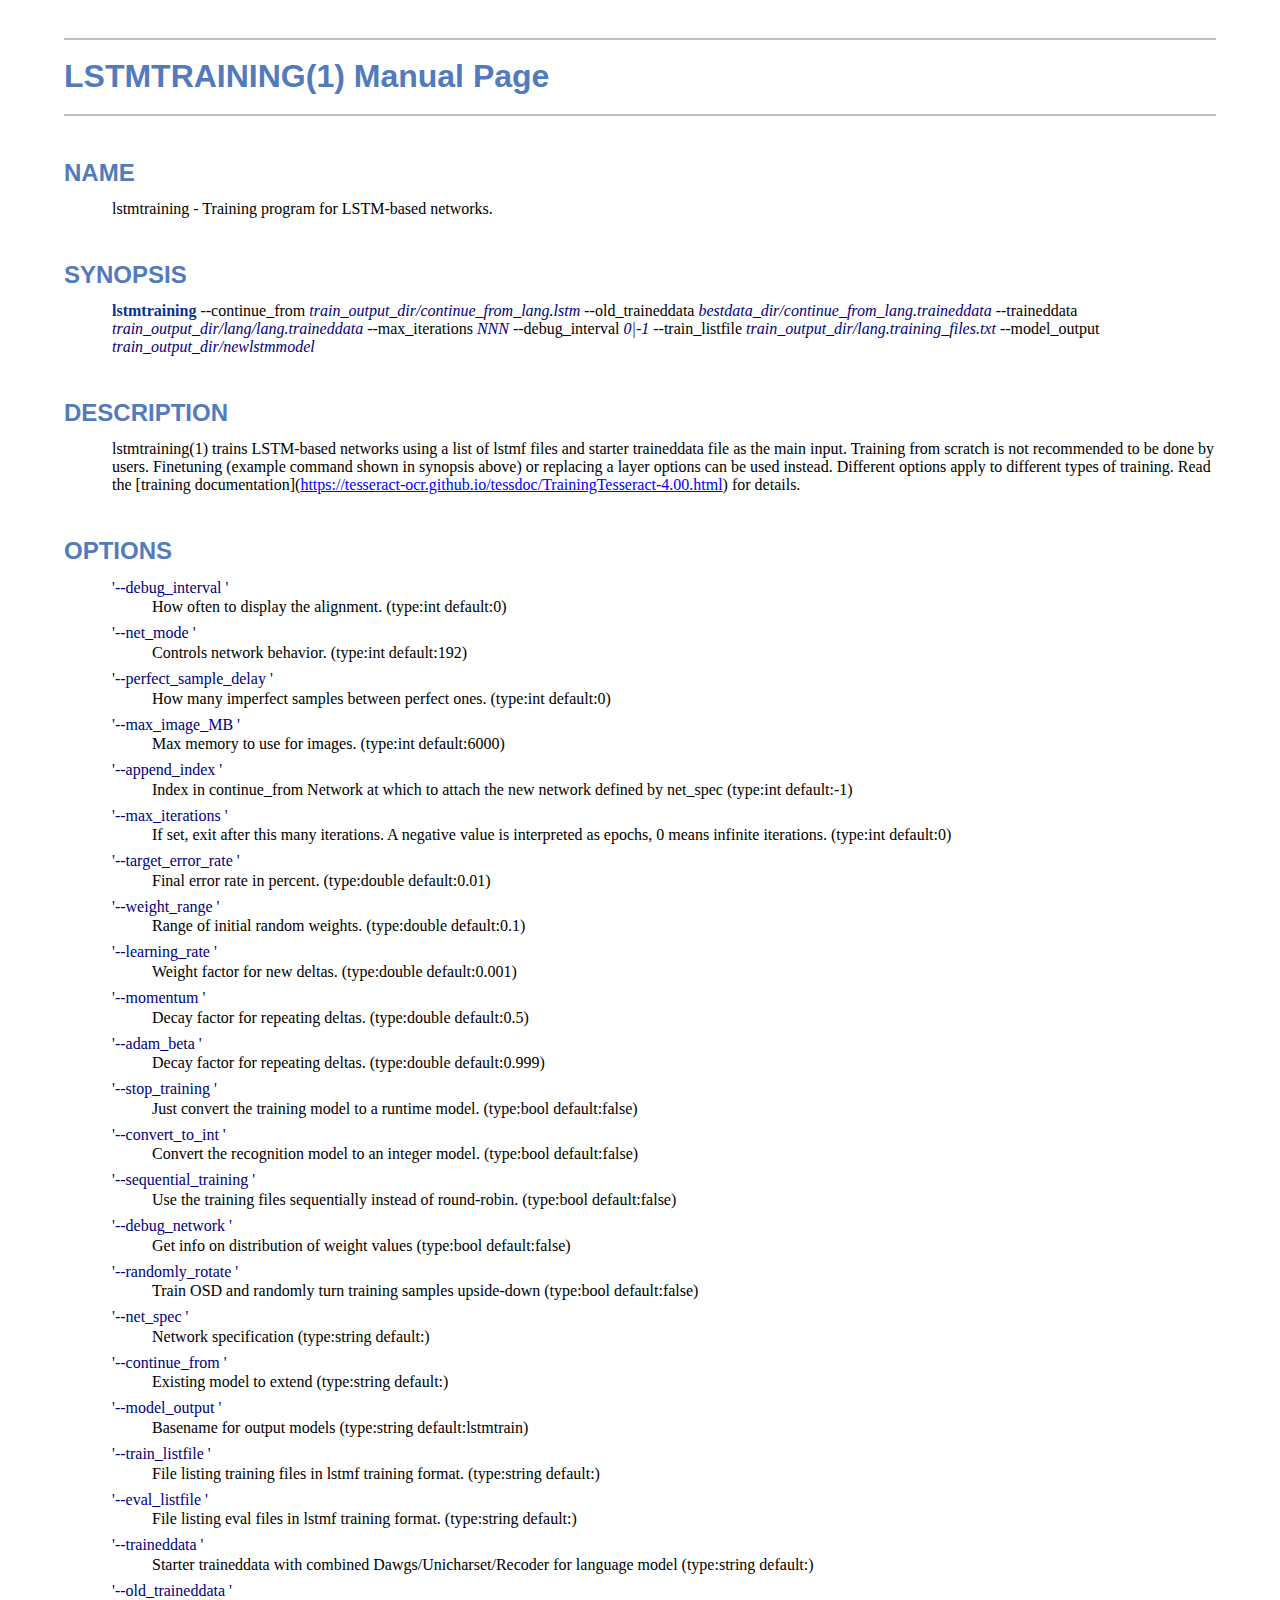
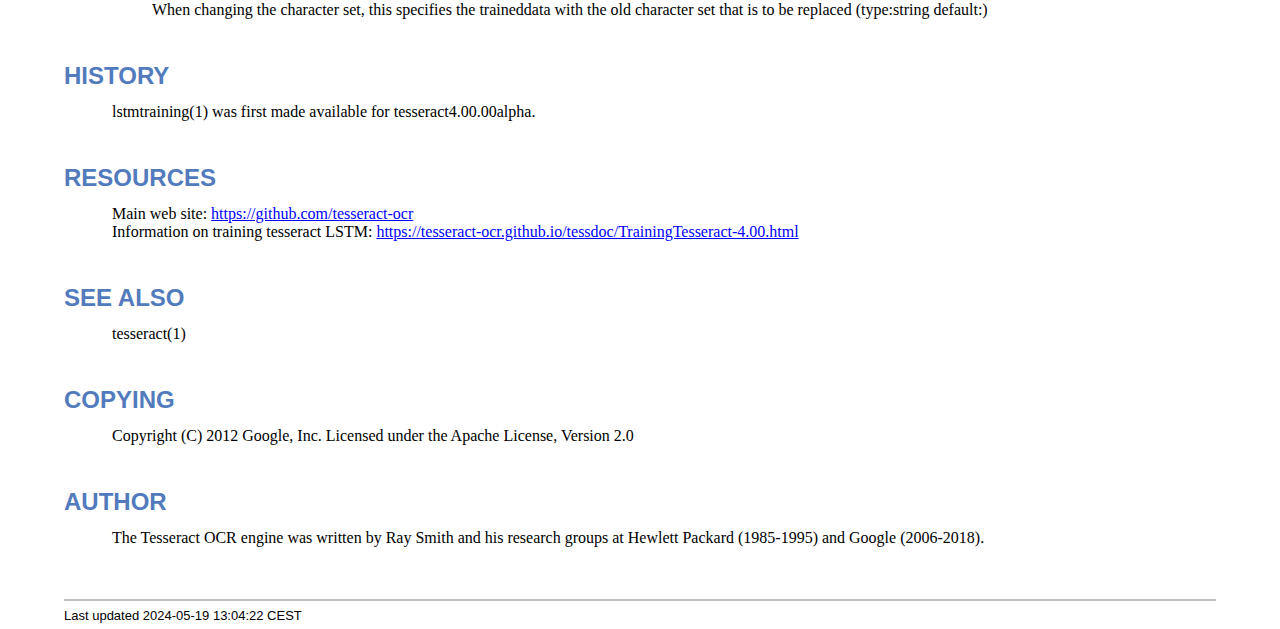
<file: static/tesseract-5.5.1/lstmtraining.1.html>
<!DOCTYPE html>
<html lang="en">
<head>
<meta http-equiv="Content-Type" content="text/html; charset=UTF-8">
<meta name="generator" content="AsciiDoc 10.2.0">
<title>LSTMTRAINING(1)</title>
<style type="text/css">
/* Shared CSS for AsciiDoc xhtml11 and html5 backends */

/* Default font. */
body {
  font-family: Georgia,serif;
}

/* Title font. */
h1, h2, h3, h4, h5, h6,
div.title, caption.title,
thead, p.table.header,
#toctitle,
#author, #revnumber, #revdate, #revremark,
#footer {
  font-family: Arial,Helvetica,sans-serif;
}

body {
  margin: 1em 5% 1em 5%;
}

a {
  color: blue;
  text-decoration: underline;
}
a:visited {
  color: fuchsia;
}

em {
  font-style: italic;
  color: navy;
}

strong {
  font-weight: bold;
  color: #083194;
}

h1, h2, h3, h4, h5, h6 {
  color: #527bbd;
  margin-top: 1.2em;
  margin-bottom: 0.5em;
  line-height: 1.3;
}

h1, h2, h3 {
  border-bottom: 2px solid silver;
}
h2 {
  padding-top: 0.5em;
}
h3 {
  float: left;
}
h3 + * {
  clear: left;
}
h5 {
  font-size: 1.0em;
}

div.sectionbody {
  margin-left: 0;
}

hr {
  border: 1px solid silver;
}

p {
  margin-top: 0.5em;
  margin-bottom: 0.5em;
}

ul, ol, li > p {
  margin-top: 0;
}
ul > li     { color: #aaa; }
ul > li > * { color: black; }

.monospaced, code, pre {
  font-family: "Courier New", Courier, monospace;
  font-size: inherit;
  color: navy;
  padding: 0;
  margin: 0;
}
pre {
  white-space: pre-wrap;
}

#author {
  color: #527bbd;
  font-weight: bold;
  font-size: 1.1em;
}
#email {
}
#revnumber, #revdate, #revremark {
}

#footer {
  font-size: small;
  border-top: 2px solid silver;
  padding-top: 0.5em;
  margin-top: 4.0em;
}
#footer-text {
  float: left;
  padding-bottom: 0.5em;
}
#footer-badges {
  float: right;
  padding-bottom: 0.5em;
}

#preamble {
  margin-top: 1.5em;
  margin-bottom: 1.5em;
}
div.imageblock, div.exampleblock, div.verseblock,
div.quoteblock, div.literalblock, div.listingblock, div.sidebarblock,
div.admonitionblock {
  margin-top: 1.0em;
  margin-bottom: 1.5em;
}
div.admonitionblock {
  margin-top: 2.0em;
  margin-bottom: 2.0em;
  margin-right: 10%;
  color: #606060;
}

div.content { /* Block element content. */
  padding: 0;
}

/* Block element titles. */
div.title, caption.title {
  color: #527bbd;
  font-weight: bold;
  text-align: left;
  margin-top: 1.0em;
  margin-bottom: 0.5em;
}
div.title + * {
  margin-top: 0;
}

td div.title:first-child {
  margin-top: 0.0em;
}
div.content div.title:first-child {
  margin-top: 0.0em;
}
div.content + div.title {
  margin-top: 0.0em;
}

div.sidebarblock > div.content {
  background: #ffffee;
  border: 1px solid #dddddd;
  border-left: 4px solid #f0f0f0;
  padding: 0.5em;
}

div.listingblock > div.content {
  border: 1px solid #dddddd;
  border-left: 5px solid #f0f0f0;
  background: #f8f8f8;
  padding: 0.5em;
}

div.quoteblock, div.verseblock {
  padding-left: 1.0em;
  margin-left: 1.0em;
  margin-right: 10%;
  border-left: 5px solid #f0f0f0;
  color: #888;
}

div.quoteblock > div.attribution {
  padding-top: 0.5em;
  text-align: right;
}

div.verseblock > pre.content {
  font-family: inherit;
  font-size: inherit;
}
div.verseblock > div.attribution {
  padding-top: 0.75em;
  text-align: left;
}
/* DEPRECATED: Pre version 8.2.7 verse style literal block. */
div.verseblock + div.attribution {
  text-align: left;
}

div.admonitionblock .icon {
  vertical-align: top;
  font-size: 1.1em;
  font-weight: bold;
  text-decoration: underline;
  color: #527bbd;
  padding-right: 0.5em;
}
div.admonitionblock td.content {
  padding-left: 0.5em;
  border-left: 3px solid #dddddd;
}

div.exampleblock > div.content {
  border-left: 3px solid #dddddd;
  padding-left: 0.5em;
}

div.imageblock div.content { padding-left: 0; }
span.image img { border-style: none; vertical-align: text-bottom; }
a.image:visited { color: white; }

dl {
  margin-top: 0.8em;
  margin-bottom: 0.8em;
}
dt {
  margin-top: 0.5em;
  margin-bottom: 0;
  font-style: normal;
  color: navy;
}
dd > *:first-child {
  margin-top: 0.1em;
}

ul, ol {
    list-style-position: outside;
}
ol.arabic {
  list-style-type: decimal;
}
ol.loweralpha {
  list-style-type: lower-alpha;
}
ol.upperalpha {
  list-style-type: upper-alpha;
}
ol.lowerroman {
  list-style-type: lower-roman;
}
ol.upperroman {
  list-style-type: upper-roman;
}

div.compact ul, div.compact ol,
div.compact p, div.compact p,
div.compact div, div.compact div {
  margin-top: 0.1em;
  margin-bottom: 0.1em;
}

tfoot {
  font-weight: bold;
}
td > div.verse {
  white-space: pre;
}

div.hdlist {
  margin-top: 0.8em;
  margin-bottom: 0.8em;
}
div.hdlist tr {
  padding-bottom: 15px;
}
dt.hdlist1.strong, td.hdlist1.strong {
  font-weight: bold;
}
td.hdlist1 {
  vertical-align: top;
  font-style: normal;
  padding-right: 0.8em;
  color: navy;
}
td.hdlist2 {
  vertical-align: top;
}
div.hdlist.compact tr {
  margin: 0;
  padding-bottom: 0;
}

.comment {
  background: yellow;
}

.footnote, .footnoteref {
  font-size: 0.8em;
}

span.footnote, span.footnoteref {
  vertical-align: super;
}

#footnotes {
  margin: 20px 0 20px 0;
  padding: 7px 0 0 0;
}

#footnotes div.footnote {
  margin: 0 0 5px 0;
}

#footnotes hr {
  border: none;
  border-top: 1px solid silver;
  height: 1px;
  text-align: left;
  margin-left: 0;
  width: 20%;
  min-width: 100px;
}

div.colist td {
  padding-right: 0.5em;
  padding-bottom: 0.3em;
  vertical-align: top;
}
div.colist td img {
  margin-top: 0.3em;
}

@media print {
  #footer-badges { display: none; }
}

#toc {
  margin-bottom: 2.5em;
}

#toctitle {
  color: #527bbd;
  font-size: 1.1em;
  font-weight: bold;
  margin-top: 1.0em;
  margin-bottom: 0.1em;
}

div.toclevel0, div.toclevel1, div.toclevel2, div.toclevel3, div.toclevel4 {
  margin-top: 0;
  margin-bottom: 0;
}
div.toclevel2 {
  margin-left: 2em;
  font-size: 0.9em;
}
div.toclevel3 {
  margin-left: 4em;
  font-size: 0.9em;
}
div.toclevel4 {
  margin-left: 6em;
  font-size: 0.9em;
}

span.aqua { color: aqua; }
span.black { color: black; }
span.blue { color: blue; }
span.fuchsia { color: fuchsia; }
span.gray { color: gray; }
span.green { color: green; }
span.lime { color: lime; }
span.maroon { color: maroon; }
span.navy { color: navy; }
span.olive { color: olive; }
span.purple { color: purple; }
span.red { color: red; }
span.silver { color: silver; }
span.teal { color: teal; }
span.white { color: white; }
span.yellow { color: yellow; }

span.aqua-background { background: aqua; }
span.black-background { background: black; }
span.blue-background { background: blue; }
span.fuchsia-background { background: fuchsia; }
span.gray-background { background: gray; }
span.green-background { background: green; }
span.lime-background { background: lime; }
span.maroon-background { background: maroon; }
span.navy-background { background: navy; }
span.olive-background { background: olive; }
span.purple-background { background: purple; }
span.red-background { background: red; }
span.silver-background { background: silver; }
span.teal-background { background: teal; }
span.white-background { background: white; }
span.yellow-background { background: yellow; }

span.big { font-size: 2em; }
span.small { font-size: 0.6em; }

span.underline { text-decoration: underline; }
span.overline { text-decoration: overline; }
span.line-through { text-decoration: line-through; }

div.unbreakable { page-break-inside: avoid; }


/*
 * xhtml11 specific
 *
 * */

div.tableblock {
  margin-top: 1.0em;
  margin-bottom: 1.5em;
}
div.tableblock > table {
  border: 3px solid #527bbd;
}
thead, p.table.header {
  font-weight: bold;
  color: #527bbd;
}
p.table {
  margin-top: 0;
}
/* Because the table frame attribute is overridden by CSS in most browsers. */
div.tableblock > table[frame="void"] {
  border-style: none;
}
div.tableblock > table[frame="hsides"] {
  border-left-style: none;
  border-right-style: none;
}
div.tableblock > table[frame="vsides"] {
  border-top-style: none;
  border-bottom-style: none;
}


/*
 * html5 specific
 *
 * */

table.tableblock {
  margin-top: 1.0em;
  margin-bottom: 1.5em;
}
thead, p.tableblock.header {
  font-weight: bold;
  color: #527bbd;
}
p.tableblock {
  margin-top: 0;
}
table.tableblock {
  border-width: 3px;
  border-spacing: 0px;
  border-style: solid;
  border-color: #527bbd;
  border-collapse: collapse;
}
th.tableblock, td.tableblock {
  border-width: 1px;
  padding: 4px;
  border-style: solid;
  border-color: #527bbd;
}

table.tableblock.frame-topbot {
  border-left-style: hidden;
  border-right-style: hidden;
}
table.tableblock.frame-sides {
  border-top-style: hidden;
  border-bottom-style: hidden;
}
table.tableblock.frame-none {
  border-style: hidden;
}

th.tableblock.halign-left, td.tableblock.halign-left {
  text-align: left;
}
th.tableblock.halign-center, td.tableblock.halign-center {
  text-align: center;
}
th.tableblock.halign-right, td.tableblock.halign-right {
  text-align: right;
}

th.tableblock.valign-top, td.tableblock.valign-top {
  vertical-align: top;
}
th.tableblock.valign-middle, td.tableblock.valign-middle {
  vertical-align: middle;
}
th.tableblock.valign-bottom, td.tableblock.valign-bottom {
  vertical-align: bottom;
}


/*
 * manpage specific
 *
 * */

body.manpage h1 {
  padding-top: 0.5em;
  padding-bottom: 0.5em;
  border-top: 2px solid silver;
  border-bottom: 2px solid silver;
}
body.manpage h2 {
  border-style: none;
}
body.manpage div.sectionbody {
  margin-left: 3em;
}

@media print {
  body.manpage div#toc { display: none; }
}


</style>
<script type="text/javascript">
/*<![CDATA[*/
var asciidoc = {  // Namespace.

/////////////////////////////////////////////////////////////////////
// Table Of Contents generator
/////////////////////////////////////////////////////////////////////

/* Author: Mihai Bazon, September 2002
 * http://students.infoiasi.ro/~mishoo
 *
 * Table Of Content generator
 * Version: 0.4
 *
 * Feel free to use this script under the terms of the GNU General Public
 * License, as long as you do not remove or alter this notice.
 */

 /* modified by Troy D. Hanson, September 2006. License: GPL */
 /* modified by Stuart Rackham, 2006, 2009. License: GPL */

// toclevels = 1..4.
toc: function (toclevels) {

  function getText(el) {
    var text = "";
    for (var i = el.firstChild; i != null; i = i.nextSibling) {
      if (i.nodeType == 3 /* Node.TEXT_NODE */) // IE doesn't speak constants.
        text += i.data;
      else if (i.firstChild != null)
        text += getText(i);
    }
    return text;
  }

  function TocEntry(el, text, toclevel) {
    this.element = el;
    this.text = text;
    this.toclevel = toclevel;
  }

  function tocEntries(el, toclevels) {
    var result = new Array;
    var re = new RegExp('[hH]([1-'+(toclevels+1)+'])');
    // Function that scans the DOM tree for header elements (the DOM2
    // nodeIterator API would be a better technique but not supported by all
    // browsers).
    var iterate = function (el) {
      for (var i = el.firstChild; i != null; i = i.nextSibling) {
        if (i.nodeType == 1 /* Node.ELEMENT_NODE */) {
          var mo = re.exec(i.tagName);
          if (mo && (i.getAttribute("class") || i.getAttribute("className")) != "float") {
            result[result.length] = new TocEntry(i, getText(i), mo[1]-1);
          }
          iterate(i);
        }
      }
    }
    iterate(el);
    return result;
  }

  var toc = document.getElementById("toc");
  if (!toc) {
    return;
  }

  // Delete existing TOC entries in case we're reloading the TOC.
  var tocEntriesToRemove = [];
  var i;
  for (i = 0; i < toc.childNodes.length; i++) {
    var entry = toc.childNodes[i];
    if (entry.nodeName.toLowerCase() == 'div'
     && entry.getAttribute("class")
     && entry.getAttribute("class").match(/^toclevel/))
      tocEntriesToRemove.push(entry);
  }
  for (i = 0; i < tocEntriesToRemove.length; i++) {
    toc.removeChild(tocEntriesToRemove[i]);
  }

  // Rebuild TOC entries.
  var entries = tocEntries(document.getElementById("content"), toclevels);
  for (var i = 0; i < entries.length; ++i) {
    var entry = entries[i];
    if (entry.element.id == "")
      entry.element.id = "_toc_" + i;
    var a = document.createElement("a");
    a.href = "#" + entry.element.id;
    a.appendChild(document.createTextNode(entry.text));
    var div = document.createElement("div");
    div.appendChild(a);
    div.className = "toclevel" + entry.toclevel;
    toc.appendChild(div);
  }
  if (entries.length == 0)
    toc.parentNode.removeChild(toc);
},


/////////////////////////////////////////////////////////////////////
// Footnotes generator
/////////////////////////////////////////////////////////////////////

/* Based on footnote generation code from:
 * http://www.brandspankingnew.net/archive/2005/07/format_footnote.html
 */

footnotes: function () {
  // Delete existing footnote entries in case we're reloading the footnodes.
  var i;
  var noteholder = document.getElementById("footnotes");
  if (!noteholder) {
    return;
  }
  var entriesToRemove = [];
  for (i = 0; i < noteholder.childNodes.length; i++) {
    var entry = noteholder.childNodes[i];
    if (entry.nodeName.toLowerCase() == 'div' && entry.getAttribute("class") == "footnote")
      entriesToRemove.push(entry);
  }
  for (i = 0; i < entriesToRemove.length; i++) {
    noteholder.removeChild(entriesToRemove[i]);
  }

  // Rebuild footnote entries.
  var cont = document.getElementById("content");
  var spans = cont.getElementsByTagName("span");
  var refs = {};
  var n = 0;
  for (i=0; i<spans.length; i++) {
    if (spans[i].className == "footnote") {
      n++;
      var note = spans[i].getAttribute("data-note");
      if (!note) {
        // Use [\s\S] in place of . so multi-line matches work.
        // Because JavaScript has no s (dotall) regex flag.
        note = spans[i].innerHTML.match(/\s*\[([\s\S]*)]\s*/)[1];
        spans[i].innerHTML =
          "[<a id='_footnoteref_" + n + "' href='#_footnote_" + n +
          "' title='View footnote' class='footnote'>" + n + "</a>]";
        spans[i].setAttribute("data-note", note);
      }
      noteholder.innerHTML +=
        "<div class='footnote' id='_footnote_" + n + "'>" +
        "<a href='#_footnoteref_" + n + "' title='Return to text'>" +
        n + "</a>. " + note + "</div>";
      var id =spans[i].getAttribute("id");
      if (id != null) refs["#"+id] = n;
    }
  }
  if (n == 0)
    noteholder.parentNode.removeChild(noteholder);
  else {
    // Process footnoterefs.
    for (i=0; i<spans.length; i++) {
      if (spans[i].className == "footnoteref") {
        var href = spans[i].getElementsByTagName("a")[0].getAttribute("href");
        href = href.match(/#.*/)[0];  // Because IE return full URL.
        n = refs[href];
        spans[i].innerHTML =
          "[<a href='#_footnote_" + n +
          "' title='View footnote' class='footnote'>" + n + "</a>]";
      }
    }
  }
},

install: function(toclevels) {
  var timerId;

  function reinstall() {
    asciidoc.footnotes();
    if (toclevels) {
      asciidoc.toc(toclevels);
    }
  }

  function reinstallAndRemoveTimer() {
    clearInterval(timerId);
    reinstall();
  }

  timerId = setInterval(reinstall, 500);
  if (document.addEventListener)
    document.addEventListener("DOMContentLoaded", reinstallAndRemoveTimer, false);
  else
    window.onload = reinstallAndRemoveTimer;
}

}
asciidoc.install();
/*]]>*/
</script>
</head>
<body class="manpage">
<div id="header">
<h1>
LSTMTRAINING(1) Manual Page
</h1>
<h2>NAME</h2>
<div class="sectionbody">
<p>lstmtraining -
   Training program for LSTM-based networks.
</p>
</div>
</div>
<div id="content">
<div class="sect1">
<h2 id="_synopsis">SYNOPSIS</h2>
<div class="sectionbody">
<div class="paragraph"><p><strong>lstmtraining</strong>
  --continue_from  <em>train_output_dir/continue_from_lang.lstm</em>
  --old_traineddata <em>bestdata_dir/continue_from_lang.traineddata</em>
  --traineddata   <em>train_output_dir/lang/lang.traineddata</em>
  --max_iterations <em>NNN</em>
  --debug_interval <em>0|-1</em>
  --train_listfile <em>train_output_dir/lang.training_files.txt</em>
  --model_output  <em>train_output_dir/newlstmmodel</em></p></div>
</div>
</div>
<div class="sect1">
<h2 id="_description">DESCRIPTION</h2>
<div class="sectionbody">
<div class="paragraph"><p>lstmtraining(1)  trains LSTM-based networks using a list of lstmf files and starter traineddata file as the main input. Training from scratch is not recommended to be done by users. Finetuning (example command shown in synopsis above) or replacing a layer options can be used instead. Different options apply to different types of training.
Read the [training documentation](<a href="https://tesseract-ocr.github.io/tessdoc/TrainingTesseract-4.00.html">https://tesseract-ocr.github.io/tessdoc/TrainingTesseract-4.00.html</a>) for details.</p></div>
</div>
</div>
<div class="sect1">
<h2 id="_options">OPTIONS</h2>
<div class="sectionbody">
<div class="dlist"><dl>
<dt class="hdlist1">
'--debug_interval  '
</dt>
<dd>
<p>
  How often to display the alignment.  (type:int default:0)
</p>
</dd>
<dt class="hdlist1">
'--net_mode  '
</dt>
<dd>
<p>
  Controls network behavior.  (type:int default:192)
</p>
</dd>
<dt class="hdlist1">
'--perfect_sample_delay  '
</dt>
<dd>
<p>
  How many imperfect samples between perfect ones.  (type:int default:0)
</p>
</dd>
<dt class="hdlist1">
'--max_image_MB  '
</dt>
<dd>
<p>
  Max memory to use for images.  (type:int default:6000)
</p>
</dd>
<dt class="hdlist1">
'--append_index  '
</dt>
<dd>
<p>
  Index in continue_from Network at which to attach the new network defined by net_spec  (type:int default:-1)
</p>
</dd>
<dt class="hdlist1">
'--max_iterations  '
</dt>
<dd>
<p>
  If set, exit after this many iterations. A negative value is interpreted as epochs, 0 means infinite iterations.  (type:int default:0)
</p>
</dd>
<dt class="hdlist1">
'--target_error_rate  '
</dt>
<dd>
<p>
  Final error rate in percent.  (type:double default:0.01)
</p>
</dd>
<dt class="hdlist1">
'--weight_range  '
</dt>
<dd>
<p>
  Range of initial random weights.  (type:double default:0.1)
</p>
</dd>
<dt class="hdlist1">
'--learning_rate  '
</dt>
<dd>
<p>
  Weight factor for new deltas.  (type:double default:0.001)
</p>
</dd>
<dt class="hdlist1">
'--momentum  '
</dt>
<dd>
<p>
  Decay factor for repeating deltas.  (type:double default:0.5)
</p>
</dd>
<dt class="hdlist1">
'--adam_beta  '
</dt>
<dd>
<p>
  Decay factor for repeating deltas.  (type:double default:0.999)
</p>
</dd>
<dt class="hdlist1">
'--stop_training  '
</dt>
<dd>
<p>
  Just convert the training model to a runtime model.  (type:bool default:false)
</p>
</dd>
<dt class="hdlist1">
'--convert_to_int  '
</dt>
<dd>
<p>
  Convert the recognition model to an integer model.  (type:bool default:false)
</p>
</dd>
<dt class="hdlist1">
'--sequential_training  '
</dt>
<dd>
<p>
  Use the training files sequentially instead of round-robin.  (type:bool default:false)
</p>
</dd>
<dt class="hdlist1">
'--debug_network  '
</dt>
<dd>
<p>
  Get info on distribution of weight values  (type:bool default:false)
</p>
</dd>
<dt class="hdlist1">
'--randomly_rotate  '
</dt>
<dd>
<p>
  Train OSD and randomly turn training samples upside-down  (type:bool default:false)
</p>
</dd>
<dt class="hdlist1">
'--net_spec  '
</dt>
<dd>
<p>
  Network specification  (type:string default:)
</p>
</dd>
<dt class="hdlist1">
'--continue_from  '
</dt>
<dd>
<p>
  Existing model to extend  (type:string default:)
</p>
</dd>
<dt class="hdlist1">
'--model_output  '
</dt>
<dd>
<p>
  Basename for output models  (type:string default:lstmtrain)
</p>
</dd>
<dt class="hdlist1">
'--train_listfile  '
</dt>
<dd>
<p>
  File listing training files in lstmf training format.  (type:string default:)
</p>
</dd>
<dt class="hdlist1">
'--eval_listfile  '
</dt>
<dd>
<p>
  File listing eval files in lstmf training format.  (type:string default:)
</p>
</dd>
<dt class="hdlist1">
'--traineddata  '
</dt>
<dd>
<p>
  Starter traineddata with combined Dawgs/Unicharset/Recoder for language model  (type:string default:)
</p>
</dd>
<dt class="hdlist1">
'--old_traineddata  '
</dt>
<dd>
<p>
  When changing the character set, this specifies the traineddata with the old character set that is to be replaced  (type:string default:)
</p>
</dd>
</dl></div>
</div>
</div>
<div class="sect1">
<h2 id="_history">HISTORY</h2>
<div class="sectionbody">
<div class="paragraph"><p>lstmtraining(1) was first made available for tesseract4.00.00alpha.</p></div>
</div>
</div>
<div class="sect1">
<h2 id="_resources">RESOURCES</h2>
<div class="sectionbody">
<div class="paragraph"><p>Main web site: <a href="https://github.com/tesseract-ocr">https://github.com/tesseract-ocr</a><br>
Information on training tesseract LSTM: <a href="https://tesseract-ocr.github.io/tessdoc/TrainingTesseract-4.00.html">https://tesseract-ocr.github.io/tessdoc/TrainingTesseract-4.00.html</a></p></div>
</div>
</div>
<div class="sect1">
<h2 id="_see_also">SEE ALSO</h2>
<div class="sectionbody">
<div class="paragraph"><p>tesseract(1)</p></div>
</div>
</div>
<div class="sect1">
<h2 id="_copying">COPYING</h2>
<div class="sectionbody">
<div class="paragraph"><p>Copyright (C) 2012 Google, Inc.
Licensed under the Apache License, Version 2.0</p></div>
</div>
</div>
<div class="sect1">
<h2 id="_author">AUTHOR</h2>
<div class="sectionbody">
<div class="paragraph"><p>The Tesseract OCR engine was written by Ray Smith and his research groups
at Hewlett Packard (1985-1995) and Google (2006-2018).</p></div>
</div>
</div>
</div>
<div id="footnotes"><hr></div>
<div id="footer">
<div id="footer-text">
Last updated
 2024-05-19 13:04:22 CEST
</div>
</div>
</body>
</html>
</file>
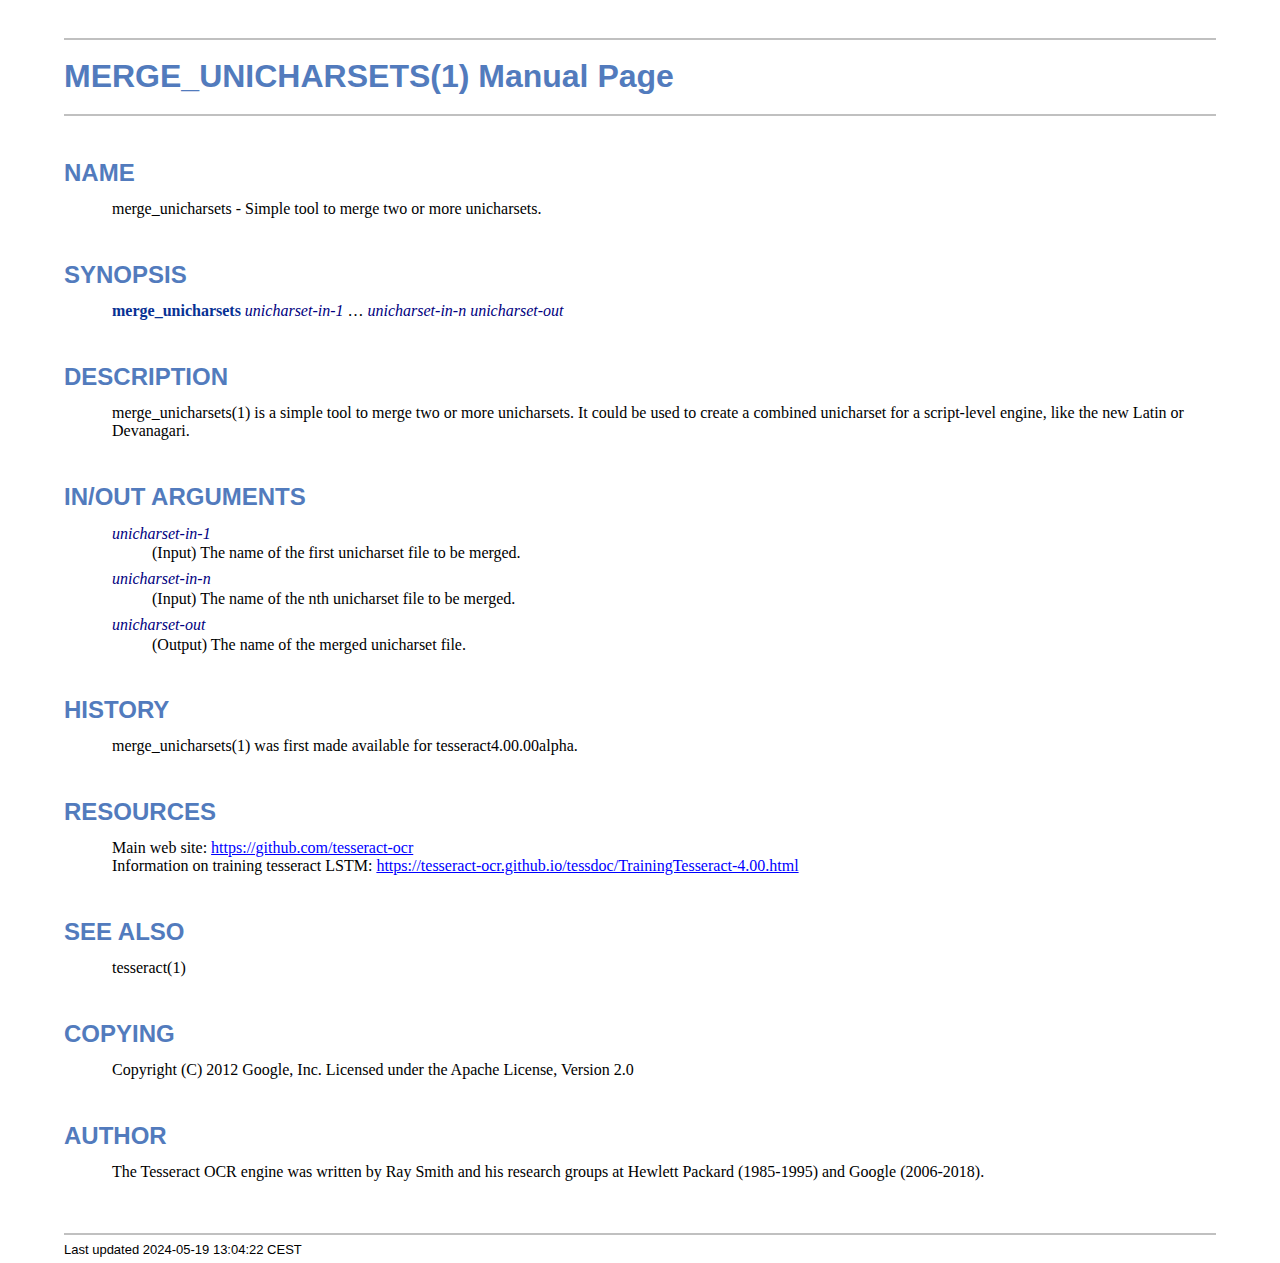
<file: static/tesseract-5.5.1/merge_unicharsets.1.html>
<!DOCTYPE html>
<html lang="en">
<head>
<meta http-equiv="Content-Type" content="text/html; charset=UTF-8">
<meta name="generator" content="AsciiDoc 10.2.0">
<title>MERGE_UNICHARSETS(1)</title>
<style type="text/css">
/* Shared CSS for AsciiDoc xhtml11 and html5 backends */

/* Default font. */
body {
  font-family: Georgia,serif;
}

/* Title font. */
h1, h2, h3, h4, h5, h6,
div.title, caption.title,
thead, p.table.header,
#toctitle,
#author, #revnumber, #revdate, #revremark,
#footer {
  font-family: Arial,Helvetica,sans-serif;
}

body {
  margin: 1em 5% 1em 5%;
}

a {
  color: blue;
  text-decoration: underline;
}
a:visited {
  color: fuchsia;
}

em {
  font-style: italic;
  color: navy;
}

strong {
  font-weight: bold;
  color: #083194;
}

h1, h2, h3, h4, h5, h6 {
  color: #527bbd;
  margin-top: 1.2em;
  margin-bottom: 0.5em;
  line-height: 1.3;
}

h1, h2, h3 {
  border-bottom: 2px solid silver;
}
h2 {
  padding-top: 0.5em;
}
h3 {
  float: left;
}
h3 + * {
  clear: left;
}
h5 {
  font-size: 1.0em;
}

div.sectionbody {
  margin-left: 0;
}

hr {
  border: 1px solid silver;
}

p {
  margin-top: 0.5em;
  margin-bottom: 0.5em;
}

ul, ol, li > p {
  margin-top: 0;
}
ul > li     { color: #aaa; }
ul > li > * { color: black; }

.monospaced, code, pre {
  font-family: "Courier New", Courier, monospace;
  font-size: inherit;
  color: navy;
  padding: 0;
  margin: 0;
}
pre {
  white-space: pre-wrap;
}

#author {
  color: #527bbd;
  font-weight: bold;
  font-size: 1.1em;
}
#email {
}
#revnumber, #revdate, #revremark {
}

#footer {
  font-size: small;
  border-top: 2px solid silver;
  padding-top: 0.5em;
  margin-top: 4.0em;
}
#footer-text {
  float: left;
  padding-bottom: 0.5em;
}
#footer-badges {
  float: right;
  padding-bottom: 0.5em;
}

#preamble {
  margin-top: 1.5em;
  margin-bottom: 1.5em;
}
div.imageblock, div.exampleblock, div.verseblock,
div.quoteblock, div.literalblock, div.listingblock, div.sidebarblock,
div.admonitionblock {
  margin-top: 1.0em;
  margin-bottom: 1.5em;
}
div.admonitionblock {
  margin-top: 2.0em;
  margin-bottom: 2.0em;
  margin-right: 10%;
  color: #606060;
}

div.content { /* Block element content. */
  padding: 0;
}

/* Block element titles. */
div.title, caption.title {
  color: #527bbd;
  font-weight: bold;
  text-align: left;
  margin-top: 1.0em;
  margin-bottom: 0.5em;
}
div.title + * {
  margin-top: 0;
}

td div.title:first-child {
  margin-top: 0.0em;
}
div.content div.title:first-child {
  margin-top: 0.0em;
}
div.content + div.title {
  margin-top: 0.0em;
}

div.sidebarblock > div.content {
  background: #ffffee;
  border: 1px solid #dddddd;
  border-left: 4px solid #f0f0f0;
  padding: 0.5em;
}

div.listingblock > div.content {
  border: 1px solid #dddddd;
  border-left: 5px solid #f0f0f0;
  background: #f8f8f8;
  padding: 0.5em;
}

div.quoteblock, div.verseblock {
  padding-left: 1.0em;
  margin-left: 1.0em;
  margin-right: 10%;
  border-left: 5px solid #f0f0f0;
  color: #888;
}

div.quoteblock > div.attribution {
  padding-top: 0.5em;
  text-align: right;
}

div.verseblock > pre.content {
  font-family: inherit;
  font-size: inherit;
}
div.verseblock > div.attribution {
  padding-top: 0.75em;
  text-align: left;
}
/* DEPRECATED: Pre version 8.2.7 verse style literal block. */
div.verseblock + div.attribution {
  text-align: left;
}

div.admonitionblock .icon {
  vertical-align: top;
  font-size: 1.1em;
  font-weight: bold;
  text-decoration: underline;
  color: #527bbd;
  padding-right: 0.5em;
}
div.admonitionblock td.content {
  padding-left: 0.5em;
  border-left: 3px solid #dddddd;
}

div.exampleblock > div.content {
  border-left: 3px solid #dddddd;
  padding-left: 0.5em;
}

div.imageblock div.content { padding-left: 0; }
span.image img { border-style: none; vertical-align: text-bottom; }
a.image:visited { color: white; }

dl {
  margin-top: 0.8em;
  margin-bottom: 0.8em;
}
dt {
  margin-top: 0.5em;
  margin-bottom: 0;
  font-style: normal;
  color: navy;
}
dd > *:first-child {
  margin-top: 0.1em;
}

ul, ol {
    list-style-position: outside;
}
ol.arabic {
  list-style-type: decimal;
}
ol.loweralpha {
  list-style-type: lower-alpha;
}
ol.upperalpha {
  list-style-type: upper-alpha;
}
ol.lowerroman {
  list-style-type: lower-roman;
}
ol.upperroman {
  list-style-type: upper-roman;
}

div.compact ul, div.compact ol,
div.compact p, div.compact p,
div.compact div, div.compact div {
  margin-top: 0.1em;
  margin-bottom: 0.1em;
}

tfoot {
  font-weight: bold;
}
td > div.verse {
  white-space: pre;
}

div.hdlist {
  margin-top: 0.8em;
  margin-bottom: 0.8em;
}
div.hdlist tr {
  padding-bottom: 15px;
}
dt.hdlist1.strong, td.hdlist1.strong {
  font-weight: bold;
}
td.hdlist1 {
  vertical-align: top;
  font-style: normal;
  padding-right: 0.8em;
  color: navy;
}
td.hdlist2 {
  vertical-align: top;
}
div.hdlist.compact tr {
  margin: 0;
  padding-bottom: 0;
}

.comment {
  background: yellow;
}

.footnote, .footnoteref {
  font-size: 0.8em;
}

span.footnote, span.footnoteref {
  vertical-align: super;
}

#footnotes {
  margin: 20px 0 20px 0;
  padding: 7px 0 0 0;
}

#footnotes div.footnote {
  margin: 0 0 5px 0;
}

#footnotes hr {
  border: none;
  border-top: 1px solid silver;
  height: 1px;
  text-align: left;
  margin-left: 0;
  width: 20%;
  min-width: 100px;
}

div.colist td {
  padding-right: 0.5em;
  padding-bottom: 0.3em;
  vertical-align: top;
}
div.colist td img {
  margin-top: 0.3em;
}

@media print {
  #footer-badges { display: none; }
}

#toc {
  margin-bottom: 2.5em;
}

#toctitle {
  color: #527bbd;
  font-size: 1.1em;
  font-weight: bold;
  margin-top: 1.0em;
  margin-bottom: 0.1em;
}

div.toclevel0, div.toclevel1, div.toclevel2, div.toclevel3, div.toclevel4 {
  margin-top: 0;
  margin-bottom: 0;
}
div.toclevel2 {
  margin-left: 2em;
  font-size: 0.9em;
}
div.toclevel3 {
  margin-left: 4em;
  font-size: 0.9em;
}
div.toclevel4 {
  margin-left: 6em;
  font-size: 0.9em;
}

span.aqua { color: aqua; }
span.black { color: black; }
span.blue { color: blue; }
span.fuchsia { color: fuchsia; }
span.gray { color: gray; }
span.green { color: green; }
span.lime { color: lime; }
span.maroon { color: maroon; }
span.navy { color: navy; }
span.olive { color: olive; }
span.purple { color: purple; }
span.red { color: red; }
span.silver { color: silver; }
span.teal { color: teal; }
span.white { color: white; }
span.yellow { color: yellow; }

span.aqua-background { background: aqua; }
span.black-background { background: black; }
span.blue-background { background: blue; }
span.fuchsia-background { background: fuchsia; }
span.gray-background { background: gray; }
span.green-background { background: green; }
span.lime-background { background: lime; }
span.maroon-background { background: maroon; }
span.navy-background { background: navy; }
span.olive-background { background: olive; }
span.purple-background { background: purple; }
span.red-background { background: red; }
span.silver-background { background: silver; }
span.teal-background { background: teal; }
span.white-background { background: white; }
span.yellow-background { background: yellow; }

span.big { font-size: 2em; }
span.small { font-size: 0.6em; }

span.underline { text-decoration: underline; }
span.overline { text-decoration: overline; }
span.line-through { text-decoration: line-through; }

div.unbreakable { page-break-inside: avoid; }


/*
 * xhtml11 specific
 *
 * */

div.tableblock {
  margin-top: 1.0em;
  margin-bottom: 1.5em;
}
div.tableblock > table {
  border: 3px solid #527bbd;
}
thead, p.table.header {
  font-weight: bold;
  color: #527bbd;
}
p.table {
  margin-top: 0;
}
/* Because the table frame attribute is overridden by CSS in most browsers. */
div.tableblock > table[frame="void"] {
  border-style: none;
}
div.tableblock > table[frame="hsides"] {
  border-left-style: none;
  border-right-style: none;
}
div.tableblock > table[frame="vsides"] {
  border-top-style: none;
  border-bottom-style: none;
}


/*
 * html5 specific
 *
 * */

table.tableblock {
  margin-top: 1.0em;
  margin-bottom: 1.5em;
}
thead, p.tableblock.header {
  font-weight: bold;
  color: #527bbd;
}
p.tableblock {
  margin-top: 0;
}
table.tableblock {
  border-width: 3px;
  border-spacing: 0px;
  border-style: solid;
  border-color: #527bbd;
  border-collapse: collapse;
}
th.tableblock, td.tableblock {
  border-width: 1px;
  padding: 4px;
  border-style: solid;
  border-color: #527bbd;
}

table.tableblock.frame-topbot {
  border-left-style: hidden;
  border-right-style: hidden;
}
table.tableblock.frame-sides {
  border-top-style: hidden;
  border-bottom-style: hidden;
}
table.tableblock.frame-none {
  border-style: hidden;
}

th.tableblock.halign-left, td.tableblock.halign-left {
  text-align: left;
}
th.tableblock.halign-center, td.tableblock.halign-center {
  text-align: center;
}
th.tableblock.halign-right, td.tableblock.halign-right {
  text-align: right;
}

th.tableblock.valign-top, td.tableblock.valign-top {
  vertical-align: top;
}
th.tableblock.valign-middle, td.tableblock.valign-middle {
  vertical-align: middle;
}
th.tableblock.valign-bottom, td.tableblock.valign-bottom {
  vertical-align: bottom;
}


/*
 * manpage specific
 *
 * */

body.manpage h1 {
  padding-top: 0.5em;
  padding-bottom: 0.5em;
  border-top: 2px solid silver;
  border-bottom: 2px solid silver;
}
body.manpage h2 {
  border-style: none;
}
body.manpage div.sectionbody {
  margin-left: 3em;
}

@media print {
  body.manpage div#toc { display: none; }
}


</style>
<script type="text/javascript">
/*<![CDATA[*/
var asciidoc = {  // Namespace.

/////////////////////////////////////////////////////////////////////
// Table Of Contents generator
/////////////////////////////////////////////////////////////////////

/* Author: Mihai Bazon, September 2002
 * http://students.infoiasi.ro/~mishoo
 *
 * Table Of Content generator
 * Version: 0.4
 *
 * Feel free to use this script under the terms of the GNU General Public
 * License, as long as you do not remove or alter this notice.
 */

 /* modified by Troy D. Hanson, September 2006. License: GPL */
 /* modified by Stuart Rackham, 2006, 2009. License: GPL */

// toclevels = 1..4.
toc: function (toclevels) {

  function getText(el) {
    var text = "";
    for (var i = el.firstChild; i != null; i = i.nextSibling) {
      if (i.nodeType == 3 /* Node.TEXT_NODE */) // IE doesn't speak constants.
        text += i.data;
      else if (i.firstChild != null)
        text += getText(i);
    }
    return text;
  }

  function TocEntry(el, text, toclevel) {
    this.element = el;
    this.text = text;
    this.toclevel = toclevel;
  }

  function tocEntries(el, toclevels) {
    var result = new Array;
    var re = new RegExp('[hH]([1-'+(toclevels+1)+'])');
    // Function that scans the DOM tree for header elements (the DOM2
    // nodeIterator API would be a better technique but not supported by all
    // browsers).
    var iterate = function (el) {
      for (var i = el.firstChild; i != null; i = i.nextSibling) {
        if (i.nodeType == 1 /* Node.ELEMENT_NODE */) {
          var mo = re.exec(i.tagName);
          if (mo && (i.getAttribute("class") || i.getAttribute("className")) != "float") {
            result[result.length] = new TocEntry(i, getText(i), mo[1]-1);
          }
          iterate(i);
        }
      }
    }
    iterate(el);
    return result;
  }

  var toc = document.getElementById("toc");
  if (!toc) {
    return;
  }

  // Delete existing TOC entries in case we're reloading the TOC.
  var tocEntriesToRemove = [];
  var i;
  for (i = 0; i < toc.childNodes.length; i++) {
    var entry = toc.childNodes[i];
    if (entry.nodeName.toLowerCase() == 'div'
     && entry.getAttribute("class")
     && entry.getAttribute("class").match(/^toclevel/))
      tocEntriesToRemove.push(entry);
  }
  for (i = 0; i < tocEntriesToRemove.length; i++) {
    toc.removeChild(tocEntriesToRemove[i]);
  }

  // Rebuild TOC entries.
  var entries = tocEntries(document.getElementById("content"), toclevels);
  for (var i = 0; i < entries.length; ++i) {
    var entry = entries[i];
    if (entry.element.id == "")
      entry.element.id = "_toc_" + i;
    var a = document.createElement("a");
    a.href = "#" + entry.element.id;
    a.appendChild(document.createTextNode(entry.text));
    var div = document.createElement("div");
    div.appendChild(a);
    div.className = "toclevel" + entry.toclevel;
    toc.appendChild(div);
  }
  if (entries.length == 0)
    toc.parentNode.removeChild(toc);
},


/////////////////////////////////////////////////////////////////////
// Footnotes generator
/////////////////////////////////////////////////////////////////////

/* Based on footnote generation code from:
 * http://www.brandspankingnew.net/archive/2005/07/format_footnote.html
 */

footnotes: function () {
  // Delete existing footnote entries in case we're reloading the footnodes.
  var i;
  var noteholder = document.getElementById("footnotes");
  if (!noteholder) {
    return;
  }
  var entriesToRemove = [];
  for (i = 0; i < noteholder.childNodes.length; i++) {
    var entry = noteholder.childNodes[i];
    if (entry.nodeName.toLowerCase() == 'div' && entry.getAttribute("class") == "footnote")
      entriesToRemove.push(entry);
  }
  for (i = 0; i < entriesToRemove.length; i++) {
    noteholder.removeChild(entriesToRemove[i]);
  }

  // Rebuild footnote entries.
  var cont = document.getElementById("content");
  var spans = cont.getElementsByTagName("span");
  var refs = {};
  var n = 0;
  for (i=0; i<spans.length; i++) {
    if (spans[i].className == "footnote") {
      n++;
      var note = spans[i].getAttribute("data-note");
      if (!note) {
        // Use [\s\S] in place of . so multi-line matches work.
        // Because JavaScript has no s (dotall) regex flag.
        note = spans[i].innerHTML.match(/\s*\[([\s\S]*)]\s*/)[1];
        spans[i].innerHTML =
          "[<a id='_footnoteref_" + n + "' href='#_footnote_" + n +
          "' title='View footnote' class='footnote'>" + n + "</a>]";
        spans[i].setAttribute("data-note", note);
      }
      noteholder.innerHTML +=
        "<div class='footnote' id='_footnote_" + n + "'>" +
        "<a href='#_footnoteref_" + n + "' title='Return to text'>" +
        n + "</a>. " + note + "</div>";
      var id =spans[i].getAttribute("id");
      if (id != null) refs["#"+id] = n;
    }
  }
  if (n == 0)
    noteholder.parentNode.removeChild(noteholder);
  else {
    // Process footnoterefs.
    for (i=0; i<spans.length; i++) {
      if (spans[i].className == "footnoteref") {
        var href = spans[i].getElementsByTagName("a")[0].getAttribute("href");
        href = href.match(/#.*/)[0];  // Because IE return full URL.
        n = refs[href];
        spans[i].innerHTML =
          "[<a href='#_footnote_" + n +
          "' title='View footnote' class='footnote'>" + n + "</a>]";
      }
    }
  }
},

install: function(toclevels) {
  var timerId;

  function reinstall() {
    asciidoc.footnotes();
    if (toclevels) {
      asciidoc.toc(toclevels);
    }
  }

  function reinstallAndRemoveTimer() {
    clearInterval(timerId);
    reinstall();
  }

  timerId = setInterval(reinstall, 500);
  if (document.addEventListener)
    document.addEventListener("DOMContentLoaded", reinstallAndRemoveTimer, false);
  else
    window.onload = reinstallAndRemoveTimer;
}

}
asciidoc.install();
/*]]>*/
</script>
</head>
<body class="manpage">
<div id="header">
<h1>
MERGE_UNICHARSETS(1) Manual Page
</h1>
<h2>NAME</h2>
<div class="sectionbody">
<p>merge_unicharsets -
   Simple tool to merge two or more unicharsets.
</p>
</div>
</div>
<div id="content">
<div class="sect1">
<h2 id="_synopsis">SYNOPSIS</h2>
<div class="sectionbody">
<div class="paragraph"><p><strong>merge_unicharsets</strong> <em>unicharset-in-1</em> &#8230; <em>unicharset-in-n</em> <em>unicharset-out</em></p></div>
</div>
</div>
<div class="sect1">
<h2 id="_description">DESCRIPTION</h2>
<div class="sectionbody">
<div class="paragraph"><p>merge_unicharsets(1) is a simple tool to merge two or more unicharsets.
It could be used to create a combined unicharset for a script-level engine,
like the new Latin or Devanagari.</p></div>
</div>
</div>
<div class="sect1">
<h2 id="_in_out_arguments">IN/OUT ARGUMENTS</h2>
<div class="sectionbody">
<div class="dlist"><dl>
<dt class="hdlist1">
<em>unicharset-in-1</em>
</dt>
<dd>
<p>
        (Input) The name of the first unicharset file to be merged.
</p>
</dd>
<dt class="hdlist1">
<em>unicharset-in-n</em>
</dt>
<dd>
<p>
        (Input) The name of the nth unicharset file to be merged.
</p>
</dd>
<dt class="hdlist1">
<em>unicharset-out</em>
</dt>
<dd>
<p>
        (Output) The name of the merged unicharset file.
</p>
</dd>
</dl></div>
</div>
</div>
<div class="sect1">
<h2 id="_history">HISTORY</h2>
<div class="sectionbody">
<div class="paragraph"><p>merge_unicharsets(1) was first made available for tesseract4.00.00alpha.</p></div>
</div>
</div>
<div class="sect1">
<h2 id="_resources">RESOURCES</h2>
<div class="sectionbody">
<div class="paragraph"><p>Main web site: <a href="https://github.com/tesseract-ocr">https://github.com/tesseract-ocr</a><br>
Information on training tesseract LSTM: <a href="https://tesseract-ocr.github.io/tessdoc/TrainingTesseract-4.00.html">https://tesseract-ocr.github.io/tessdoc/TrainingTesseract-4.00.html</a></p></div>
</div>
</div>
<div class="sect1">
<h2 id="_see_also">SEE ALSO</h2>
<div class="sectionbody">
<div class="paragraph"><p>tesseract(1)</p></div>
</div>
</div>
<div class="sect1">
<h2 id="_copying">COPYING</h2>
<div class="sectionbody">
<div class="paragraph"><p>Copyright (C) 2012 Google, Inc.
Licensed under the Apache License, Version 2.0</p></div>
</div>
</div>
<div class="sect1">
<h2 id="_author">AUTHOR</h2>
<div class="sectionbody">
<div class="paragraph"><p>The Tesseract OCR engine was written by Ray Smith and his research groups
at Hewlett Packard (1985-1995) and Google (2006-2018).</p></div>
</div>
</div>
</div>
<div id="footnotes"><hr></div>
<div id="footer">
<div id="footer-text">
Last updated
 2024-05-19 13:04:22 CEST
</div>
</div>
</body>
</html>
</file>
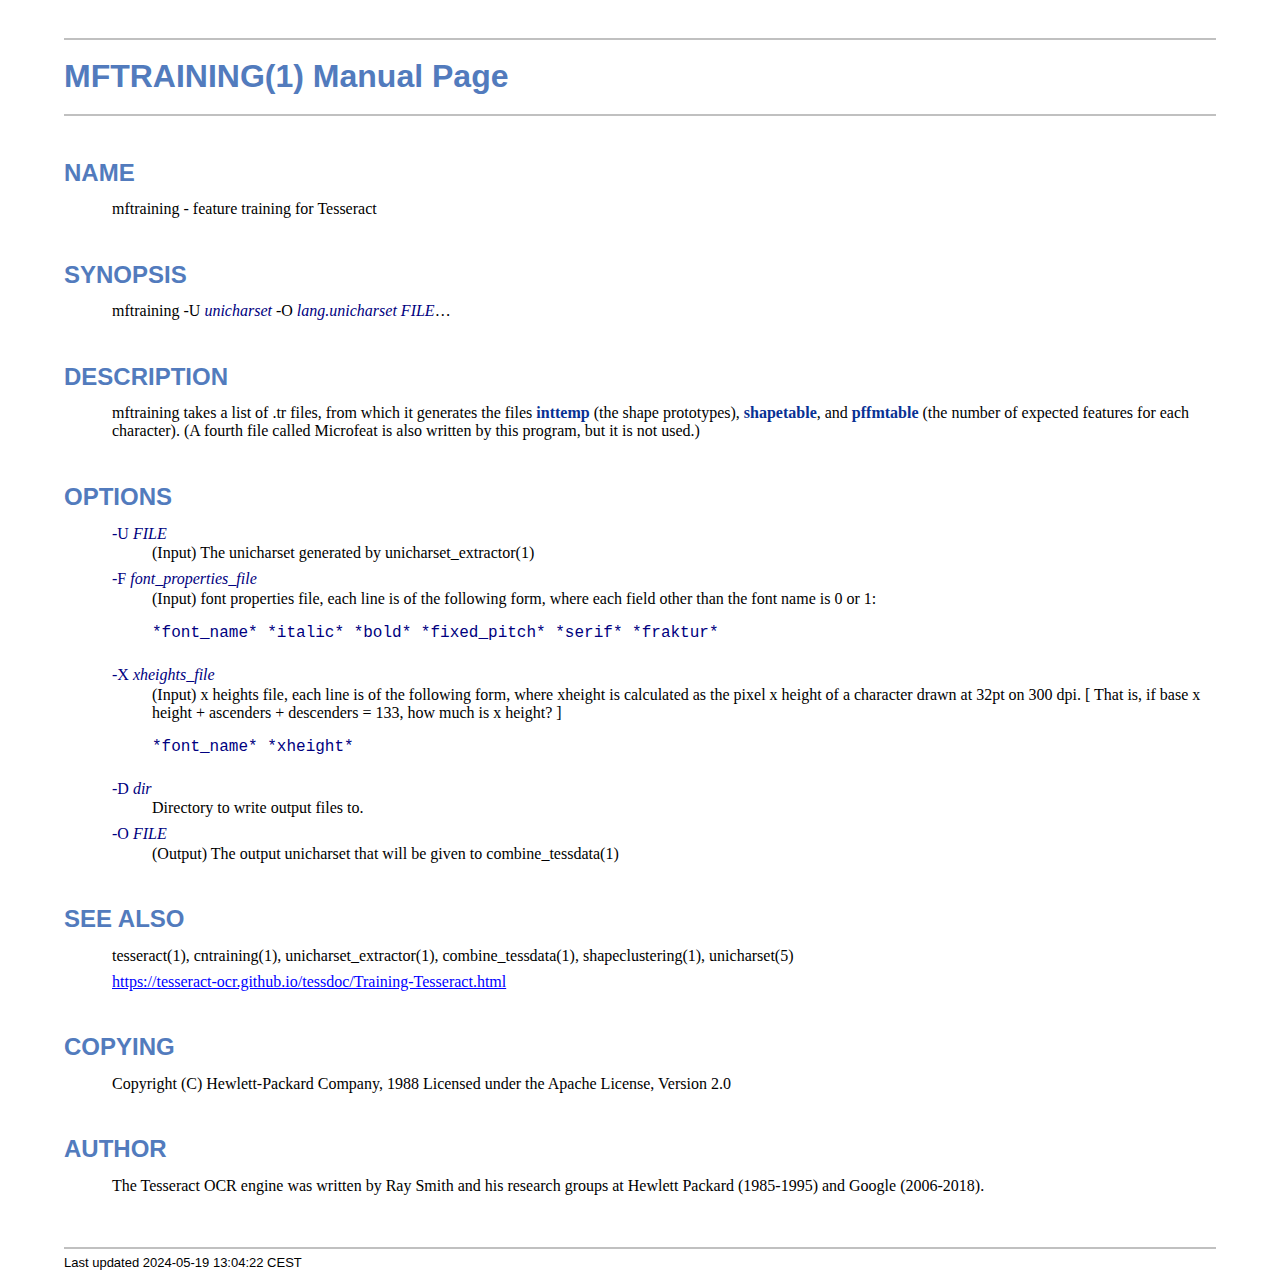
<file: static/tesseract-5.5.1/mftraining.1.html>
<!DOCTYPE html>
<html lang="en">
<head>
<meta http-equiv="Content-Type" content="text/html; charset=UTF-8">
<meta name="generator" content="AsciiDoc 10.2.0">
<title>MFTRAINING(1)</title>
<style type="text/css">
/* Shared CSS for AsciiDoc xhtml11 and html5 backends */

/* Default font. */
body {
  font-family: Georgia,serif;
}

/* Title font. */
h1, h2, h3, h4, h5, h6,
div.title, caption.title,
thead, p.table.header,
#toctitle,
#author, #revnumber, #revdate, #revremark,
#footer {
  font-family: Arial,Helvetica,sans-serif;
}

body {
  margin: 1em 5% 1em 5%;
}

a {
  color: blue;
  text-decoration: underline;
}
a:visited {
  color: fuchsia;
}

em {
  font-style: italic;
  color: navy;
}

strong {
  font-weight: bold;
  color: #083194;
}

h1, h2, h3, h4, h5, h6 {
  color: #527bbd;
  margin-top: 1.2em;
  margin-bottom: 0.5em;
  line-height: 1.3;
}

h1, h2, h3 {
  border-bottom: 2px solid silver;
}
h2 {
  padding-top: 0.5em;
}
h3 {
  float: left;
}
h3 + * {
  clear: left;
}
h5 {
  font-size: 1.0em;
}

div.sectionbody {
  margin-left: 0;
}

hr {
  border: 1px solid silver;
}

p {
  margin-top: 0.5em;
  margin-bottom: 0.5em;
}

ul, ol, li > p {
  margin-top: 0;
}
ul > li     { color: #aaa; }
ul > li > * { color: black; }

.monospaced, code, pre {
  font-family: "Courier New", Courier, monospace;
  font-size: inherit;
  color: navy;
  padding: 0;
  margin: 0;
}
pre {
  white-space: pre-wrap;
}

#author {
  color: #527bbd;
  font-weight: bold;
  font-size: 1.1em;
}
#email {
}
#revnumber, #revdate, #revremark {
}

#footer {
  font-size: small;
  border-top: 2px solid silver;
  padding-top: 0.5em;
  margin-top: 4.0em;
}
#footer-text {
  float: left;
  padding-bottom: 0.5em;
}
#footer-badges {
  float: right;
  padding-bottom: 0.5em;
}

#preamble {
  margin-top: 1.5em;
  margin-bottom: 1.5em;
}
div.imageblock, div.exampleblock, div.verseblock,
div.quoteblock, div.literalblock, div.listingblock, div.sidebarblock,
div.admonitionblock {
  margin-top: 1.0em;
  margin-bottom: 1.5em;
}
div.admonitionblock {
  margin-top: 2.0em;
  margin-bottom: 2.0em;
  margin-right: 10%;
  color: #606060;
}

div.content { /* Block element content. */
  padding: 0;
}

/* Block element titles. */
div.title, caption.title {
  color: #527bbd;
  font-weight: bold;
  text-align: left;
  margin-top: 1.0em;
  margin-bottom: 0.5em;
}
div.title + * {
  margin-top: 0;
}

td div.title:first-child {
  margin-top: 0.0em;
}
div.content div.title:first-child {
  margin-top: 0.0em;
}
div.content + div.title {
  margin-top: 0.0em;
}

div.sidebarblock > div.content {
  background: #ffffee;
  border: 1px solid #dddddd;
  border-left: 4px solid #f0f0f0;
  padding: 0.5em;
}

div.listingblock > div.content {
  border: 1px solid #dddddd;
  border-left: 5px solid #f0f0f0;
  background: #f8f8f8;
  padding: 0.5em;
}

div.quoteblock, div.verseblock {
  padding-left: 1.0em;
  margin-left: 1.0em;
  margin-right: 10%;
  border-left: 5px solid #f0f0f0;
  color: #888;
}

div.quoteblock > div.attribution {
  padding-top: 0.5em;
  text-align: right;
}

div.verseblock > pre.content {
  font-family: inherit;
  font-size: inherit;
}
div.verseblock > div.attribution {
  padding-top: 0.75em;
  text-align: left;
}
/* DEPRECATED: Pre version 8.2.7 verse style literal block. */
div.verseblock + div.attribution {
  text-align: left;
}

div.admonitionblock .icon {
  vertical-align: top;
  font-size: 1.1em;
  font-weight: bold;
  text-decoration: underline;
  color: #527bbd;
  padding-right: 0.5em;
}
div.admonitionblock td.content {
  padding-left: 0.5em;
  border-left: 3px solid #dddddd;
}

div.exampleblock > div.content {
  border-left: 3px solid #dddddd;
  padding-left: 0.5em;
}

div.imageblock div.content { padding-left: 0; }
span.image img { border-style: none; vertical-align: text-bottom; }
a.image:visited { color: white; }

dl {
  margin-top: 0.8em;
  margin-bottom: 0.8em;
}
dt {
  margin-top: 0.5em;
  margin-bottom: 0;
  font-style: normal;
  color: navy;
}
dd > *:first-child {
  margin-top: 0.1em;
}

ul, ol {
    list-style-position: outside;
}
ol.arabic {
  list-style-type: decimal;
}
ol.loweralpha {
  list-style-type: lower-alpha;
}
ol.upperalpha {
  list-style-type: upper-alpha;
}
ol.lowerroman {
  list-style-type: lower-roman;
}
ol.upperroman {
  list-style-type: upper-roman;
}

div.compact ul, div.compact ol,
div.compact p, div.compact p,
div.compact div, div.compact div {
  margin-top: 0.1em;
  margin-bottom: 0.1em;
}

tfoot {
  font-weight: bold;
}
td > div.verse {
  white-space: pre;
}

div.hdlist {
  margin-top: 0.8em;
  margin-bottom: 0.8em;
}
div.hdlist tr {
  padding-bottom: 15px;
}
dt.hdlist1.strong, td.hdlist1.strong {
  font-weight: bold;
}
td.hdlist1 {
  vertical-align: top;
  font-style: normal;
  padding-right: 0.8em;
  color: navy;
}
td.hdlist2 {
  vertical-align: top;
}
div.hdlist.compact tr {
  margin: 0;
  padding-bottom: 0;
}

.comment {
  background: yellow;
}

.footnote, .footnoteref {
  font-size: 0.8em;
}

span.footnote, span.footnoteref {
  vertical-align: super;
}

#footnotes {
  margin: 20px 0 20px 0;
  padding: 7px 0 0 0;
}

#footnotes div.footnote {
  margin: 0 0 5px 0;
}

#footnotes hr {
  border: none;
  border-top: 1px solid silver;
  height: 1px;
  text-align: left;
  margin-left: 0;
  width: 20%;
  min-width: 100px;
}

div.colist td {
  padding-right: 0.5em;
  padding-bottom: 0.3em;
  vertical-align: top;
}
div.colist td img {
  margin-top: 0.3em;
}

@media print {
  #footer-badges { display: none; }
}

#toc {
  margin-bottom: 2.5em;
}

#toctitle {
  color: #527bbd;
  font-size: 1.1em;
  font-weight: bold;
  margin-top: 1.0em;
  margin-bottom: 0.1em;
}

div.toclevel0, div.toclevel1, div.toclevel2, div.toclevel3, div.toclevel4 {
  margin-top: 0;
  margin-bottom: 0;
}
div.toclevel2 {
  margin-left: 2em;
  font-size: 0.9em;
}
div.toclevel3 {
  margin-left: 4em;
  font-size: 0.9em;
}
div.toclevel4 {
  margin-left: 6em;
  font-size: 0.9em;
}

span.aqua { color: aqua; }
span.black { color: black; }
span.blue { color: blue; }
span.fuchsia { color: fuchsia; }
span.gray { color: gray; }
span.green { color: green; }
span.lime { color: lime; }
span.maroon { color: maroon; }
span.navy { color: navy; }
span.olive { color: olive; }
span.purple { color: purple; }
span.red { color: red; }
span.silver { color: silver; }
span.teal { color: teal; }
span.white { color: white; }
span.yellow { color: yellow; }

span.aqua-background { background: aqua; }
span.black-background { background: black; }
span.blue-background { background: blue; }
span.fuchsia-background { background: fuchsia; }
span.gray-background { background: gray; }
span.green-background { background: green; }
span.lime-background { background: lime; }
span.maroon-background { background: maroon; }
span.navy-background { background: navy; }
span.olive-background { background: olive; }
span.purple-background { background: purple; }
span.red-background { background: red; }
span.silver-background { background: silver; }
span.teal-background { background: teal; }
span.white-background { background: white; }
span.yellow-background { background: yellow; }

span.big { font-size: 2em; }
span.small { font-size: 0.6em; }

span.underline { text-decoration: underline; }
span.overline { text-decoration: overline; }
span.line-through { text-decoration: line-through; }

div.unbreakable { page-break-inside: avoid; }


/*
 * xhtml11 specific
 *
 * */

div.tableblock {
  margin-top: 1.0em;
  margin-bottom: 1.5em;
}
div.tableblock > table {
  border: 3px solid #527bbd;
}
thead, p.table.header {
  font-weight: bold;
  color: #527bbd;
}
p.table {
  margin-top: 0;
}
/* Because the table frame attribute is overridden by CSS in most browsers. */
div.tableblock > table[frame="void"] {
  border-style: none;
}
div.tableblock > table[frame="hsides"] {
  border-left-style: none;
  border-right-style: none;
}
div.tableblock > table[frame="vsides"] {
  border-top-style: none;
  border-bottom-style: none;
}


/*
 * html5 specific
 *
 * */

table.tableblock {
  margin-top: 1.0em;
  margin-bottom: 1.5em;
}
thead, p.tableblock.header {
  font-weight: bold;
  color: #527bbd;
}
p.tableblock {
  margin-top: 0;
}
table.tableblock {
  border-width: 3px;
  border-spacing: 0px;
  border-style: solid;
  border-color: #527bbd;
  border-collapse: collapse;
}
th.tableblock, td.tableblock {
  border-width: 1px;
  padding: 4px;
  border-style: solid;
  border-color: #527bbd;
}

table.tableblock.frame-topbot {
  border-left-style: hidden;
  border-right-style: hidden;
}
table.tableblock.frame-sides {
  border-top-style: hidden;
  border-bottom-style: hidden;
}
table.tableblock.frame-none {
  border-style: hidden;
}

th.tableblock.halign-left, td.tableblock.halign-left {
  text-align: left;
}
th.tableblock.halign-center, td.tableblock.halign-center {
  text-align: center;
}
th.tableblock.halign-right, td.tableblock.halign-right {
  text-align: right;
}

th.tableblock.valign-top, td.tableblock.valign-top {
  vertical-align: top;
}
th.tableblock.valign-middle, td.tableblock.valign-middle {
  vertical-align: middle;
}
th.tableblock.valign-bottom, td.tableblock.valign-bottom {
  vertical-align: bottom;
}


/*
 * manpage specific
 *
 * */

body.manpage h1 {
  padding-top: 0.5em;
  padding-bottom: 0.5em;
  border-top: 2px solid silver;
  border-bottom: 2px solid silver;
}
body.manpage h2 {
  border-style: none;
}
body.manpage div.sectionbody {
  margin-left: 3em;
}

@media print {
  body.manpage div#toc { display: none; }
}


</style>
<script type="text/javascript">
/*<![CDATA[*/
var asciidoc = {  // Namespace.

/////////////////////////////////////////////////////////////////////
// Table Of Contents generator
/////////////////////////////////////////////////////////////////////

/* Author: Mihai Bazon, September 2002
 * http://students.infoiasi.ro/~mishoo
 *
 * Table Of Content generator
 * Version: 0.4
 *
 * Feel free to use this script under the terms of the GNU General Public
 * License, as long as you do not remove or alter this notice.
 */

 /* modified by Troy D. Hanson, September 2006. License: GPL */
 /* modified by Stuart Rackham, 2006, 2009. License: GPL */

// toclevels = 1..4.
toc: function (toclevels) {

  function getText(el) {
    var text = "";
    for (var i = el.firstChild; i != null; i = i.nextSibling) {
      if (i.nodeType == 3 /* Node.TEXT_NODE */) // IE doesn't speak constants.
        text += i.data;
      else if (i.firstChild != null)
        text += getText(i);
    }
    return text;
  }

  function TocEntry(el, text, toclevel) {
    this.element = el;
    this.text = text;
    this.toclevel = toclevel;
  }

  function tocEntries(el, toclevels) {
    var result = new Array;
    var re = new RegExp('[hH]([1-'+(toclevels+1)+'])');
    // Function that scans the DOM tree for header elements (the DOM2
    // nodeIterator API would be a better technique but not supported by all
    // browsers).
    var iterate = function (el) {
      for (var i = el.firstChild; i != null; i = i.nextSibling) {
        if (i.nodeType == 1 /* Node.ELEMENT_NODE */) {
          var mo = re.exec(i.tagName);
          if (mo && (i.getAttribute("class") || i.getAttribute("className")) != "float") {
            result[result.length] = new TocEntry(i, getText(i), mo[1]-1);
          }
          iterate(i);
        }
      }
    }
    iterate(el);
    return result;
  }

  var toc = document.getElementById("toc");
  if (!toc) {
    return;
  }

  // Delete existing TOC entries in case we're reloading the TOC.
  var tocEntriesToRemove = [];
  var i;
  for (i = 0; i < toc.childNodes.length; i++) {
    var entry = toc.childNodes[i];
    if (entry.nodeName.toLowerCase() == 'div'
     && entry.getAttribute("class")
     && entry.getAttribute("class").match(/^toclevel/))
      tocEntriesToRemove.push(entry);
  }
  for (i = 0; i < tocEntriesToRemove.length; i++) {
    toc.removeChild(tocEntriesToRemove[i]);
  }

  // Rebuild TOC entries.
  var entries = tocEntries(document.getElementById("content"), toclevels);
  for (var i = 0; i < entries.length; ++i) {
    var entry = entries[i];
    if (entry.element.id == "")
      entry.element.id = "_toc_" + i;
    var a = document.createElement("a");
    a.href = "#" + entry.element.id;
    a.appendChild(document.createTextNode(entry.text));
    var div = document.createElement("div");
    div.appendChild(a);
    div.className = "toclevel" + entry.toclevel;
    toc.appendChild(div);
  }
  if (entries.length == 0)
    toc.parentNode.removeChild(toc);
},


/////////////////////////////////////////////////////////////////////
// Footnotes generator
/////////////////////////////////////////////////////////////////////

/* Based on footnote generation code from:
 * http://www.brandspankingnew.net/archive/2005/07/format_footnote.html
 */

footnotes: function () {
  // Delete existing footnote entries in case we're reloading the footnodes.
  var i;
  var noteholder = document.getElementById("footnotes");
  if (!noteholder) {
    return;
  }
  var entriesToRemove = [];
  for (i = 0; i < noteholder.childNodes.length; i++) {
    var entry = noteholder.childNodes[i];
    if (entry.nodeName.toLowerCase() == 'div' && entry.getAttribute("class") == "footnote")
      entriesToRemove.push(entry);
  }
  for (i = 0; i < entriesToRemove.length; i++) {
    noteholder.removeChild(entriesToRemove[i]);
  }

  // Rebuild footnote entries.
  var cont = document.getElementById("content");
  var spans = cont.getElementsByTagName("span");
  var refs = {};
  var n = 0;
  for (i=0; i<spans.length; i++) {
    if (spans[i].className == "footnote") {
      n++;
      var note = spans[i].getAttribute("data-note");
      if (!note) {
        // Use [\s\S] in place of . so multi-line matches work.
        // Because JavaScript has no s (dotall) regex flag.
        note = spans[i].innerHTML.match(/\s*\[([\s\S]*)]\s*/)[1];
        spans[i].innerHTML =
          "[<a id='_footnoteref_" + n + "' href='#_footnote_" + n +
          "' title='View footnote' class='footnote'>" + n + "</a>]";
        spans[i].setAttribute("data-note", note);
      }
      noteholder.innerHTML +=
        "<div class='footnote' id='_footnote_" + n + "'>" +
        "<a href='#_footnoteref_" + n + "' title='Return to text'>" +
        n + "</a>. " + note + "</div>";
      var id =spans[i].getAttribute("id");
      if (id != null) refs["#"+id] = n;
    }
  }
  if (n == 0)
    noteholder.parentNode.removeChild(noteholder);
  else {
    // Process footnoterefs.
    for (i=0; i<spans.length; i++) {
      if (spans[i].className == "footnoteref") {
        var href = spans[i].getElementsByTagName("a")[0].getAttribute("href");
        href = href.match(/#.*/)[0];  // Because IE return full URL.
        n = refs[href];
        spans[i].innerHTML =
          "[<a href='#_footnote_" + n +
          "' title='View footnote' class='footnote'>" + n + "</a>]";
      }
    }
  }
},

install: function(toclevels) {
  var timerId;

  function reinstall() {
    asciidoc.footnotes();
    if (toclevels) {
      asciidoc.toc(toclevels);
    }
  }

  function reinstallAndRemoveTimer() {
    clearInterval(timerId);
    reinstall();
  }

  timerId = setInterval(reinstall, 500);
  if (document.addEventListener)
    document.addEventListener("DOMContentLoaded", reinstallAndRemoveTimer, false);
  else
    window.onload = reinstallAndRemoveTimer;
}

}
asciidoc.install();
/*]]>*/
</script>
</head>
<body class="manpage">
<div id="header">
<h1>
MFTRAINING(1) Manual Page
</h1>
<h2>NAME</h2>
<div class="sectionbody">
<p>mftraining -
   feature training for Tesseract
</p>
</div>
</div>
<div id="content">
<div class="sect1">
<h2 id="_synopsis">SYNOPSIS</h2>
<div class="sectionbody">
<div class="paragraph"><p>mftraining -U <em>unicharset</em> -O <em>lang.unicharset</em> <em>FILE</em>&#8230;</p></div>
</div>
</div>
<div class="sect1">
<h2 id="_description">DESCRIPTION</h2>
<div class="sectionbody">
<div class="paragraph"><p>mftraining takes a list of .tr files, from which it generates the
files <strong>inttemp</strong> (the shape prototypes), <strong>shapetable</strong>, and <strong>pffmtable</strong>
(the number of expected features for each character).  (A fourth file
called Microfeat is also written by this program, but it is not used.)</p></div>
</div>
</div>
<div class="sect1">
<h2 id="_options">OPTIONS</h2>
<div class="sectionbody">
<div class="dlist"><dl>
<dt class="hdlist1">
-U <em>FILE</em>
</dt>
<dd>
<p>
        (Input) The unicharset generated by unicharset_extractor(1)
</p>
</dd>
<dt class="hdlist1">
-F <em>font_properties_file</em>
</dt>
<dd>
<p>
        (Input) font properties file, each line is of the following form, where each field other than the font name is 0 or 1:
</p>
<div class="literalblock">
<div class="content monospaced">
<pre>*font_name* *italic* *bold* *fixed_pitch* *serif* *fraktur*</pre>
</div></div>
</dd>
<dt class="hdlist1">
-X <em>xheights_file</em>
</dt>
<dd>
<p>
        (Input) x heights file, each line is of the following form, where xheight is calculated as the pixel x height of a character drawn at 32pt on 300 dpi. [ That is, if base x height + ascenders + descenders = 133, how much is x height? ]
</p>
<div class="literalblock">
<div class="content monospaced">
<pre>*font_name* *xheight*</pre>
</div></div>
</dd>
<dt class="hdlist1">
-D <em>dir</em>
</dt>
<dd>
<p>
        Directory to write output files to.
</p>
</dd>
<dt class="hdlist1">
-O <em>FILE</em>
</dt>
<dd>
<p>
        (Output) The output unicharset that will be given to combine_tessdata(1)
</p>
</dd>
</dl></div>
</div>
</div>
<div class="sect1">
<h2 id="_see_also">SEE ALSO</h2>
<div class="sectionbody">
<div class="paragraph"><p>tesseract(1), cntraining(1), unicharset_extractor(1), combine_tessdata(1),
shapeclustering(1), unicharset(5)</p></div>
<div class="paragraph"><p><a href="https://tesseract-ocr.github.io/tessdoc/Training-Tesseract.html">https://tesseract-ocr.github.io/tessdoc/Training-Tesseract.html</a></p></div>
</div>
</div>
<div class="sect1">
<h2 id="_copying">COPYING</h2>
<div class="sectionbody">
<div class="paragraph"><p>Copyright (C) Hewlett-Packard Company, 1988
Licensed under the Apache License, Version 2.0</p></div>
</div>
</div>
<div class="sect1">
<h2 id="_author">AUTHOR</h2>
<div class="sectionbody">
<div class="paragraph"><p>The Tesseract OCR engine was written by Ray Smith and his research groups
at Hewlett Packard (1985-1995) and Google (2006-2018).</p></div>
</div>
</div>
</div>
<div id="footnotes"><hr></div>
<div id="footer">
<div id="footer-text">
Last updated
 2024-05-19 13:04:22 CEST
</div>
</div>
</body>
</html>
</file>
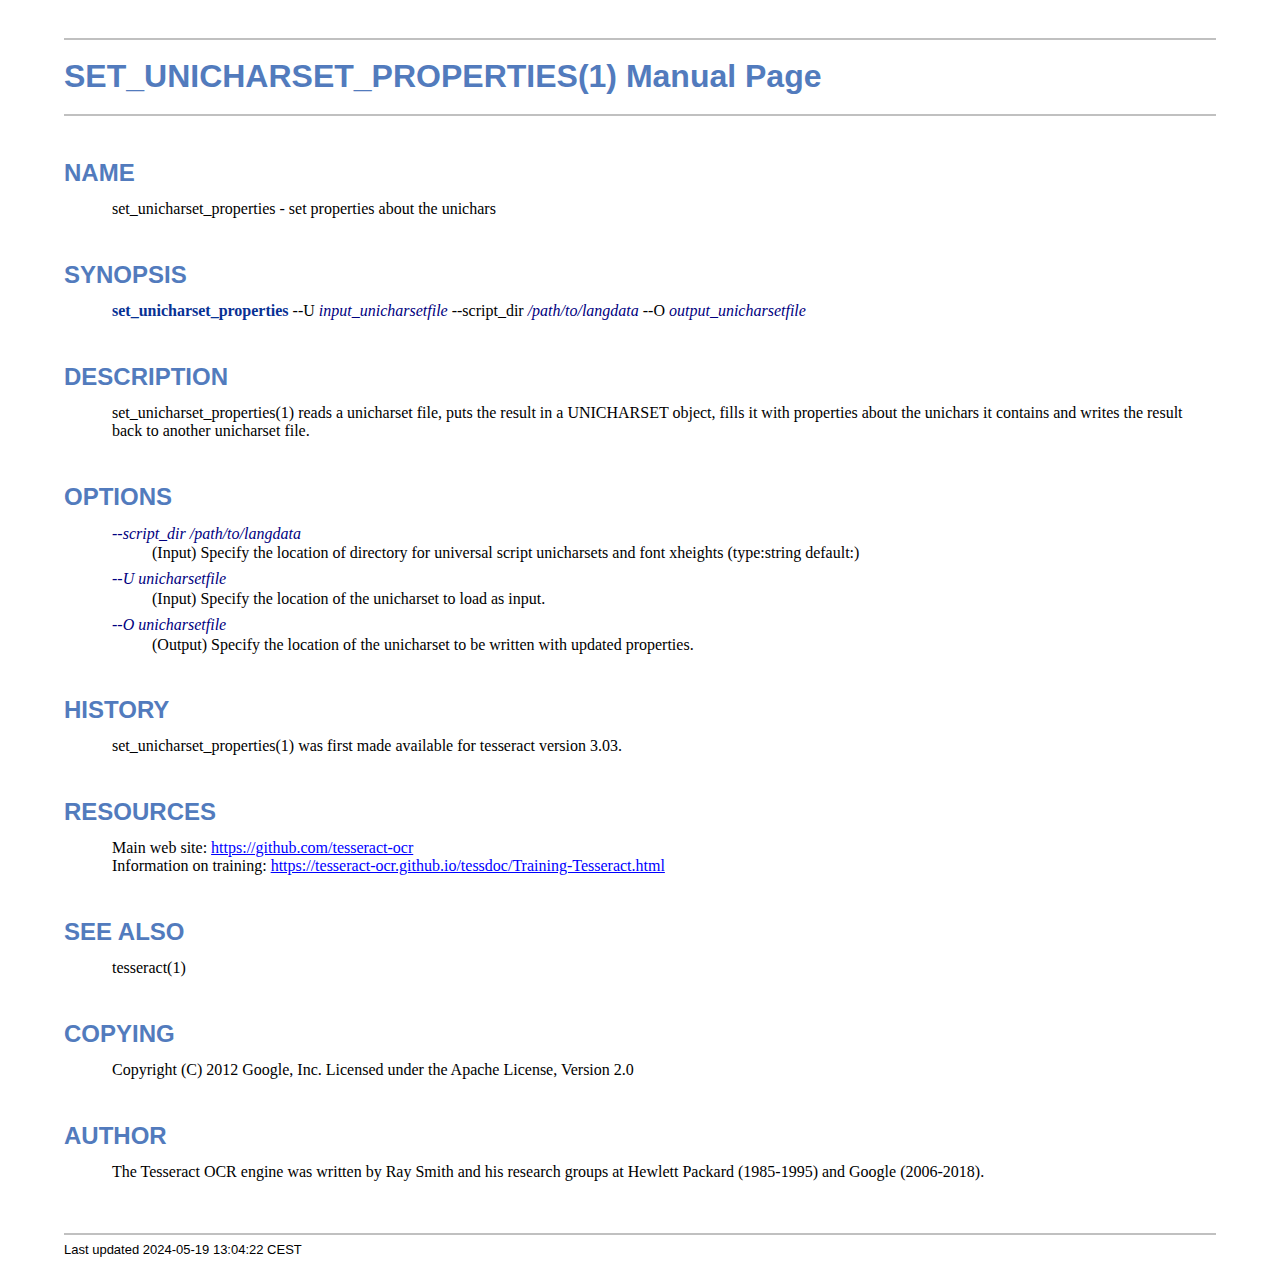
<file: static/tesseract-5.5.1/set_unicharset_properties.1.html>
<!DOCTYPE html>
<html lang="en">
<head>
<meta http-equiv="Content-Type" content="text/html; charset=UTF-8">
<meta name="generator" content="AsciiDoc 10.2.0">
<title>SET_UNICHARSET_PROPERTIES(1)</title>
<style type="text/css">
/* Shared CSS for AsciiDoc xhtml11 and html5 backends */

/* Default font. */
body {
  font-family: Georgia,serif;
}

/* Title font. */
h1, h2, h3, h4, h5, h6,
div.title, caption.title,
thead, p.table.header,
#toctitle,
#author, #revnumber, #revdate, #revremark,
#footer {
  font-family: Arial,Helvetica,sans-serif;
}

body {
  margin: 1em 5% 1em 5%;
}

a {
  color: blue;
  text-decoration: underline;
}
a:visited {
  color: fuchsia;
}

em {
  font-style: italic;
  color: navy;
}

strong {
  font-weight: bold;
  color: #083194;
}

h1, h2, h3, h4, h5, h6 {
  color: #527bbd;
  margin-top: 1.2em;
  margin-bottom: 0.5em;
  line-height: 1.3;
}

h1, h2, h3 {
  border-bottom: 2px solid silver;
}
h2 {
  padding-top: 0.5em;
}
h3 {
  float: left;
}
h3 + * {
  clear: left;
}
h5 {
  font-size: 1.0em;
}

div.sectionbody {
  margin-left: 0;
}

hr {
  border: 1px solid silver;
}

p {
  margin-top: 0.5em;
  margin-bottom: 0.5em;
}

ul, ol, li > p {
  margin-top: 0;
}
ul > li     { color: #aaa; }
ul > li > * { color: black; }

.monospaced, code, pre {
  font-family: "Courier New", Courier, monospace;
  font-size: inherit;
  color: navy;
  padding: 0;
  margin: 0;
}
pre {
  white-space: pre-wrap;
}

#author {
  color: #527bbd;
  font-weight: bold;
  font-size: 1.1em;
}
#email {
}
#revnumber, #revdate, #revremark {
}

#footer {
  font-size: small;
  border-top: 2px solid silver;
  padding-top: 0.5em;
  margin-top: 4.0em;
}
#footer-text {
  float: left;
  padding-bottom: 0.5em;
}
#footer-badges {
  float: right;
  padding-bottom: 0.5em;
}

#preamble {
  margin-top: 1.5em;
  margin-bottom: 1.5em;
}
div.imageblock, div.exampleblock, div.verseblock,
div.quoteblock, div.literalblock, div.listingblock, div.sidebarblock,
div.admonitionblock {
  margin-top: 1.0em;
  margin-bottom: 1.5em;
}
div.admonitionblock {
  margin-top: 2.0em;
  margin-bottom: 2.0em;
  margin-right: 10%;
  color: #606060;
}

div.content { /* Block element content. */
  padding: 0;
}

/* Block element titles. */
div.title, caption.title {
  color: #527bbd;
  font-weight: bold;
  text-align: left;
  margin-top: 1.0em;
  margin-bottom: 0.5em;
}
div.title + * {
  margin-top: 0;
}

td div.title:first-child {
  margin-top: 0.0em;
}
div.content div.title:first-child {
  margin-top: 0.0em;
}
div.content + div.title {
  margin-top: 0.0em;
}

div.sidebarblock > div.content {
  background: #ffffee;
  border: 1px solid #dddddd;
  border-left: 4px solid #f0f0f0;
  padding: 0.5em;
}

div.listingblock > div.content {
  border: 1px solid #dddddd;
  border-left: 5px solid #f0f0f0;
  background: #f8f8f8;
  padding: 0.5em;
}

div.quoteblock, div.verseblock {
  padding-left: 1.0em;
  margin-left: 1.0em;
  margin-right: 10%;
  border-left: 5px solid #f0f0f0;
  color: #888;
}

div.quoteblock > div.attribution {
  padding-top: 0.5em;
  text-align: right;
}

div.verseblock > pre.content {
  font-family: inherit;
  font-size: inherit;
}
div.verseblock > div.attribution {
  padding-top: 0.75em;
  text-align: left;
}
/* DEPRECATED: Pre version 8.2.7 verse style literal block. */
div.verseblock + div.attribution {
  text-align: left;
}

div.admonitionblock .icon {
  vertical-align: top;
  font-size: 1.1em;
  font-weight: bold;
  text-decoration: underline;
  color: #527bbd;
  padding-right: 0.5em;
}
div.admonitionblock td.content {
  padding-left: 0.5em;
  border-left: 3px solid #dddddd;
}

div.exampleblock > div.content {
  border-left: 3px solid #dddddd;
  padding-left: 0.5em;
}

div.imageblock div.content { padding-left: 0; }
span.image img { border-style: none; vertical-align: text-bottom; }
a.image:visited { color: white; }

dl {
  margin-top: 0.8em;
  margin-bottom: 0.8em;
}
dt {
  margin-top: 0.5em;
  margin-bottom: 0;
  font-style: normal;
  color: navy;
}
dd > *:first-child {
  margin-top: 0.1em;
}

ul, ol {
    list-style-position: outside;
}
ol.arabic {
  list-style-type: decimal;
}
ol.loweralpha {
  list-style-type: lower-alpha;
}
ol.upperalpha {
  list-style-type: upper-alpha;
}
ol.lowerroman {
  list-style-type: lower-roman;
}
ol.upperroman {
  list-style-type: upper-roman;
}

div.compact ul, div.compact ol,
div.compact p, div.compact p,
div.compact div, div.compact div {
  margin-top: 0.1em;
  margin-bottom: 0.1em;
}

tfoot {
  font-weight: bold;
}
td > div.verse {
  white-space: pre;
}

div.hdlist {
  margin-top: 0.8em;
  margin-bottom: 0.8em;
}
div.hdlist tr {
  padding-bottom: 15px;
}
dt.hdlist1.strong, td.hdlist1.strong {
  font-weight: bold;
}
td.hdlist1 {
  vertical-align: top;
  font-style: normal;
  padding-right: 0.8em;
  color: navy;
}
td.hdlist2 {
  vertical-align: top;
}
div.hdlist.compact tr {
  margin: 0;
  padding-bottom: 0;
}

.comment {
  background: yellow;
}

.footnote, .footnoteref {
  font-size: 0.8em;
}

span.footnote, span.footnoteref {
  vertical-align: super;
}

#footnotes {
  margin: 20px 0 20px 0;
  padding: 7px 0 0 0;
}

#footnotes div.footnote {
  margin: 0 0 5px 0;
}

#footnotes hr {
  border: none;
  border-top: 1px solid silver;
  height: 1px;
  text-align: left;
  margin-left: 0;
  width: 20%;
  min-width: 100px;
}

div.colist td {
  padding-right: 0.5em;
  padding-bottom: 0.3em;
  vertical-align: top;
}
div.colist td img {
  margin-top: 0.3em;
}

@media print {
  #footer-badges { display: none; }
}

#toc {
  margin-bottom: 2.5em;
}

#toctitle {
  color: #527bbd;
  font-size: 1.1em;
  font-weight: bold;
  margin-top: 1.0em;
  margin-bottom: 0.1em;
}

div.toclevel0, div.toclevel1, div.toclevel2, div.toclevel3, div.toclevel4 {
  margin-top: 0;
  margin-bottom: 0;
}
div.toclevel2 {
  margin-left: 2em;
  font-size: 0.9em;
}
div.toclevel3 {
  margin-left: 4em;
  font-size: 0.9em;
}
div.toclevel4 {
  margin-left: 6em;
  font-size: 0.9em;
}

span.aqua { color: aqua; }
span.black { color: black; }
span.blue { color: blue; }
span.fuchsia { color: fuchsia; }
span.gray { color: gray; }
span.green { color: green; }
span.lime { color: lime; }
span.maroon { color: maroon; }
span.navy { color: navy; }
span.olive { color: olive; }
span.purple { color: purple; }
span.red { color: red; }
span.silver { color: silver; }
span.teal { color: teal; }
span.white { color: white; }
span.yellow { color: yellow; }

span.aqua-background { background: aqua; }
span.black-background { background: black; }
span.blue-background { background: blue; }
span.fuchsia-background { background: fuchsia; }
span.gray-background { background: gray; }
span.green-background { background: green; }
span.lime-background { background: lime; }
span.maroon-background { background: maroon; }
span.navy-background { background: navy; }
span.olive-background { background: olive; }
span.purple-background { background: purple; }
span.red-background { background: red; }
span.silver-background { background: silver; }
span.teal-background { background: teal; }
span.white-background { background: white; }
span.yellow-background { background: yellow; }

span.big { font-size: 2em; }
span.small { font-size: 0.6em; }

span.underline { text-decoration: underline; }
span.overline { text-decoration: overline; }
span.line-through { text-decoration: line-through; }

div.unbreakable { page-break-inside: avoid; }


/*
 * xhtml11 specific
 *
 * */

div.tableblock {
  margin-top: 1.0em;
  margin-bottom: 1.5em;
}
div.tableblock > table {
  border: 3px solid #527bbd;
}
thead, p.table.header {
  font-weight: bold;
  color: #527bbd;
}
p.table {
  margin-top: 0;
}
/* Because the table frame attribute is overridden by CSS in most browsers. */
div.tableblock > table[frame="void"] {
  border-style: none;
}
div.tableblock > table[frame="hsides"] {
  border-left-style: none;
  border-right-style: none;
}
div.tableblock > table[frame="vsides"] {
  border-top-style: none;
  border-bottom-style: none;
}


/*
 * html5 specific
 *
 * */

table.tableblock {
  margin-top: 1.0em;
  margin-bottom: 1.5em;
}
thead, p.tableblock.header {
  font-weight: bold;
  color: #527bbd;
}
p.tableblock {
  margin-top: 0;
}
table.tableblock {
  border-width: 3px;
  border-spacing: 0px;
  border-style: solid;
  border-color: #527bbd;
  border-collapse: collapse;
}
th.tableblock, td.tableblock {
  border-width: 1px;
  padding: 4px;
  border-style: solid;
  border-color: #527bbd;
}

table.tableblock.frame-topbot {
  border-left-style: hidden;
  border-right-style: hidden;
}
table.tableblock.frame-sides {
  border-top-style: hidden;
  border-bottom-style: hidden;
}
table.tableblock.frame-none {
  border-style: hidden;
}

th.tableblock.halign-left, td.tableblock.halign-left {
  text-align: left;
}
th.tableblock.halign-center, td.tableblock.halign-center {
  text-align: center;
}
th.tableblock.halign-right, td.tableblock.halign-right {
  text-align: right;
}

th.tableblock.valign-top, td.tableblock.valign-top {
  vertical-align: top;
}
th.tableblock.valign-middle, td.tableblock.valign-middle {
  vertical-align: middle;
}
th.tableblock.valign-bottom, td.tableblock.valign-bottom {
  vertical-align: bottom;
}


/*
 * manpage specific
 *
 * */

body.manpage h1 {
  padding-top: 0.5em;
  padding-bottom: 0.5em;
  border-top: 2px solid silver;
  border-bottom: 2px solid silver;
}
body.manpage h2 {
  border-style: none;
}
body.manpage div.sectionbody {
  margin-left: 3em;
}

@media print {
  body.manpage div#toc { display: none; }
}


</style>
<script type="text/javascript">
/*<![CDATA[*/
var asciidoc = {  // Namespace.

/////////////////////////////////////////////////////////////////////
// Table Of Contents generator
/////////////////////////////////////////////////////////////////////

/* Author: Mihai Bazon, September 2002
 * http://students.infoiasi.ro/~mishoo
 *
 * Table Of Content generator
 * Version: 0.4
 *
 * Feel free to use this script under the terms of the GNU General Public
 * License, as long as you do not remove or alter this notice.
 */

 /* modified by Troy D. Hanson, September 2006. License: GPL */
 /* modified by Stuart Rackham, 2006, 2009. License: GPL */

// toclevels = 1..4.
toc: function (toclevels) {

  function getText(el) {
    var text = "";
    for (var i = el.firstChild; i != null; i = i.nextSibling) {
      if (i.nodeType == 3 /* Node.TEXT_NODE */) // IE doesn't speak constants.
        text += i.data;
      else if (i.firstChild != null)
        text += getText(i);
    }
    return text;
  }

  function TocEntry(el, text, toclevel) {
    this.element = el;
    this.text = text;
    this.toclevel = toclevel;
  }

  function tocEntries(el, toclevels) {
    var result = new Array;
    var re = new RegExp('[hH]([1-'+(toclevels+1)+'])');
    // Function that scans the DOM tree for header elements (the DOM2
    // nodeIterator API would be a better technique but not supported by all
    // browsers).
    var iterate = function (el) {
      for (var i = el.firstChild; i != null; i = i.nextSibling) {
        if (i.nodeType == 1 /* Node.ELEMENT_NODE */) {
          var mo = re.exec(i.tagName);
          if (mo && (i.getAttribute("class") || i.getAttribute("className")) != "float") {
            result[result.length] = new TocEntry(i, getText(i), mo[1]-1);
          }
          iterate(i);
        }
      }
    }
    iterate(el);
    return result;
  }

  var toc = document.getElementById("toc");
  if (!toc) {
    return;
  }

  // Delete existing TOC entries in case we're reloading the TOC.
  var tocEntriesToRemove = [];
  var i;
  for (i = 0; i < toc.childNodes.length; i++) {
    var entry = toc.childNodes[i];
    if (entry.nodeName.toLowerCase() == 'div'
     && entry.getAttribute("class")
     && entry.getAttribute("class").match(/^toclevel/))
      tocEntriesToRemove.push(entry);
  }
  for (i = 0; i < tocEntriesToRemove.length; i++) {
    toc.removeChild(tocEntriesToRemove[i]);
  }

  // Rebuild TOC entries.
  var entries = tocEntries(document.getElementById("content"), toclevels);
  for (var i = 0; i < entries.length; ++i) {
    var entry = entries[i];
    if (entry.element.id == "")
      entry.element.id = "_toc_" + i;
    var a = document.createElement("a");
    a.href = "#" + entry.element.id;
    a.appendChild(document.createTextNode(entry.text));
    var div = document.createElement("div");
    div.appendChild(a);
    div.className = "toclevel" + entry.toclevel;
    toc.appendChild(div);
  }
  if (entries.length == 0)
    toc.parentNode.removeChild(toc);
},


/////////////////////////////////////////////////////////////////////
// Footnotes generator
/////////////////////////////////////////////////////////////////////

/* Based on footnote generation code from:
 * http://www.brandspankingnew.net/archive/2005/07/format_footnote.html
 */

footnotes: function () {
  // Delete existing footnote entries in case we're reloading the footnodes.
  var i;
  var noteholder = document.getElementById("footnotes");
  if (!noteholder) {
    return;
  }
  var entriesToRemove = [];
  for (i = 0; i < noteholder.childNodes.length; i++) {
    var entry = noteholder.childNodes[i];
    if (entry.nodeName.toLowerCase() == 'div' && entry.getAttribute("class") == "footnote")
      entriesToRemove.push(entry);
  }
  for (i = 0; i < entriesToRemove.length; i++) {
    noteholder.removeChild(entriesToRemove[i]);
  }

  // Rebuild footnote entries.
  var cont = document.getElementById("content");
  var spans = cont.getElementsByTagName("span");
  var refs = {};
  var n = 0;
  for (i=0; i<spans.length; i++) {
    if (spans[i].className == "footnote") {
      n++;
      var note = spans[i].getAttribute("data-note");
      if (!note) {
        // Use [\s\S] in place of . so multi-line matches work.
        // Because JavaScript has no s (dotall) regex flag.
        note = spans[i].innerHTML.match(/\s*\[([\s\S]*)]\s*/)[1];
        spans[i].innerHTML =
          "[<a id='_footnoteref_" + n + "' href='#_footnote_" + n +
          "' title='View footnote' class='footnote'>" + n + "</a>]";
        spans[i].setAttribute("data-note", note);
      }
      noteholder.innerHTML +=
        "<div class='footnote' id='_footnote_" + n + "'>" +
        "<a href='#_footnoteref_" + n + "' title='Return to text'>" +
        n + "</a>. " + note + "</div>";
      var id =spans[i].getAttribute("id");
      if (id != null) refs["#"+id] = n;
    }
  }
  if (n == 0)
    noteholder.parentNode.removeChild(noteholder);
  else {
    // Process footnoterefs.
    for (i=0; i<spans.length; i++) {
      if (spans[i].className == "footnoteref") {
        var href = spans[i].getElementsByTagName("a")[0].getAttribute("href");
        href = href.match(/#.*/)[0];  // Because IE return full URL.
        n = refs[href];
        spans[i].innerHTML =
          "[<a href='#_footnote_" + n +
          "' title='View footnote' class='footnote'>" + n + "</a>]";
      }
    }
  }
},

install: function(toclevels) {
  var timerId;

  function reinstall() {
    asciidoc.footnotes();
    if (toclevels) {
      asciidoc.toc(toclevels);
    }
  }

  function reinstallAndRemoveTimer() {
    clearInterval(timerId);
    reinstall();
  }

  timerId = setInterval(reinstall, 500);
  if (document.addEventListener)
    document.addEventListener("DOMContentLoaded", reinstallAndRemoveTimer, false);
  else
    window.onload = reinstallAndRemoveTimer;
}

}
asciidoc.install();
/*]]>*/
</script>
</head>
<body class="manpage">
<div id="header">
<h1>
SET_UNICHARSET_PROPERTIES(1) Manual Page
</h1>
<h2>NAME</h2>
<div class="sectionbody">
<p>set_unicharset_properties -
   set  properties about the unichars
</p>
</div>
</div>
<div id="content">
<div class="sect1">
<h2 id="_synopsis">SYNOPSIS</h2>
<div class="sectionbody">
<div class="paragraph"><p><strong>set_unicharset_properties</strong>  --U <em>input_unicharsetfile</em>  --script_dir <em>/path/to/langdata</em>   --O <em>output_unicharsetfile</em></p></div>
</div>
</div>
<div class="sect1">
<h2 id="_description">DESCRIPTION</h2>
<div class="sectionbody">
<div class="paragraph"><p>set_unicharset_properties(1) reads a unicharset file, puts the result in a UNICHARSET object, fills it with properties about the unichars it contains and writes the result back to another unicharset file.</p></div>
</div>
</div>
<div class="sect1">
<h2 id="_options">OPTIONS</h2>
<div class="sectionbody">
<div class="dlist"><dl>
<dt class="hdlist1">
<em>--script_dir /path/to/langdata</em>
</dt>
<dd>
<p>
        (Input) Specify the location of directory for universal script unicharsets and font xheights  (type:string default:)
</p>
</dd>
<dt class="hdlist1">
<em>--U unicharsetfile</em>
</dt>
<dd>
<p>
        (Input) Specify the location of the unicharset to load as input.
</p>
</dd>
<dt class="hdlist1">
<em>--O unicharsetfile</em>
</dt>
<dd>
<p>
        (Output) Specify the location of the unicharset to be written with updated properties.
</p>
</dd>
</dl></div>
</div>
</div>
<div class="sect1">
<h2 id="_history">HISTORY</h2>
<div class="sectionbody">
<div class="paragraph"><p>set_unicharset_properties(1) was first made available for tesseract version 3.03.</p></div>
</div>
</div>
<div class="sect1">
<h2 id="_resources">RESOURCES</h2>
<div class="sectionbody">
<div class="paragraph"><p>Main web site: <a href="https://github.com/tesseract-ocr">https://github.com/tesseract-ocr</a><br>
Information on training: <a href="https://tesseract-ocr.github.io/tessdoc/Training-Tesseract.html">https://tesseract-ocr.github.io/tessdoc/Training-Tesseract.html</a></p></div>
</div>
</div>
<div class="sect1">
<h2 id="_see_also">SEE ALSO</h2>
<div class="sectionbody">
<div class="paragraph"><p>tesseract(1)</p></div>
</div>
</div>
<div class="sect1">
<h2 id="_copying">COPYING</h2>
<div class="sectionbody">
<div class="paragraph"><p>Copyright (C) 2012 Google, Inc.
Licensed under the Apache License, Version 2.0</p></div>
</div>
</div>
<div class="sect1">
<h2 id="_author">AUTHOR</h2>
<div class="sectionbody">
<div class="paragraph"><p>The Tesseract OCR engine was written by Ray Smith and his research groups
at Hewlett Packard (1985-1995) and Google (2006-2018).</p></div>
</div>
</div>
</div>
<div id="footnotes"><hr></div>
<div id="footer">
<div id="footer-text">
Last updated
 2024-05-19 13:04:22 CEST
</div>
</div>
</body>
</html>
</file>
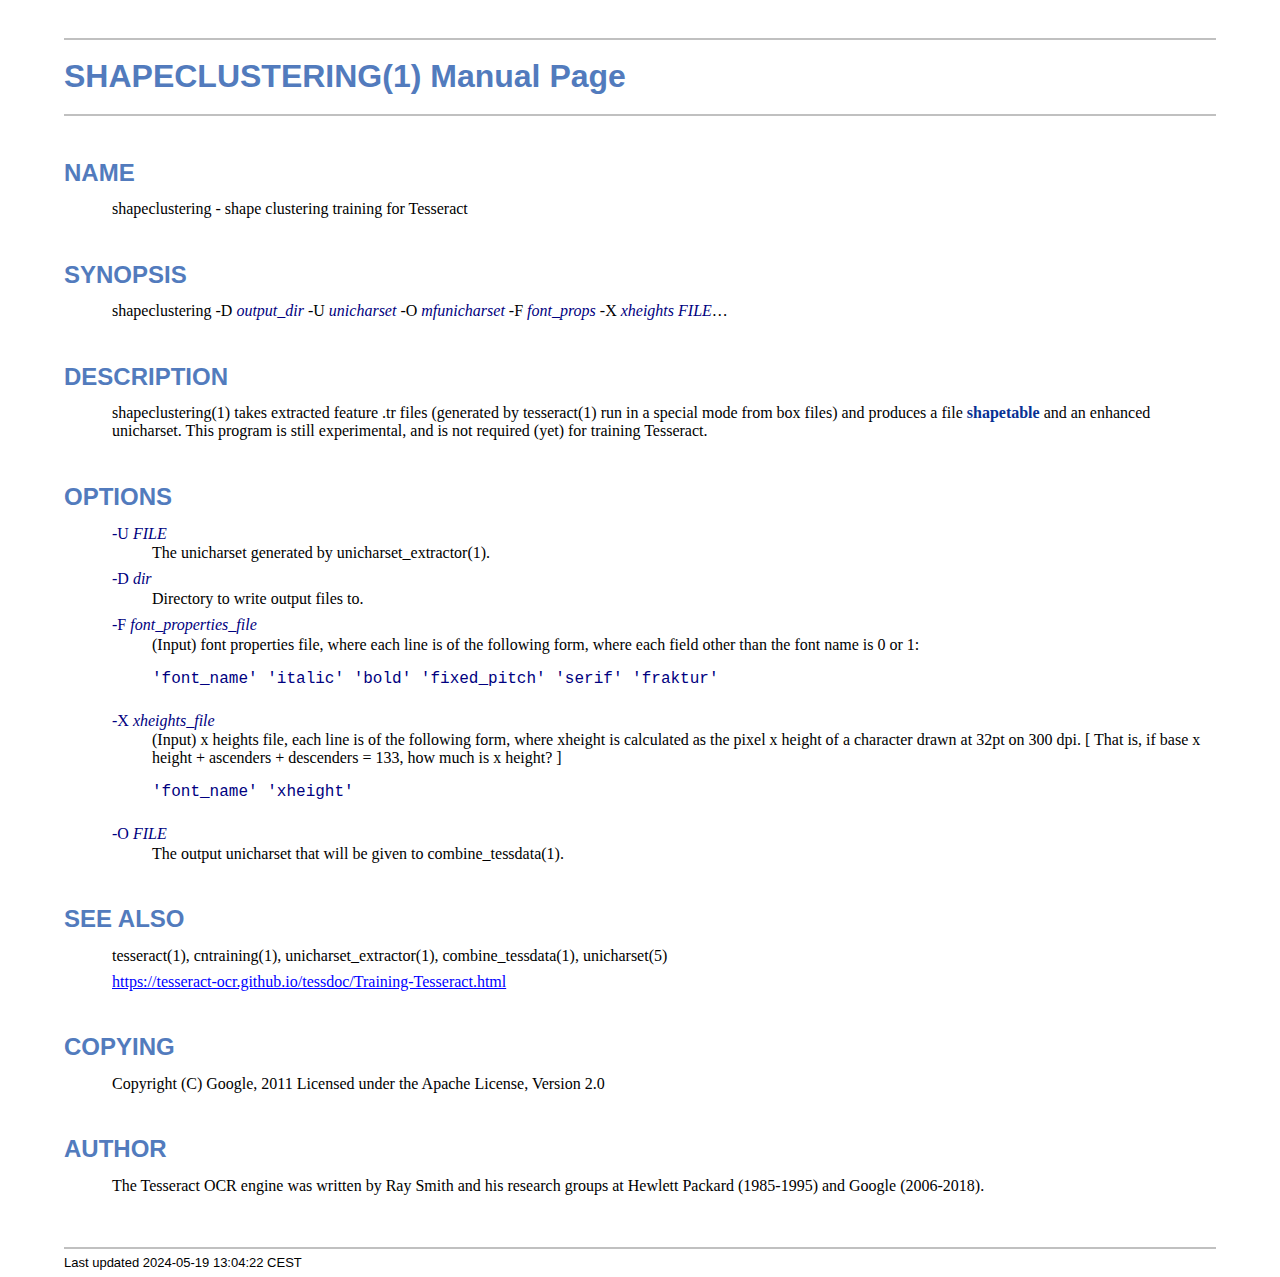
<file: static/tesseract-5.5.1/shapeclustering.1.html>
<!DOCTYPE html>
<html lang="en">
<head>
<meta http-equiv="Content-Type" content="text/html; charset=UTF-8">
<meta name="generator" content="AsciiDoc 10.2.0">
<title>SHAPECLUSTERING(1)</title>
<style type="text/css">
/* Shared CSS for AsciiDoc xhtml11 and html5 backends */

/* Default font. */
body {
  font-family: Georgia,serif;
}

/* Title font. */
h1, h2, h3, h4, h5, h6,
div.title, caption.title,
thead, p.table.header,
#toctitle,
#author, #revnumber, #revdate, #revremark,
#footer {
  font-family: Arial,Helvetica,sans-serif;
}

body {
  margin: 1em 5% 1em 5%;
}

a {
  color: blue;
  text-decoration: underline;
}
a:visited {
  color: fuchsia;
}

em {
  font-style: italic;
  color: navy;
}

strong {
  font-weight: bold;
  color: #083194;
}

h1, h2, h3, h4, h5, h6 {
  color: #527bbd;
  margin-top: 1.2em;
  margin-bottom: 0.5em;
  line-height: 1.3;
}

h1, h2, h3 {
  border-bottom: 2px solid silver;
}
h2 {
  padding-top: 0.5em;
}
h3 {
  float: left;
}
h3 + * {
  clear: left;
}
h5 {
  font-size: 1.0em;
}

div.sectionbody {
  margin-left: 0;
}

hr {
  border: 1px solid silver;
}

p {
  margin-top: 0.5em;
  margin-bottom: 0.5em;
}

ul, ol, li > p {
  margin-top: 0;
}
ul > li     { color: #aaa; }
ul > li > * { color: black; }

.monospaced, code, pre {
  font-family: "Courier New", Courier, monospace;
  font-size: inherit;
  color: navy;
  padding: 0;
  margin: 0;
}
pre {
  white-space: pre-wrap;
}

#author {
  color: #527bbd;
  font-weight: bold;
  font-size: 1.1em;
}
#email {
}
#revnumber, #revdate, #revremark {
}

#footer {
  font-size: small;
  border-top: 2px solid silver;
  padding-top: 0.5em;
  margin-top: 4.0em;
}
#footer-text {
  float: left;
  padding-bottom: 0.5em;
}
#footer-badges {
  float: right;
  padding-bottom: 0.5em;
}

#preamble {
  margin-top: 1.5em;
  margin-bottom: 1.5em;
}
div.imageblock, div.exampleblock, div.verseblock,
div.quoteblock, div.literalblock, div.listingblock, div.sidebarblock,
div.admonitionblock {
  margin-top: 1.0em;
  margin-bottom: 1.5em;
}
div.admonitionblock {
  margin-top: 2.0em;
  margin-bottom: 2.0em;
  margin-right: 10%;
  color: #606060;
}

div.content { /* Block element content. */
  padding: 0;
}

/* Block element titles. */
div.title, caption.title {
  color: #527bbd;
  font-weight: bold;
  text-align: left;
  margin-top: 1.0em;
  margin-bottom: 0.5em;
}
div.title + * {
  margin-top: 0;
}

td div.title:first-child {
  margin-top: 0.0em;
}
div.content div.title:first-child {
  margin-top: 0.0em;
}
div.content + div.title {
  margin-top: 0.0em;
}

div.sidebarblock > div.content {
  background: #ffffee;
  border: 1px solid #dddddd;
  border-left: 4px solid #f0f0f0;
  padding: 0.5em;
}

div.listingblock > div.content {
  border: 1px solid #dddddd;
  border-left: 5px solid #f0f0f0;
  background: #f8f8f8;
  padding: 0.5em;
}

div.quoteblock, div.verseblock {
  padding-left: 1.0em;
  margin-left: 1.0em;
  margin-right: 10%;
  border-left: 5px solid #f0f0f0;
  color: #888;
}

div.quoteblock > div.attribution {
  padding-top: 0.5em;
  text-align: right;
}

div.verseblock > pre.content {
  font-family: inherit;
  font-size: inherit;
}
div.verseblock > div.attribution {
  padding-top: 0.75em;
  text-align: left;
}
/* DEPRECATED: Pre version 8.2.7 verse style literal block. */
div.verseblock + div.attribution {
  text-align: left;
}

div.admonitionblock .icon {
  vertical-align: top;
  font-size: 1.1em;
  font-weight: bold;
  text-decoration: underline;
  color: #527bbd;
  padding-right: 0.5em;
}
div.admonitionblock td.content {
  padding-left: 0.5em;
  border-left: 3px solid #dddddd;
}

div.exampleblock > div.content {
  border-left: 3px solid #dddddd;
  padding-left: 0.5em;
}

div.imageblock div.content { padding-left: 0; }
span.image img { border-style: none; vertical-align: text-bottom; }
a.image:visited { color: white; }

dl {
  margin-top: 0.8em;
  margin-bottom: 0.8em;
}
dt {
  margin-top: 0.5em;
  margin-bottom: 0;
  font-style: normal;
  color: navy;
}
dd > *:first-child {
  margin-top: 0.1em;
}

ul, ol {
    list-style-position: outside;
}
ol.arabic {
  list-style-type: decimal;
}
ol.loweralpha {
  list-style-type: lower-alpha;
}
ol.upperalpha {
  list-style-type: upper-alpha;
}
ol.lowerroman {
  list-style-type: lower-roman;
}
ol.upperroman {
  list-style-type: upper-roman;
}

div.compact ul, div.compact ol,
div.compact p, div.compact p,
div.compact div, div.compact div {
  margin-top: 0.1em;
  margin-bottom: 0.1em;
}

tfoot {
  font-weight: bold;
}
td > div.verse {
  white-space: pre;
}

div.hdlist {
  margin-top: 0.8em;
  margin-bottom: 0.8em;
}
div.hdlist tr {
  padding-bottom: 15px;
}
dt.hdlist1.strong, td.hdlist1.strong {
  font-weight: bold;
}
td.hdlist1 {
  vertical-align: top;
  font-style: normal;
  padding-right: 0.8em;
  color: navy;
}
td.hdlist2 {
  vertical-align: top;
}
div.hdlist.compact tr {
  margin: 0;
  padding-bottom: 0;
}

.comment {
  background: yellow;
}

.footnote, .footnoteref {
  font-size: 0.8em;
}

span.footnote, span.footnoteref {
  vertical-align: super;
}

#footnotes {
  margin: 20px 0 20px 0;
  padding: 7px 0 0 0;
}

#footnotes div.footnote {
  margin: 0 0 5px 0;
}

#footnotes hr {
  border: none;
  border-top: 1px solid silver;
  height: 1px;
  text-align: left;
  margin-left: 0;
  width: 20%;
  min-width: 100px;
}

div.colist td {
  padding-right: 0.5em;
  padding-bottom: 0.3em;
  vertical-align: top;
}
div.colist td img {
  margin-top: 0.3em;
}

@media print {
  #footer-badges { display: none; }
}

#toc {
  margin-bottom: 2.5em;
}

#toctitle {
  color: #527bbd;
  font-size: 1.1em;
  font-weight: bold;
  margin-top: 1.0em;
  margin-bottom: 0.1em;
}

div.toclevel0, div.toclevel1, div.toclevel2, div.toclevel3, div.toclevel4 {
  margin-top: 0;
  margin-bottom: 0;
}
div.toclevel2 {
  margin-left: 2em;
  font-size: 0.9em;
}
div.toclevel3 {
  margin-left: 4em;
  font-size: 0.9em;
}
div.toclevel4 {
  margin-left: 6em;
  font-size: 0.9em;
}

span.aqua { color: aqua; }
span.black { color: black; }
span.blue { color: blue; }
span.fuchsia { color: fuchsia; }
span.gray { color: gray; }
span.green { color: green; }
span.lime { color: lime; }
span.maroon { color: maroon; }
span.navy { color: navy; }
span.olive { color: olive; }
span.purple { color: purple; }
span.red { color: red; }
span.silver { color: silver; }
span.teal { color: teal; }
span.white { color: white; }
span.yellow { color: yellow; }

span.aqua-background { background: aqua; }
span.black-background { background: black; }
span.blue-background { background: blue; }
span.fuchsia-background { background: fuchsia; }
span.gray-background { background: gray; }
span.green-background { background: green; }
span.lime-background { background: lime; }
span.maroon-background { background: maroon; }
span.navy-background { background: navy; }
span.olive-background { background: olive; }
span.purple-background { background: purple; }
span.red-background { background: red; }
span.silver-background { background: silver; }
span.teal-background { background: teal; }
span.white-background { background: white; }
span.yellow-background { background: yellow; }

span.big { font-size: 2em; }
span.small { font-size: 0.6em; }

span.underline { text-decoration: underline; }
span.overline { text-decoration: overline; }
span.line-through { text-decoration: line-through; }

div.unbreakable { page-break-inside: avoid; }


/*
 * xhtml11 specific
 *
 * */

div.tableblock {
  margin-top: 1.0em;
  margin-bottom: 1.5em;
}
div.tableblock > table {
  border: 3px solid #527bbd;
}
thead, p.table.header {
  font-weight: bold;
  color: #527bbd;
}
p.table {
  margin-top: 0;
}
/* Because the table frame attribute is overridden by CSS in most browsers. */
div.tableblock > table[frame="void"] {
  border-style: none;
}
div.tableblock > table[frame="hsides"] {
  border-left-style: none;
  border-right-style: none;
}
div.tableblock > table[frame="vsides"] {
  border-top-style: none;
  border-bottom-style: none;
}


/*
 * html5 specific
 *
 * */

table.tableblock {
  margin-top: 1.0em;
  margin-bottom: 1.5em;
}
thead, p.tableblock.header {
  font-weight: bold;
  color: #527bbd;
}
p.tableblock {
  margin-top: 0;
}
table.tableblock {
  border-width: 3px;
  border-spacing: 0px;
  border-style: solid;
  border-color: #527bbd;
  border-collapse: collapse;
}
th.tableblock, td.tableblock {
  border-width: 1px;
  padding: 4px;
  border-style: solid;
  border-color: #527bbd;
}

table.tableblock.frame-topbot {
  border-left-style: hidden;
  border-right-style: hidden;
}
table.tableblock.frame-sides {
  border-top-style: hidden;
  border-bottom-style: hidden;
}
table.tableblock.frame-none {
  border-style: hidden;
}

th.tableblock.halign-left, td.tableblock.halign-left {
  text-align: left;
}
th.tableblock.halign-center, td.tableblock.halign-center {
  text-align: center;
}
th.tableblock.halign-right, td.tableblock.halign-right {
  text-align: right;
}

th.tableblock.valign-top, td.tableblock.valign-top {
  vertical-align: top;
}
th.tableblock.valign-middle, td.tableblock.valign-middle {
  vertical-align: middle;
}
th.tableblock.valign-bottom, td.tableblock.valign-bottom {
  vertical-align: bottom;
}


/*
 * manpage specific
 *
 * */

body.manpage h1 {
  padding-top: 0.5em;
  padding-bottom: 0.5em;
  border-top: 2px solid silver;
  border-bottom: 2px solid silver;
}
body.manpage h2 {
  border-style: none;
}
body.manpage div.sectionbody {
  margin-left: 3em;
}

@media print {
  body.manpage div#toc { display: none; }
}


</style>
<script type="text/javascript">
/*<![CDATA[*/
var asciidoc = {  // Namespace.

/////////////////////////////////////////////////////////////////////
// Table Of Contents generator
/////////////////////////////////////////////////////////////////////

/* Author: Mihai Bazon, September 2002
 * http://students.infoiasi.ro/~mishoo
 *
 * Table Of Content generator
 * Version: 0.4
 *
 * Feel free to use this script under the terms of the GNU General Public
 * License, as long as you do not remove or alter this notice.
 */

 /* modified by Troy D. Hanson, September 2006. License: GPL */
 /* modified by Stuart Rackham, 2006, 2009. License: GPL */

// toclevels = 1..4.
toc: function (toclevels) {

  function getText(el) {
    var text = "";
    for (var i = el.firstChild; i != null; i = i.nextSibling) {
      if (i.nodeType == 3 /* Node.TEXT_NODE */) // IE doesn't speak constants.
        text += i.data;
      else if (i.firstChild != null)
        text += getText(i);
    }
    return text;
  }

  function TocEntry(el, text, toclevel) {
    this.element = el;
    this.text = text;
    this.toclevel = toclevel;
  }

  function tocEntries(el, toclevels) {
    var result = new Array;
    var re = new RegExp('[hH]([1-'+(toclevels+1)+'])');
    // Function that scans the DOM tree for header elements (the DOM2
    // nodeIterator API would be a better technique but not supported by all
    // browsers).
    var iterate = function (el) {
      for (var i = el.firstChild; i != null; i = i.nextSibling) {
        if (i.nodeType == 1 /* Node.ELEMENT_NODE */) {
          var mo = re.exec(i.tagName);
          if (mo && (i.getAttribute("class") || i.getAttribute("className")) != "float") {
            result[result.length] = new TocEntry(i, getText(i), mo[1]-1);
          }
          iterate(i);
        }
      }
    }
    iterate(el);
    return result;
  }

  var toc = document.getElementById("toc");
  if (!toc) {
    return;
  }

  // Delete existing TOC entries in case we're reloading the TOC.
  var tocEntriesToRemove = [];
  var i;
  for (i = 0; i < toc.childNodes.length; i++) {
    var entry = toc.childNodes[i];
    if (entry.nodeName.toLowerCase() == 'div'
     && entry.getAttribute("class")
     && entry.getAttribute("class").match(/^toclevel/))
      tocEntriesToRemove.push(entry);
  }
  for (i = 0; i < tocEntriesToRemove.length; i++) {
    toc.removeChild(tocEntriesToRemove[i]);
  }

  // Rebuild TOC entries.
  var entries = tocEntries(document.getElementById("content"), toclevels);
  for (var i = 0; i < entries.length; ++i) {
    var entry = entries[i];
    if (entry.element.id == "")
      entry.element.id = "_toc_" + i;
    var a = document.createElement("a");
    a.href = "#" + entry.element.id;
    a.appendChild(document.createTextNode(entry.text));
    var div = document.createElement("div");
    div.appendChild(a);
    div.className = "toclevel" + entry.toclevel;
    toc.appendChild(div);
  }
  if (entries.length == 0)
    toc.parentNode.removeChild(toc);
},


/////////////////////////////////////////////////////////////////////
// Footnotes generator
/////////////////////////////////////////////////////////////////////

/* Based on footnote generation code from:
 * http://www.brandspankingnew.net/archive/2005/07/format_footnote.html
 */

footnotes: function () {
  // Delete existing footnote entries in case we're reloading the footnodes.
  var i;
  var noteholder = document.getElementById("footnotes");
  if (!noteholder) {
    return;
  }
  var entriesToRemove = [];
  for (i = 0; i < noteholder.childNodes.length; i++) {
    var entry = noteholder.childNodes[i];
    if (entry.nodeName.toLowerCase() == 'div' && entry.getAttribute("class") == "footnote")
      entriesToRemove.push(entry);
  }
  for (i = 0; i < entriesToRemove.length; i++) {
    noteholder.removeChild(entriesToRemove[i]);
  }

  // Rebuild footnote entries.
  var cont = document.getElementById("content");
  var spans = cont.getElementsByTagName("span");
  var refs = {};
  var n = 0;
  for (i=0; i<spans.length; i++) {
    if (spans[i].className == "footnote") {
      n++;
      var note = spans[i].getAttribute("data-note");
      if (!note) {
        // Use [\s\S] in place of . so multi-line matches work.
        // Because JavaScript has no s (dotall) regex flag.
        note = spans[i].innerHTML.match(/\s*\[([\s\S]*)]\s*/)[1];
        spans[i].innerHTML =
          "[<a id='_footnoteref_" + n + "' href='#_footnote_" + n +
          "' title='View footnote' class='footnote'>" + n + "</a>]";
        spans[i].setAttribute("data-note", note);
      }
      noteholder.innerHTML +=
        "<div class='footnote' id='_footnote_" + n + "'>" +
        "<a href='#_footnoteref_" + n + "' title='Return to text'>" +
        n + "</a>. " + note + "</div>";
      var id =spans[i].getAttribute("id");
      if (id != null) refs["#"+id] = n;
    }
  }
  if (n == 0)
    noteholder.parentNode.removeChild(noteholder);
  else {
    // Process footnoterefs.
    for (i=0; i<spans.length; i++) {
      if (spans[i].className == "footnoteref") {
        var href = spans[i].getElementsByTagName("a")[0].getAttribute("href");
        href = href.match(/#.*/)[0];  // Because IE return full URL.
        n = refs[href];
        spans[i].innerHTML =
          "[<a href='#_footnote_" + n +
          "' title='View footnote' class='footnote'>" + n + "</a>]";
      }
    }
  }
},

install: function(toclevels) {
  var timerId;

  function reinstall() {
    asciidoc.footnotes();
    if (toclevels) {
      asciidoc.toc(toclevels);
    }
  }

  function reinstallAndRemoveTimer() {
    clearInterval(timerId);
    reinstall();
  }

  timerId = setInterval(reinstall, 500);
  if (document.addEventListener)
    document.addEventListener("DOMContentLoaded", reinstallAndRemoveTimer, false);
  else
    window.onload = reinstallAndRemoveTimer;
}

}
asciidoc.install();
/*]]>*/
</script>
</head>
<body class="manpage">
<div id="header">
<h1>
SHAPECLUSTERING(1) Manual Page
</h1>
<h2>NAME</h2>
<div class="sectionbody">
<p>shapeclustering -
   shape clustering training for Tesseract
</p>
</div>
</div>
<div id="content">
<div class="sect1">
<h2 id="_synopsis">SYNOPSIS</h2>
<div class="sectionbody">
<div class="paragraph"><p>shapeclustering -D <em>output_dir</em>
    -U <em>unicharset</em> -O <em>mfunicharset</em>
    -F <em>font_props</em> -X <em>xheights</em>
    <em>FILE</em>&#8230;</p></div>
</div>
</div>
<div class="sect1">
<h2 id="_description">DESCRIPTION</h2>
<div class="sectionbody">
<div class="paragraph"><p>shapeclustering(1) takes extracted feature .tr files (generated by
tesseract(1) run in a special mode from box files) and produces a
file <strong>shapetable</strong> and an enhanced unicharset.  This program is still
experimental, and is not required (yet) for training Tesseract.</p></div>
</div>
</div>
<div class="sect1">
<h2 id="_options">OPTIONS</h2>
<div class="sectionbody">
<div class="dlist"><dl>
<dt class="hdlist1">
-U <em>FILE</em>
</dt>
<dd>
<p>
        The unicharset generated by unicharset_extractor(1).
</p>
</dd>
<dt class="hdlist1">
-D <em>dir</em>
</dt>
<dd>
<p>
        Directory to write output files to.
</p>
</dd>
<dt class="hdlist1">
-F <em>font_properties_file</em>
</dt>
<dd>
<p>
        (Input) font properties file, where each line is of the following form, where each field other than the font name is 0 or 1:
</p>
<div class="literalblock">
<div class="content monospaced">
<pre>'font_name' 'italic' 'bold' 'fixed_pitch' 'serif' 'fraktur'</pre>
</div></div>
</dd>
<dt class="hdlist1">
-X <em>xheights_file</em>
</dt>
<dd>
<p>
        (Input) x heights file, each line is of the following form, where xheight is calculated as the pixel x height of a character drawn at 32pt on 300 dpi. [ That is, if base x height + ascenders + descenders = 133, how much is x height? ]
</p>
<div class="literalblock">
<div class="content monospaced">
<pre>'font_name' 'xheight'</pre>
</div></div>
</dd>
<dt class="hdlist1">
-O <em>FILE</em>
</dt>
<dd>
<p>
        The output unicharset that will be given to combine_tessdata(1).
</p>
</dd>
</dl></div>
</div>
</div>
<div class="sect1">
<h2 id="_see_also">SEE ALSO</h2>
<div class="sectionbody">
<div class="paragraph"><p>tesseract(1), cntraining(1), unicharset_extractor(1), combine_tessdata(1),
unicharset(5)</p></div>
<div class="paragraph"><p><a href="https://tesseract-ocr.github.io/tessdoc/Training-Tesseract.html">https://tesseract-ocr.github.io/tessdoc/Training-Tesseract.html</a></p></div>
</div>
</div>
<div class="sect1">
<h2 id="_copying">COPYING</h2>
<div class="sectionbody">
<div class="paragraph"><p>Copyright (C) Google, 2011
Licensed under the Apache License, Version 2.0</p></div>
</div>
</div>
<div class="sect1">
<h2 id="_author">AUTHOR</h2>
<div class="sectionbody">
<div class="paragraph"><p>The Tesseract OCR engine was written by Ray Smith and his research groups
at Hewlett Packard (1985-1995) and Google (2006-2018).</p></div>
</div>
</div>
</div>
<div id="footnotes"><hr></div>
<div id="footer">
<div id="footer-text">
Last updated
 2024-05-19 13:04:22 CEST
</div>
</div>
</body>
</html>
</file>
